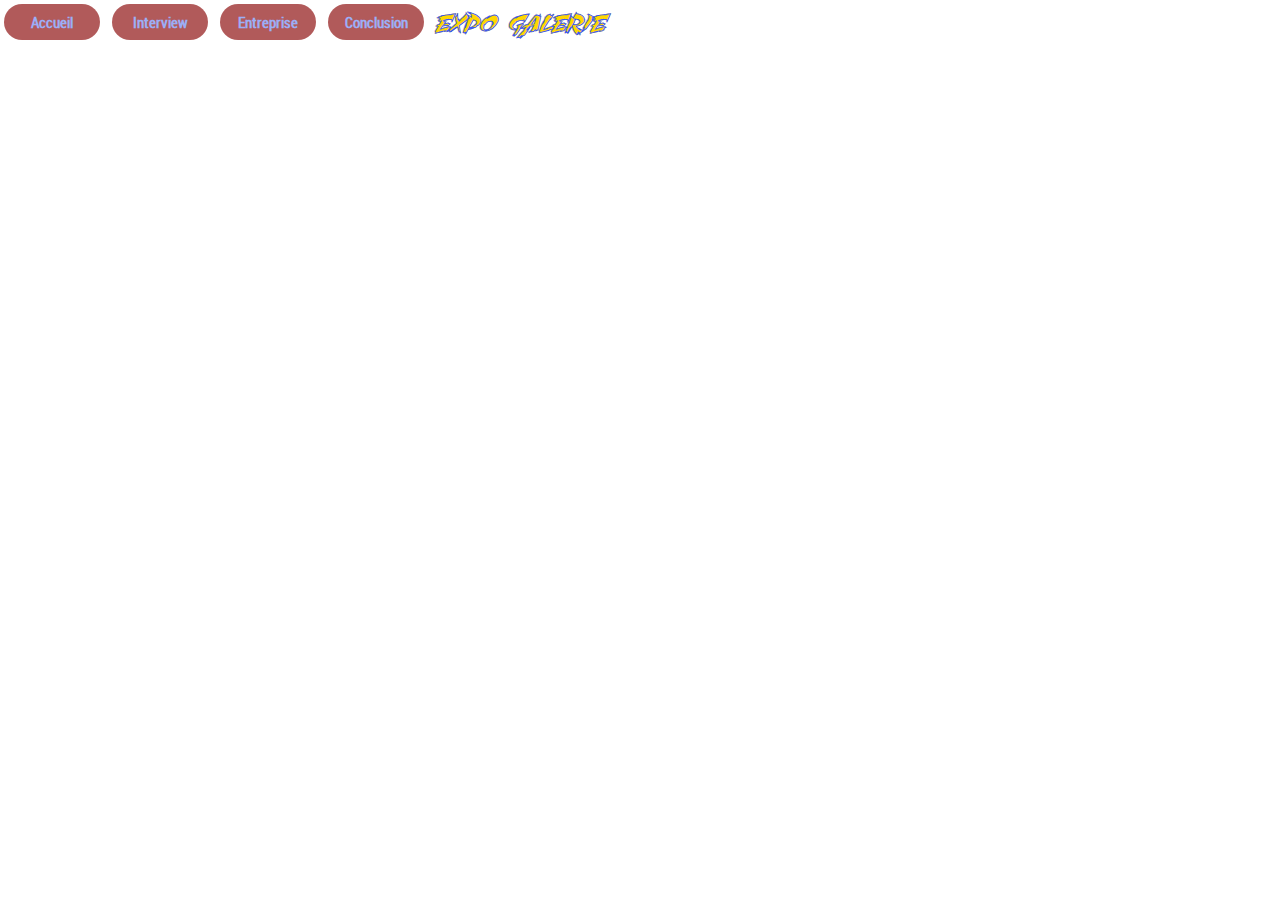
<file: index.html>
<!DOCTYPE html>
<html lang="fr">
  <head>
    <meta charset="UTF-8" />
    <meta name="viewport" content="width=device-width, initial-scale=1.0" />
    <title>Accueil</title>
    <link rel="stylesheet" href="CSS/cssindex.css" />
  </head>
  <body>
    <div class="home">
      <a class="button" href="../Siteprefo/index.html"
        ><strong>Accueil</strong></a
      >
      <a class="button" href="../Siteprefo/HTML/interview.html"
        ><strong>Interview</strong></a
      >
      <a class="button" href="../Siteprefo/HTML/entreprise.html"
        ><strong>Entreprise</strong></a
      >
      <a class="button" href="../Siteprefo/HTML/Conclusion.html"
        ><strong>Conclusion</strong></a
      >
      <a class="button2" href="../Siteprefo/HTML/expo.html"
        ><strong>EXPO</strong></a
      >
      <a class="button3" href="../Siteprefo/HTML/Galerie.html"
        ><strong>GALERIE</strong></a
      >
    </div>

    <footer class="footer">© 2024 Capsule Corp. Tous droits réservés.</footer>
  </body>
</html>
</file>
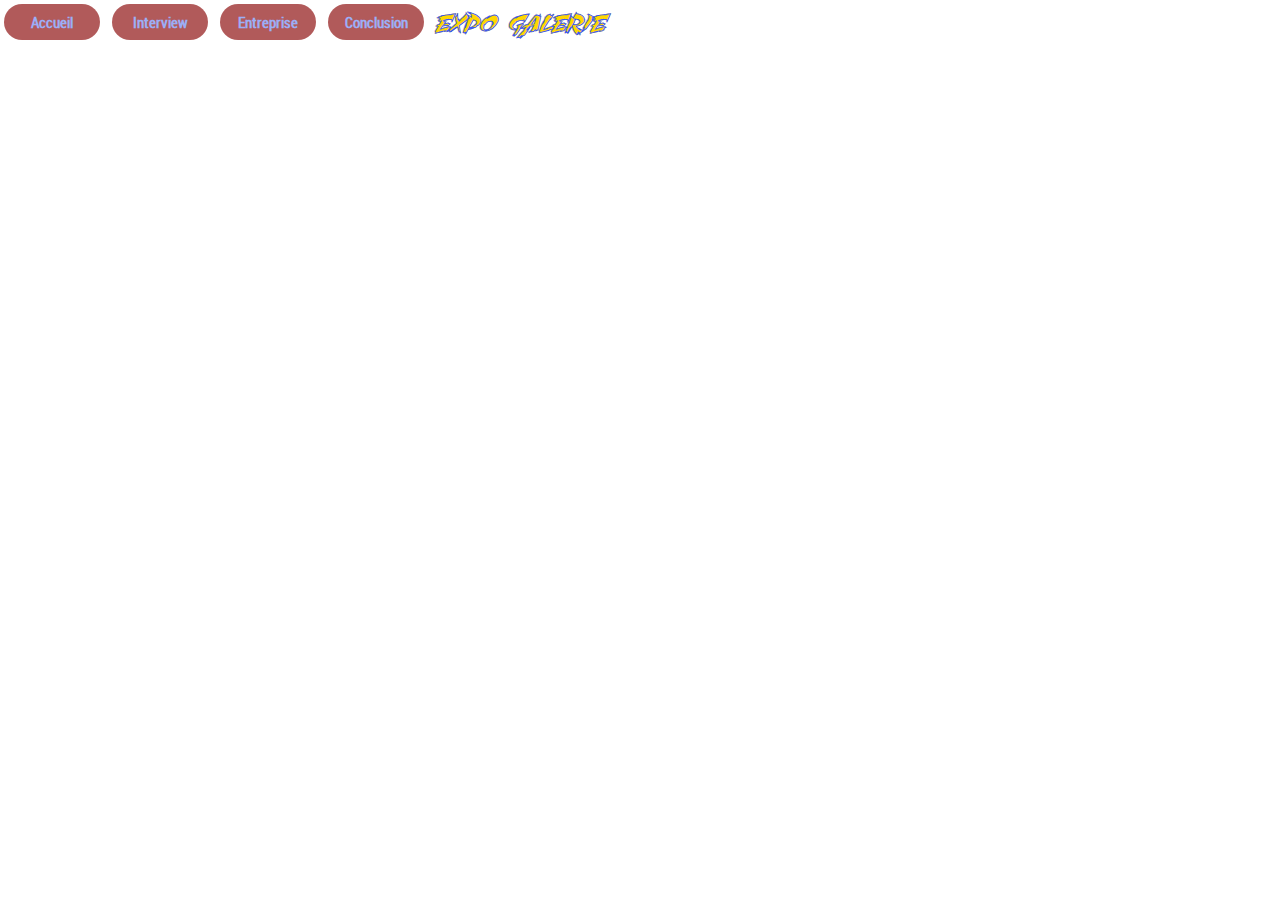
<file: HTML/index.html>
<!DOCTYPE html>
<html lang="fr">
  <head>
    <meta charset="UTF-8" />
    <meta name="viewport" content="width=device-width, initial-scale=1.0" />
    <title>Acceuil</title>
    <link rel="stylesheet" href="../CSS/cssindex.css" />
  </head>
  <body>
    <div class="home">
      <a class="button" href="index.html"><strong>Accueil</strong></a>
      <a class="button" href="interview.html"><strong>Interview</strong></a>
      <a class="button" href="entreprise.html"><strong>Entreprise</strong></a>
      <a class="button" href="Conclusion.html"><strong>Conclusion</strong></a>
      <a class="button2" href="siteprefo.html"><strong>EXPO</strong></a>
      <a class="button3" href="Galerie.html"><strong>GALERIE</strong></a>
    </div>
  </body>
</html>
</file>
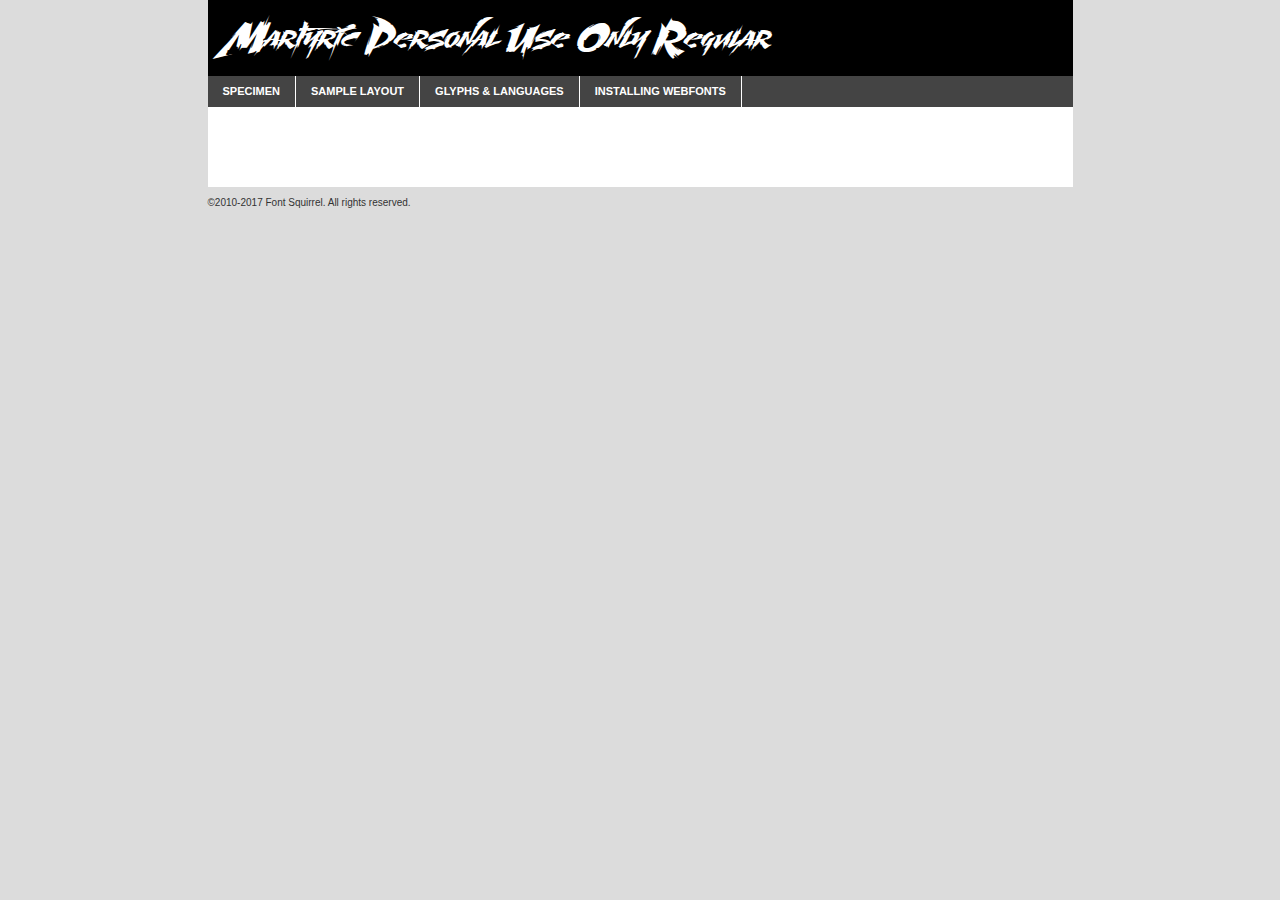
<file: font/martyric-demo.html>
<!DOCTYPE html PUBLIC "-//W3C//DTD XHTML 1.0 Transitional//EN"
        "http://www.w3.org/TR/xhtml1/DTD/xhtml1-transitional.dtd">

<html xmlns="http://www.w3.org/1999/xhtml" xml:lang="en" lang="en">
<head>
    <meta http-equiv="Content-Type" content="text/html; charset=utf-8"/>
    <script src="http://ajax.googleapis.com/ajax/libs/jquery/1.7.2/jquery.min.js" type="text/javascript" charset="utf-8"></script>
    <script type="text/javascript">
		(function($) {
			$.fn.easyTabs = function(option) {
				var param = jQuery.extend({ fadeSpeed: 'fast', defaultContent: 1, activeClass: 'active' }, option);
				$(this).each(function() {
					var thisId = '#' + this.id;
					if ( param.defaultContent == '' )
					{
						param.defaultContent = 1;
					}
					if ( typeof param.defaultContent == 'number' )
					{
						var defaultTab = $(thisId + ' .tabs li:eq(' + (param.defaultContent - 1) + ') a').attr('href').substr(1);
					}
					else
					{
						var defaultTab = param.defaultContent;
					}
					$(thisId + ' .tabs li a').each(function() {
						var tabToHide = $(this).attr('href').substr(1);
						$('#' + tabToHide).addClass('easytabs-tab-content');
					});
					hideAll();
					changeContent(defaultTab);

					function hideAll() {$(thisId + ' .easytabs-tab-content').hide();}

					function changeContent(tabId)
					{
						hideAll();
						$(thisId + ' .tabs li').removeClass(param.activeClass);
						$(thisId + ' .tabs li a[href=#' + tabId + ']').closest('li').addClass(param.activeClass);
						if ( param.fadeSpeed != 'none' )
						{
							$(thisId + ' #' + tabId).fadeIn(param.fadeSpeed);
						}
						else
						{
							$(thisId + ' #' + tabId).show();
						}
					}

					$(thisId + ' .tabs li').click(function() {
						var tabId = $(this).find('a').attr('href').substr(1);
						changeContent(tabId);
						return false;
					});
				});
			}
		})(jQuery);
    </script>
    <link rel="stylesheet" href="specimen_files/specimen_stylesheet.css" type="text/css" charset="utf-8"/>
    <link rel="stylesheet" href="stylesheet.css" type="text/css" charset="utf-8"/>

    <style type="text/css">
        		body {
			font-family: 'martyric_personal_use_onlyRg';
        		}

            </style>

    <title>Martyric Personal Use Only Regular Specimen</title>


    <script type="text/javascript" charset="utf-8">
		$(document).ready(function() {
			$('#container').easyTabs({ defaultContent: 1 });
		});
    </script>
</head>

<body>
<div id="container">
    <div id="header">
		Martyric Personal Use Only Regular    </div>
    <ul class="tabs">
        <li><a href="#specimen">Specimen</a></li>
        <li><a href="#layout">Sample Layout</a></li>
		        <li><a href="#glyphs">Glyphs &amp; Languages</a></li>
        <li><a href="#installing">Installing Webfonts</a></li>

    </ul>

    <div id="main_content">


        <div id="specimen">

            <div class="section">
                <div class="grid12 firstcol">
                    <div class="huge">AaBb</div>
                </div>
            </div>

            <div class="section">
                <div class="glyph_range">A&#x200B;B&#x200b;C&#x200b;D&#x200b;E&#x200b;F&#x200b;G&#x200b;H&#x200b;I&#x200b;J&#x200b;K&#x200b;L&#x200b;M&#x200b;N&#x200b;O&#x200b;P&#x200b;Q&#x200b;R&#x200b;S&#x200b;T&#x200b;U&#x200b;V&#x200b;W&#x200b;X&#x200b;Y&#x200b;Z&#x200b;a&#x200b;b&#x200b;c&#x200b;d&#x200b;e&#x200b;f&#x200b;g&#x200b;h&#x200b;i&#x200b;j&#x200b;k&#x200b;l&#x200b;m&#x200b;n&#x200b;o&#x200b;p&#x200b;q&#x200b;r&#x200b;s&#x200b;t&#x200b;u&#x200b;v&#x200b;w&#x200b;x&#x200b;y&#x200b;z&#x200b;1&#x200b;2&#x200b;3&#x200b;4&#x200b;5&#x200b;6&#x200b;7&#x200b;8&#x200b;9&#x200b;0&#x200b;&amp;&#x200b;.&#x200b;,&#x200b;?&#x200b;!&#x200b;&#64;&#x200b;(&#x200b;)&#x200b;#&#x200b;$&#x200b;%&#x200b;*&#x200b;+&#x200b;-&#x200b;=&#x200b;:&#x200b;;</div>
            </div>
            <div class="section">
                <div class="grid12 firstcol">
                    <table class="sample_table">
                        <tr>
                            <td>10</td>
                            <td class="size10">abcdefghijklmnopqrstuvwxyzABCDEFGHIJKLMNOPQRSTUVWXYZ0123456789abcdefghijklmnopqrstuvwxyzABCDEFGHIJKLMNOPQRSTUVWXYZ0123456789abcdefghijklmnopqrstuvwxyzABCDEFGHIJKLMNOPQRSTUVWXYZ</td>
                        </tr>
                        <tr>
                            <td>11</td>
                            <td class="size11">abcdefghijklmnopqrstuvwxyzABCDEFGHIJKLMNOPQRSTUVWXYZ0123456789abcdefghijklmnopqrstuvwxyzABCDEFGHIJKLMNOPQRSTUVWXYZ0123456789abcdefghijklmnopqrstuvwxyzABCDEFGHIJKLMNOPQRSTUVWXYZ</td>
                        </tr>
                        <tr>
                            <td>12</td>
                            <td class="size12">abcdefghijklmnopqrstuvwxyzABCDEFGHIJKLMNOPQRSTUVWXYZ0123456789abcdefghijklmnopqrstuvwxyzABCDEFGHIJKLMNOPQRSTUVWXYZ0123456789abcdefghijklmnopqrstuvwxyzABCDEFGHIJKLMNOPQRSTUVWXYZ</td>
                        </tr>
                        <tr>
                            <td>13</td>
                            <td class="size13">abcdefghijklmnopqrstuvwxyzABCDEFGHIJKLMNOPQRSTUVWXYZ0123456789abcdefghijklmnopqrstuvwxyzABCDEFGHIJKLMNOPQRSTUVWXYZ0123456789abcdefghijklmnopqrstuvwxyzABCDEFGHIJKLMNOPQRSTUVWXYZ</td>
                        </tr>
                        <tr>
                            <td>14</td>
                            <td class="size14">abcdefghijklmnopqrstuvwxyzABCDEFGHIJKLMNOPQRSTUVWXYZ0123456789abcdefghijklmnopqrstuvwxyzABCDEFGHIJKLMNOPQRSTUVWXYZ0123456789abcdefghijklmnopqrstuvwxyzABCDEFGHIJKLMNOPQRSTUVWXYZ</td>
                        </tr>
                        <tr>
                            <td>16</td>
                            <td class="size16">abcdefghijklmnopqrstuvwxyzABCDEFGHIJKLMNOPQRSTUVWXYZ0123456789abcdefghijklmnopqrstuvwxyzABCDEFGHIJKLMNOPQRSTUVWXYZ</td>
                        </tr>
                        <tr>
                            <td>18</td>
                            <td class="size18">abcdefghijklmnopqrstuvwxyzABCDEFGHIJKLMNOPQRSTUVWXYZ0123456789abcdefghijklmnopqrstuvwxyzABCDEFGHIJKLMNOPQRSTUVWXYZ</td>
                        </tr>
                        <tr>
                            <td>20</td>
                            <td class="size20">abcdefghijklmnopqrstuvwxyzABCDEFGHIJKLMNOPQRSTUVWXYZ0123456789abcdefghijklmnopqrstuvwxyzABCDEFGHIJKLMNOPQRSTUVWXYZ</td>
                        </tr>
                        <tr>
                            <td>24</td>
                            <td class="size24">abcdefghijklmnopqrstuvwxyzABCDEFGHIJKLMNOPQRSTUVWXYZ0123456789abcdefghijklmnopqrstuvwxyzABCDEFGHIJKLMNOPQRSTUVWXYZ</td>
                        </tr>
                        <tr>
                            <td>30</td>
                            <td class="size30">abcdefghijklmnopqrstuvwxyzABCDEFGHIJKLMNOPQRSTUVWXYZ0123456789abcdefghijklmnopqrstuvwxyzABCDEFGHIJKLMNOPQRSTUVWXYZ</td>
                        </tr>
                        <tr>
                            <td>36</td>
                            <td class="size36">abcdefghijklmnopqrstuvwxyzABCDEFGHIJKLMNOPQRSTUVWXYZ0123456789abcdefghijklmnopqrstuvwxyzABCDEFGHIJKLMNOPQRSTUVWXYZ</td>
                        </tr>
                        <tr>
                            <td>48</td>
                            <td class="size48">abcdefghijklmnopqrstuvwxyzABCDEFGHIJKLMNOPQRSTUVWXYZ0123456789abcdefghijklmnopqrstuvwxyzABCDEFGHIJKLMNOPQRSTUVWXYZ</td>
                        </tr>
                        <tr>
                            <td>60</td>
                            <td class="size60">abcdefghijklmnopqrstuvwxyzABCDEFGHIJKLMNOPQRSTUVWXYZ0123456789abcdefghijklmnopqrstuvwxyzABCDEFGHIJKLMNOPQRSTUVWXYZ</td>
                        </tr>
                        <tr>
                            <td>72</td>
                            <td class="size72">abcdefghijklmnopqrstuvwxyzABCDEFGHIJKLMNOPQRSTUVWXYZ0123456789abcdefghijklmnopqrstuvwxyzABCDEFGHIJKLMNOPQRSTUVWXYZ</td>
                        </tr>
                        <tr>
                            <td>90</td>
                            <td class="size90">abcdefghijklmnopqrstuvwxyzABCDEFGHIJKLMNOPQRSTUVWXYZ0123456789abcdefghijklmnopqrstuvwxyzABCDEFGHIJKLMNOPQRSTUVWXYZ</td>
                        </tr>
                    </table>

                </div>

            </div>


            <div class="section" id="bodycomparison">


                <div id="xheight">
                    <div class="fontbody">&#x25FC;&#x25FC;&#x25FC;&#x25FC;&#x25FC;&#x25FC;&#x25FC;&#x25FC;&#x25FC;&#x25FC;&#x25FC;&#x25FC;&#x25FC;&#x25FC;&#x25FC;&#x25FC;&#x25FC;&#x25FC;&#x25FC;&#x25FC;&#x25FC;&#x25FC;&#x25FC;&#x25FC;&#x25FC;&#x25FC;&#x25FC;&#x25FC;&#x25FC;&#x25FC;&#x25FC;&#x25FC;&#x25FC;&#x25FC;&#x25FC;&#x25FC;&#x25FC;&#x25FC;&#x25FC;&#x25FC;&#x25FC;&#x25FC;&#x25FC;&#x25FC;&#x25FC;&#x25FC;&#x25FC;&#x25FC;&#x25FC;&#x25FC;&#x25FC;&#x25FC;&#x25FC;&#x25FC;&#x25FC;&#x25FC;&#x25FC;&#x25FC;&#x25FC;&#x25FC;&#x25FC;&#x25FC;&#x25FC;&#x25FC;&#x25FC;&#x25FC;&#x25FC;&#x25FC;&#x25FC;&#x25FC;&#x25FC;&#x25FC;&#x25FC;&#x25FC;&#x25FC;&#x25FC;&#x25FC;&#x25FC;&#x25FC;&#x25FC;&#x25FC;&#x25FC;&#x25FC;&#x25FC;&#x25FC;&#x25FC;&#x25FC;&#x25FC;&#x25FC;&#x25FC;&#x25FC;&#x25FC;&#x25FC;&#x25FC;&#x25FC;&#x25FC;&#x25FC;&#x25FC;&#x25FC;body</div>
                    <div class="arialbody">body</div>
                    <div class="verdanabody">body</div>
                    <div class="georgiabody">body</div>
                </div>
                <div class="fontbody" style="z-index:1">
                    body<span>Martyric Personal Use Only Regular</span>
                </div>
                <div class="arialbody" style="z-index:1">
                    body<span>Arial</span>
                </div>
                <div class="verdanabody" style="z-index:1">
                    body<span>Verdana</span>
                </div>
                <div class="georgiabody" style="z-index:1">
                    body<span>Georgia</span>
                </div>


            </div>


            <div class="section psample psample_row1" id="">

                <div class="grid2 firstcol">
                    <p class="size10"><span>10.</span>Aenean lacinia bibendum nulla sed consectetur. Fusce dapibus, tellus ac cursus commodo, tortor mauris condimentum nibh, ut fermentum massa justo sit amet risus. Nullam id dolor id nibh ultricies vehicula ut id elit. Cum sociis natoque penatibus et magnis dis parturient montes, nascetur ridiculus mus. Nulla vitae elit libero, a pharetra augue.</p>

                </div>
                <div class="grid3">
                    <p class="size11"><span>11.</span>Aenean lacinia bibendum nulla sed consectetur. Fusce dapibus, tellus ac cursus commodo, tortor mauris condimentum nibh, ut fermentum massa justo sit amet risus. Nullam id dolor id nibh ultricies vehicula ut id elit. Cum sociis natoque penatibus et magnis dis parturient montes, nascetur ridiculus mus. Nulla vitae elit libero, a pharetra augue.</p>

                </div>
                <div class="grid3">
                    <p class="size12"><span>12.</span>Aenean lacinia bibendum nulla sed consectetur. Fusce dapibus, tellus ac cursus commodo, tortor mauris condimentum nibh, ut fermentum massa justo sit amet risus. Nullam id dolor id nibh ultricies vehicula ut id elit. Cum sociis natoque penatibus et magnis dis parturient montes, nascetur ridiculus mus. Nulla vitae elit libero, a pharetra augue.</p>

                </div>
                <div class="grid4">
                    <p class="size13"><span>13.</span>Aenean lacinia bibendum nulla sed consectetur. Fusce dapibus, tellus ac cursus commodo, tortor mauris condimentum nibh, ut fermentum massa justo sit amet risus. Nullam id dolor id nibh ultricies vehicula ut id elit. Cum sociis natoque penatibus et magnis dis parturient montes, nascetur ridiculus mus. Nulla vitae elit libero, a pharetra augue.</p>

                </div>
                <div class="white_blend"></div>

            </div>
            <div class="section psample psample_row2" id="">
                <div class="grid3 firstcol">
                    <p class="size14"><span>14.</span>Aenean lacinia bibendum nulla sed consectetur. Fusce dapibus, tellus ac cursus commodo, tortor mauris condimentum nibh, ut fermentum massa justo sit amet risus. Nullam id dolor id nibh ultricies vehicula ut id elit. Cum sociis natoque penatibus et magnis dis parturient montes, nascetur ridiculus mus. Nulla vitae elit libero, a pharetra augue.</p>

                </div>
                <div class="grid4">
                    <p class="size16"><span>16.</span>Aenean lacinia bibendum nulla sed consectetur. Fusce dapibus, tellus ac cursus commodo, tortor mauris condimentum nibh, ut fermentum massa justo sit amet risus. Nullam id dolor id nibh ultricies vehicula ut id elit. Cum sociis natoque penatibus et magnis dis parturient montes, nascetur ridiculus mus. Nulla vitae elit libero, a pharetra augue.</p>

                </div>
                <div class="grid5">
                    <p class="size18"><span>18.</span>Aenean lacinia bibendum nulla sed consectetur. Fusce dapibus, tellus ac cursus commodo, tortor mauris condimentum nibh, ut fermentum massa justo sit amet risus. Nullam id dolor id nibh ultricies vehicula ut id elit. Cum sociis natoque penatibus et magnis dis parturient montes, nascetur ridiculus mus. Nulla vitae elit libero, a pharetra augue.</p>

                </div>

                <div class="white_blend"></div>

            </div>

            <div class="section psample psample_row3" id="">
                <div class="grid5 firstcol">
                    <p class="size20"><span>20.</span>Aenean lacinia bibendum nulla sed consectetur. Fusce dapibus, tellus ac cursus commodo, tortor mauris condimentum nibh, ut fermentum massa justo sit amet risus. Nullam id dolor id nibh ultricies vehicula ut id elit. Cum sociis natoque penatibus et magnis dis parturient montes, nascetur ridiculus mus. Nulla vitae elit libero, a pharetra augue.</p>
                </div>
                <div class="grid7">
                    <p class="size24"><span>24.</span>Aenean lacinia bibendum nulla sed consectetur. Fusce dapibus, tellus ac cursus commodo, tortor mauris condimentum nibh, ut fermentum massa justo sit amet risus. Nullam id dolor id nibh ultricies vehicula ut id elit. Cum sociis natoque penatibus et magnis dis parturient montes, nascetur ridiculus mus. Nulla vitae elit libero, a pharetra augue.</p>
                </div>

                <div class="white_blend"></div>

            </div>

            <div class="section psample psample_row4" id="">
                <div class="grid12 firstcol">
                    <p class="size30"><span>30.</span>Aenean lacinia bibendum nulla sed consectetur. Fusce dapibus, tellus ac cursus commodo, tortor mauris condimentum nibh, ut fermentum massa justo sit amet risus. Nullam id dolor id nibh ultricies vehicula ut id elit. Cum sociis natoque penatibus et magnis dis parturient montes, nascetur ridiculus mus. Nulla vitae elit libero, a pharetra augue.</p>
                </div>
                <div class="white_blend"></div>

            </div>


            <div class="section psample psample_row1 fullreverse">
                <div class="grid2 firstcol">
                    <p class="size10"><span>10.</span>Aenean lacinia bibendum nulla sed consectetur. Fusce dapibus, tellus ac cursus commodo, tortor mauris condimentum nibh, ut fermentum massa justo sit amet risus. Nullam id dolor id nibh ultricies vehicula ut id elit. Cum sociis natoque penatibus et magnis dis parturient montes, nascetur ridiculus mus. Nulla vitae elit libero, a pharetra augue.</p>

                </div>
                <div class="grid3">
                    <p class="size11"><span>11.</span>Aenean lacinia bibendum nulla sed consectetur. Fusce dapibus, tellus ac cursus commodo, tortor mauris condimentum nibh, ut fermentum massa justo sit amet risus. Nullam id dolor id nibh ultricies vehicula ut id elit. Cum sociis natoque penatibus et magnis dis parturient montes, nascetur ridiculus mus. Nulla vitae elit libero, a pharetra augue.</p>

                </div>
                <div class="grid3">
                    <p class="size12"><span>12.</span>Aenean lacinia bibendum nulla sed consectetur. Fusce dapibus, tellus ac cursus commodo, tortor mauris condimentum nibh, ut fermentum massa justo sit amet risus. Nullam id dolor id nibh ultricies vehicula ut id elit. Cum sociis natoque penatibus et magnis dis parturient montes, nascetur ridiculus mus. Nulla vitae elit libero, a pharetra augue.</p>

                </div>
                <div class="grid4">
                    <p class="size13"><span>13.</span>Aenean lacinia bibendum nulla sed consectetur. Fusce dapibus, tellus ac cursus commodo, tortor mauris condimentum nibh, ut fermentum massa justo sit amet risus. Nullam id dolor id nibh ultricies vehicula ut id elit. Cum sociis natoque penatibus et magnis dis parturient montes, nascetur ridiculus mus. Nulla vitae elit libero, a pharetra augue.</p>

                </div>
                <div class="black_blend"></div>

            </div>

            <div class="section psample psample_row2 fullreverse">
                <div class="grid3 firstcol">
                    <p class="size14"><span>14.</span>Aenean lacinia bibendum nulla sed consectetur. Fusce dapibus, tellus ac cursus commodo, tortor mauris condimentum nibh, ut fermentum massa justo sit amet risus. Nullam id dolor id nibh ultricies vehicula ut id elit. Cum sociis natoque penatibus et magnis dis parturient montes, nascetur ridiculus mus. Nulla vitae elit libero, a pharetra augue.</p>

                </div>
                <div class="grid4">
                    <p class="size16"><span>16.</span>Aenean lacinia bibendum nulla sed consectetur. Fusce dapibus, tellus ac cursus commodo, tortor mauris condimentum nibh, ut fermentum massa justo sit amet risus. Nullam id dolor id nibh ultricies vehicula ut id elit. Cum sociis natoque penatibus et magnis dis parturient montes, nascetur ridiculus mus. Nulla vitae elit libero, a pharetra augue.</p>

                </div>
                <div class="grid5">
                    <p class="size18"><span>18.</span>Aenean lacinia bibendum nulla sed consectetur. Fusce dapibus, tellus ac cursus commodo, tortor mauris condimentum nibh, ut fermentum massa justo sit amet risus. Nullam id dolor id nibh ultricies vehicula ut id elit. Cum sociis natoque penatibus et magnis dis parturient montes, nascetur ridiculus mus. Nulla vitae elit libero, a pharetra augue.</p>

                </div>
                <div class="black_blend"></div>

            </div>

            <div class="section psample fullreverse psample_row3" id="">
                <div class="grid5 firstcol">
                    <p class="size20"><span>20.</span>Aenean lacinia bibendum nulla sed consectetur. Fusce dapibus, tellus ac cursus commodo, tortor mauris condimentum nibh, ut fermentum massa justo sit amet risus. Nullam id dolor id nibh ultricies vehicula ut id elit. Cum sociis natoque penatibus et magnis dis parturient montes, nascetur ridiculus mus. Nulla vitae elit libero, a pharetra augue.</p>
                </div>
                <div class="grid7">
                    <p class="size24"><span>24.</span>Aenean lacinia bibendum nulla sed consectetur. Fusce dapibus, tellus ac cursus commodo, tortor mauris condimentum nibh, ut fermentum massa justo sit amet risus. Nullam id dolor id nibh ultricies vehicula ut id elit. Cum sociis natoque penatibus et magnis dis parturient montes, nascetur ridiculus mus. Nulla vitae elit libero, a pharetra augue.</p>
                </div>

                <div class="black_blend"></div>

            </div>

            <div class="section psample fullreverse psample_row4" id="" style="border-bottom: 20px #000 solid;">
                <div class="grid12 firstcol">
                    <p class="size30"><span>30.</span>Aenean lacinia bibendum nulla sed consectetur. Fusce dapibus, tellus ac cursus commodo, tortor mauris condimentum nibh, ut fermentum massa justo sit amet risus. Nullam id dolor id nibh ultricies vehicula ut id elit. Cum sociis natoque penatibus et magnis dis parturient montes, nascetur ridiculus mus. Nulla vitae elit libero, a pharetra augue.</p>
                </div>
                <div class="black_blend"></div>

            </div>


        </div>

        <div id="layout">

            <div class="section">

                <div class="grid12 firstcol">
                    <h1>Lorem Ipsum Dolor</h1>
                    <h2>Etiam porta sem malesuada magna mollis euismod</h2>

                    <p class="byline">By <a href="#link">Aenean Lacinia</a></p>
                </div>
            </div>
            <div class="section">
                <div class="grid8 firstcol">
                    <p class="large">Donec sed odio dui. Morbi leo risus, porta ac consectetur ac, vestibulum at eros. Fusce dapibus, tellus ac cursus commodo, tortor mauris condimentum nibh, ut fermentum massa justo sit amet risus. </p>


                    <h3>Pellentesque ornare sem</h3>

                    <p>Maecenas sed diam eget risus varius blandit sit amet non magna. Maecenas faucibus mollis interdum. Donec ullamcorper nulla non metus auctor fringilla. Nullam id dolor id nibh ultricies vehicula ut id elit. Nullam id dolor id nibh ultricies vehicula ut id elit. </p>

                    <p>Aenean eu leo quam. Pellentesque ornare sem lacinia quam venenatis vestibulum. Lorem ipsum dolor sit amet, consectetur adipiscing elit. Cum sociis natoque penatibus et magnis dis parturient montes, nascetur ridiculus mus. </p>

                    <p>Nulla vitae elit libero, a pharetra augue. Praesent commodo cursus magna, vel scelerisque nisl consectetur et. Aenean lacinia bibendum nulla sed consectetur. </p>

                    <p>Nullam quis risus eget urna mollis ornare vel eu leo. Nullam quis risus eget urna mollis ornare vel eu leo. Maecenas sed diam eget risus varius blandit sit amet non magna. Donec ullamcorper nulla non metus auctor fringilla. </p>

                    <h3>Cras mattis consectetur</h3>

                    <p>Aenean eu leo quam. Pellentesque ornare sem lacinia quam venenatis vestibulum. Aenean lacinia bibendum nulla sed consectetur. Integer posuere erat a ante venenatis dapibus posuere velit aliquet. Cras mattis consectetur purus sit amet fermentum. </p>

                    <p>Nullam id dolor id nibh ultricies vehicula ut id elit. Nullam quis risus eget urna mollis ornare vel eu leo. Cras mattis consectetur purus sit amet fermentum.</p>
                </div>

                <div class="grid4 sidebar">

                    <div class="box reverse">
                        <p class="last">Nullam quis risus eget urna mollis ornare vel eu leo. Donec ullamcorper nulla non metus auctor fringilla. Cras mattis consectetur purus sit amet fermentum. Sed posuere consectetur est at lobortis. Lorem ipsum dolor sit amet, consectetur adipiscing elit. </p>
                    </div>

                    <p class="caption">Maecenas sed diam eget risus varius.</p>

                    <p>Vestibulum id ligula porta felis euismod semper. Integer posuere erat a ante venenatis dapibus posuere velit aliquet. Vestibulum id ligula porta felis euismod semper. Sed posuere consectetur est at lobortis. Maecenas sed diam eget risus varius blandit sit amet non magna. Fusce dapibus, tellus ac cursus commodo, tortor mauris condimentum nibh, ut fermentum massa justo sit amet risus. </p>


                    <p>Duis mollis, est non commodo luctus, nisi erat porttitor ligula, eget lacinia odio sem nec elit. Aenean lacinia bibendum nulla sed consectetur. Vivamus sagittis lacus vel augue laoreet rutrum faucibus dolor auctor. Aenean lacinia bibendum nulla sed consectetur. Nullam quis risus eget urna mollis ornare vel eu leo. </p>

                    <p>Praesent commodo cursus magna, vel scelerisque nisl consectetur et. Donec ullamcorper nulla non metus auctor fringilla. Maecenas faucibus mollis interdum. Fusce dapibus, tellus ac cursus commodo, tortor mauris condimentum nibh, ut fermentum massa justo sit amet risus. </p>

                </div>
            </div>

        </div>


		

        <div id="glyphs">
            <div class="section">
                <div class="grid12 firstcol">

                    <h1>Language Support</h1>
                    <p>The subset of Martyric Personal Use Only Regular in this kit supports the following languages:<br/>

						Albanian, Basque, Breton, Chamorro, Danish, Dutch, English, Faroese, Finnish, French, Frisian, Galician, German, Icelandic, Italian, Malagasy, Norwegian, Portuguese, Spanish, Alsatian, Aragonese, Arapaho, Arrernte, Asturian, Aymara, Bislama, Cebuano, Corsican, Fijian, French_creole, Genoese, Gilbertese, Greenlandic, Haitian_creole, Hiligaynon, Hmong, Hopi, Ibanag, Iloko_ilokano, Indonesian, Interglossa_glosa, Interlingua, Irish_gaelic, Jerriais, Lojban, Lombard, Luxembourgeois, Manx, Mohawk, Norfolk_pitcairnese, Occitan, Oromo, Pangasinan, Papiamento, Piedmontese, Potawatomi, Rhaeto-romance, Romansh, Rotokas, Sami_lule, Samoan, Sardinian, Scots_gaelic, Seychelles_creole, Shona, Sicilian, Somali, Southern_ndebele, Swahili, Swati_swazi, Tagalog_filipino_pilipino, Tetum, Tok_pisin, Uyghur_latinized, Volapuk, Walloon, Warlpiri, Xhosa, Yapese, Zulu, Latinbasic, Ubasic, Demo                    </p>
                    <h1>Glyph Chart</h1>
                    <p>The subset of Martyric Personal Use Only Regular in this kit includes all the glyphs listed below. Unicode entities are included above each glyph to help you insert individual characters into your layout.</p>
                    <div id="glyph_chart">

																																	                                <div><p>&amp;#13;</p>&#13;</div>
																				                                <div><p>&amp;#32;</p>&#32;</div>
																				                                <div><p>&amp;#33;</p>&#33;</div>
																				                                <div><p>&amp;#34;</p>&#34;</div>
																				                                <div><p>&amp;#35;</p>&#35;</div>
																				                                <div><p>&amp;#36;</p>&#36;</div>
																				                                <div><p>&amp;#37;</p>&#37;</div>
																				                                <div><p>&amp;#38;</p>&#38;</div>
																				                                <div><p>&amp;#39;</p>&#39;</div>
																				                                <div><p>&amp;#40;</p>&#40;</div>
																				                                <div><p>&amp;#41;</p>&#41;</div>
																				                                <div><p>&amp;#42;</p>&#42;</div>
																				                                <div><p>&amp;#43;</p>&#43;</div>
																				                                <div><p>&amp;#44;</p>&#44;</div>
																				                                <div><p>&amp;#45;</p>&#45;</div>
																				                                <div><p>&amp;#46;</p>&#46;</div>
																				                                <div><p>&amp;#47;</p>&#47;</div>
																				                                <div><p>&amp;#48;</p>&#48;</div>
																				                                <div><p>&amp;#49;</p>&#49;</div>
																				                                <div><p>&amp;#50;</p>&#50;</div>
																				                                <div><p>&amp;#51;</p>&#51;</div>
																				                                <div><p>&amp;#52;</p>&#52;</div>
																				                                <div><p>&amp;#53;</p>&#53;</div>
																				                                <div><p>&amp;#54;</p>&#54;</div>
																				                                <div><p>&amp;#55;</p>&#55;</div>
																				                                <div><p>&amp;#56;</p>&#56;</div>
																				                                <div><p>&amp;#57;</p>&#57;</div>
																				                                <div><p>&amp;#58;</p>&#58;</div>
																				                                <div><p>&amp;#59;</p>&#59;</div>
																				                                <div><p>&amp;#60;</p>&#60;</div>
																				                                <div><p>&amp;#61;</p>&#61;</div>
																				                                <div><p>&amp;#62;</p>&#62;</div>
																				                                <div><p>&amp;#63;</p>&#63;</div>
																				                                <div><p>&amp;#64;</p>&#64;</div>
																				                                <div><p>&amp;#65;</p>&#65;</div>
																				                                <div><p>&amp;#66;</p>&#66;</div>
																				                                <div><p>&amp;#67;</p>&#67;</div>
																				                                <div><p>&amp;#68;</p>&#68;</div>
																				                                <div><p>&amp;#69;</p>&#69;</div>
																				                                <div><p>&amp;#70;</p>&#70;</div>
																				                                <div><p>&amp;#71;</p>&#71;</div>
																				                                <div><p>&amp;#72;</p>&#72;</div>
																				                                <div><p>&amp;#73;</p>&#73;</div>
																				                                <div><p>&amp;#74;</p>&#74;</div>
																				                                <div><p>&amp;#75;</p>&#75;</div>
																				                                <div><p>&amp;#76;</p>&#76;</div>
																				                                <div><p>&amp;#77;</p>&#77;</div>
																				                                <div><p>&amp;#78;</p>&#78;</div>
																				                                <div><p>&amp;#79;</p>&#79;</div>
																				                                <div><p>&amp;#80;</p>&#80;</div>
																				                                <div><p>&amp;#81;</p>&#81;</div>
																				                                <div><p>&amp;#82;</p>&#82;</div>
																				                                <div><p>&amp;#83;</p>&#83;</div>
																				                                <div><p>&amp;#84;</p>&#84;</div>
																				                                <div><p>&amp;#85;</p>&#85;</div>
																				                                <div><p>&amp;#86;</p>&#86;</div>
																				                                <div><p>&amp;#87;</p>&#87;</div>
																				                                <div><p>&amp;#88;</p>&#88;</div>
																				                                <div><p>&amp;#89;</p>&#89;</div>
																				                                <div><p>&amp;#90;</p>&#90;</div>
																				                                <div><p>&amp;#91;</p>&#91;</div>
																				                                <div><p>&amp;#92;</p>&#92;</div>
																				                                <div><p>&amp;#93;</p>&#93;</div>
																				                                <div><p>&amp;#94;</p>&#94;</div>
																				                                <div><p>&amp;#95;</p>&#95;</div>
																				                                <div><p>&amp;#96;</p>&#96;</div>
																				                                <div><p>&amp;#97;</p>&#97;</div>
																				                                <div><p>&amp;#98;</p>&#98;</div>
																				                                <div><p>&amp;#99;</p>&#99;</div>
																				                                <div><p>&amp;#100;</p>&#100;</div>
																				                                <div><p>&amp;#101;</p>&#101;</div>
																				                                <div><p>&amp;#102;</p>&#102;</div>
																				                                <div><p>&amp;#103;</p>&#103;</div>
																				                                <div><p>&amp;#104;</p>&#104;</div>
																				                                <div><p>&amp;#105;</p>&#105;</div>
																				                                <div><p>&amp;#106;</p>&#106;</div>
																				                                <div><p>&amp;#107;</p>&#107;</div>
																				                                <div><p>&amp;#108;</p>&#108;</div>
																				                                <div><p>&amp;#109;</p>&#109;</div>
																				                                <div><p>&amp;#110;</p>&#110;</div>
																				                                <div><p>&amp;#111;</p>&#111;</div>
																				                                <div><p>&amp;#112;</p>&#112;</div>
																				                                <div><p>&amp;#113;</p>&#113;</div>
																				                                <div><p>&amp;#114;</p>&#114;</div>
																				                                <div><p>&amp;#115;</p>&#115;</div>
																				                                <div><p>&amp;#116;</p>&#116;</div>
																				                                <div><p>&amp;#117;</p>&#117;</div>
																				                                <div><p>&amp;#118;</p>&#118;</div>
																				                                <div><p>&amp;#119;</p>&#119;</div>
																				                                <div><p>&amp;#120;</p>&#120;</div>
																				                                <div><p>&amp;#121;</p>&#121;</div>
																				                                <div><p>&amp;#122;</p>&#122;</div>
																				                                <div><p>&amp;#123;</p>&#123;</div>
																				                                <div><p>&amp;#124;</p>&#124;</div>
																				                                <div><p>&amp;#125;</p>&#125;</div>
																				                                <div><p>&amp;#126;</p>&#126;</div>
																				                                <div><p>&amp;#160;</p>&#160;</div>
																				                                <div><p>&amp;#161;</p>&#161;</div>
																				                                <div><p>&amp;#162;</p>&#162;</div>
																				                                <div><p>&amp;#163;</p>&#163;</div>
																				                                <div><p>&amp;#164;</p>&#164;</div>
																				                                <div><p>&amp;#165;</p>&#165;</div>
																				                                <div><p>&amp;#166;</p>&#166;</div>
																				                                <div><p>&amp;#167;</p>&#167;</div>
																				                                <div><p>&amp;#168;</p>&#168;</div>
																				                                <div><p>&amp;#169;</p>&#169;</div>
																				                                <div><p>&amp;#170;</p>&#170;</div>
																				                                <div><p>&amp;#171;</p>&#171;</div>
																				                                <div><p>&amp;#172;</p>&#172;</div>
																				                                <div><p>&amp;#173;</p>&#173;</div>
																				                                <div><p>&amp;#174;</p>&#174;</div>
																				                                <div><p>&amp;#175;</p>&#175;</div>
																				                                <div><p>&amp;#176;</p>&#176;</div>
																				                                <div><p>&amp;#177;</p>&#177;</div>
																				                                <div><p>&amp;#178;</p>&#178;</div>
																				                                <div><p>&amp;#179;</p>&#179;</div>
																				                                <div><p>&amp;#180;</p>&#180;</div>
																				                                <div><p>&amp;#181;</p>&#181;</div>
																				                                <div><p>&amp;#182;</p>&#182;</div>
																				                                <div><p>&amp;#183;</p>&#183;</div>
																				                                <div><p>&amp;#184;</p>&#184;</div>
																				                                <div><p>&amp;#185;</p>&#185;</div>
																				                                <div><p>&amp;#186;</p>&#186;</div>
																				                                <div><p>&amp;#187;</p>&#187;</div>
																				                                <div><p>&amp;#188;</p>&#188;</div>
																				                                <div><p>&amp;#189;</p>&#189;</div>
																				                                <div><p>&amp;#190;</p>&#190;</div>
																				                                <div><p>&amp;#191;</p>&#191;</div>
																				                                <div><p>&amp;#192;</p>&#192;</div>
																				                                <div><p>&amp;#193;</p>&#193;</div>
																				                                <div><p>&amp;#194;</p>&#194;</div>
																				                                <div><p>&amp;#195;</p>&#195;</div>
																				                                <div><p>&amp;#196;</p>&#196;</div>
																				                                <div><p>&amp;#197;</p>&#197;</div>
																				                                <div><p>&amp;#198;</p>&#198;</div>
																				                                <div><p>&amp;#199;</p>&#199;</div>
																				                                <div><p>&amp;#200;</p>&#200;</div>
																				                                <div><p>&amp;#201;</p>&#201;</div>
																				                                <div><p>&amp;#202;</p>&#202;</div>
																				                                <div><p>&amp;#203;</p>&#203;</div>
																				                                <div><p>&amp;#204;</p>&#204;</div>
																				                                <div><p>&amp;#205;</p>&#205;</div>
																				                                <div><p>&amp;#206;</p>&#206;</div>
																				                                <div><p>&amp;#207;</p>&#207;</div>
																				                                <div><p>&amp;#208;</p>&#208;</div>
																				                                <div><p>&amp;#209;</p>&#209;</div>
																				                                <div><p>&amp;#210;</p>&#210;</div>
																				                                <div><p>&amp;#211;</p>&#211;</div>
																				                                <div><p>&amp;#212;</p>&#212;</div>
																				                                <div><p>&amp;#213;</p>&#213;</div>
																				                                <div><p>&amp;#214;</p>&#214;</div>
																				                                <div><p>&amp;#215;</p>&#215;</div>
																				                                <div><p>&amp;#216;</p>&#216;</div>
																				                                <div><p>&amp;#217;</p>&#217;</div>
																				                                <div><p>&amp;#218;</p>&#218;</div>
																				                                <div><p>&amp;#219;</p>&#219;</div>
																				                                <div><p>&amp;#220;</p>&#220;</div>
																				                                <div><p>&amp;#221;</p>&#221;</div>
																				                                <div><p>&amp;#222;</p>&#222;</div>
																				                                <div><p>&amp;#223;</p>&#223;</div>
																				                                <div><p>&amp;#224;</p>&#224;</div>
																				                                <div><p>&amp;#225;</p>&#225;</div>
																				                                <div><p>&amp;#226;</p>&#226;</div>
																				                                <div><p>&amp;#227;</p>&#227;</div>
																				                                <div><p>&amp;#228;</p>&#228;</div>
																				                                <div><p>&amp;#229;</p>&#229;</div>
																				                                <div><p>&amp;#230;</p>&#230;</div>
																				                                <div><p>&amp;#231;</p>&#231;</div>
																				                                <div><p>&amp;#232;</p>&#232;</div>
																				                                <div><p>&amp;#233;</p>&#233;</div>
																				                                <div><p>&amp;#234;</p>&#234;</div>
																				                                <div><p>&amp;#235;</p>&#235;</div>
																				                                <div><p>&amp;#236;</p>&#236;</div>
																				                                <div><p>&amp;#237;</p>&#237;</div>
																				                                <div><p>&amp;#238;</p>&#238;</div>
																				                                <div><p>&amp;#239;</p>&#239;</div>
																				                                <div><p>&amp;#240;</p>&#240;</div>
																				                                <div><p>&amp;#241;</p>&#241;</div>
																				                                <div><p>&amp;#242;</p>&#242;</div>
																				                                <div><p>&amp;#243;</p>&#243;</div>
																				                                <div><p>&amp;#244;</p>&#244;</div>
																				                                <div><p>&amp;#245;</p>&#245;</div>
																				                                <div><p>&amp;#246;</p>&#246;</div>
																				                                <div><p>&amp;#247;</p>&#247;</div>
																				                                <div><p>&amp;#248;</p>&#248;</div>
																				                                <div><p>&amp;#249;</p>&#249;</div>
																				                                <div><p>&amp;#250;</p>&#250;</div>
																				                                <div><p>&amp;#251;</p>&#251;</div>
																				                                <div><p>&amp;#252;</p>&#252;</div>
																				                                <div><p>&amp;#253;</p>&#253;</div>
																				                                <div><p>&amp;#254;</p>&#254;</div>
																				                                <div><p>&amp;#255;</p>&#255;</div>
																				                                <div><p>&amp;#338;</p>&#338;</div>
																				                                <div><p>&amp;#339;</p>&#339;</div>
																				                                <div><p>&amp;#376;</p>&#376;</div>
																				                                <div><p>&amp;#710;</p>&#710;</div>
																				                                <div><p>&amp;#732;</p>&#732;</div>
																				                                <div><p>&amp;#8192;</p>&#8192;</div>
																				                                <div><p>&amp;#8193;</p>&#8193;</div>
																				                                <div><p>&amp;#8194;</p>&#8194;</div>
																				                                <div><p>&amp;#8195;</p>&#8195;</div>
																				                                <div><p>&amp;#8196;</p>&#8196;</div>
																				                                <div><p>&amp;#8197;</p>&#8197;</div>
																				                                <div><p>&amp;#8198;</p>&#8198;</div>
																				                                <div><p>&amp;#8199;</p>&#8199;</div>
																				                                <div><p>&amp;#8200;</p>&#8200;</div>
																				                                <div><p>&amp;#8201;</p>&#8201;</div>
																				                                <div><p>&amp;#8202;</p>&#8202;</div>
																				                                <div><p>&amp;#8208;</p>&#8208;</div>
																				                                <div><p>&amp;#8209;</p>&#8209;</div>
																				                                <div><p>&amp;#8210;</p>&#8210;</div>
																				                                <div><p>&amp;#8211;</p>&#8211;</div>
																				                                <div><p>&amp;#8212;</p>&#8212;</div>
																				                                <div><p>&amp;#8216;</p>&#8216;</div>
																				                                <div><p>&amp;#8217;</p>&#8217;</div>
																				                                <div><p>&amp;#8218;</p>&#8218;</div>
																				                                <div><p>&amp;#8220;</p>&#8220;</div>
																				                                <div><p>&amp;#8221;</p>&#8221;</div>
																				                                <div><p>&amp;#8222;</p>&#8222;</div>
																				                                <div><p>&amp;#8226;</p>&#8226;</div>
																				                                <div><p>&amp;#8230;</p>&#8230;</div>
																				                                <div><p>&amp;#8239;</p>&#8239;</div>
																				                                <div><p>&amp;#8249;</p>&#8249;</div>
																				                                <div><p>&amp;#8250;</p>&#8250;</div>
																				                                <div><p>&amp;#8287;</p>&#8287;</div>
																				                                <div><p>&amp;#8364;</p>&#8364;</div>
																				                                <div><p>&amp;#8482;</p>&#8482;</div>
																				                                <div><p>&amp;#9724;</p>&#9724;</div>
																																													                    </div>
                </div>


            </div>
        </div>


        <div id="specs">

        </div>

        <div id="installing">
            <div class="section">
                <div class="grid7 firstcol">
                    <h1>Installing Webfonts</h1>

                    <p>Webfonts are supported by all major browser platforms but not all in the same way. There are currently four different font formats that must be included in order to target all browsers. This includes TTF, WOFF, EOT and SVG.</p>

                    <h2>1. Upload your webfonts</h2>
                    <p>You must upload your webfont kit to your website. They should be in or near the same directory as your CSS files.</p>

                    <h2>2. Include the webfont stylesheet</h2>
                    <p>A special CSS @font-face declaration helps the various browsers select the appropriate font it needs without causing you a bunch of headaches. Learn more about this syntax by reading the <a href="https://www.fontspring.com/blog/further-hardening-of-the-bulletproof-syntax">Fontspring blog post</a> about it. The code for it is as follows:</p>


                    <code>
                        @font-face{
                        font-family: 'MyWebFont';
                        src: url('WebFont.eot');
                        src: url('WebFont.eot?#iefix') format('embedded-opentype'),
                        url('WebFont.woff') format('woff'),
                        url('WebFont.ttf') format('truetype'),
                        url('WebFont.svg#webfont') format('svg');
                        }
                    </code>

                    <p>We've already gone ahead and generated the code for you. All you have to do is link to the stylesheet in your HTML, like this:</p>
                    <code>&lt;link rel=&quot;stylesheet&quot; href=&quot;stylesheet.css&quot; type=&quot;text/css&quot; charset=&quot;utf-8&quot; /&gt;</code>

                    <h2>3. Modify your own stylesheet</h2>
                    <p>To take advantage of your new fonts, you must tell your stylesheet to use them. Look at the original @font-face declaration above and find the property called "font-family." The name linked there will be what you use to reference the font. Prepend that webfont name to the font stack in the "font-family" property, inside the selector you want to change. For example:</p>
                    <code>p { font-family: 'WebFont', Arial, sans-serif; }</code>

                    <h2>4. Test</h2>
                    <p>Getting webfonts to work cross-browser <em>can</em> be tricky. Use the information in the sidebar to help you if you find that fonts aren't loading in a particular browser.</p>
                </div>

                <div class="grid5 sidebar">
                    <div class="box">
                        <h2>Troubleshooting<br/>Font-Face Problems</h2>
                        <p>Having trouble getting your webfonts to load in your new website? Here are some tips to sort out what might be the problem.</p>

                        <h3>Fonts not showing in any browser</h3>

                        <p>This sounds like you need to work on the plumbing. You either did not upload the fonts to the correct directory, or you did not link the fonts properly in the CSS. If you've confirmed that all this is correct and you still have a problem, take a look at your .htaccess file and see if requests are getting intercepted.</p>

                        <h3>Fonts not loading in iPhone or iPad</h3>

                        <p>The most common problem here is that you are serving the fonts from an IIS server. IIS refuses to serve files that have unknown MIME types. If that is the case, you must set the MIME type for SVG to "image/svg+xml" in the server settings. Follow these instructions from Microsoft if you need help.</p>

                        <h3>Fonts not loading in Firefox</h3>

                        <p>The primary reason for this failure? You are still using a version Firefox older than 3.5. So upgrade already! If that isn't it, then you are very likely serving fonts from a different domain. Firefox requires that all font assets be served from the same domain. Lastly it is possible that you need to add WOFF to your list of MIME types (if you are serving via IIS.)</p>

                        <h3>Fonts not loading in IE</h3>

                        <p>Are you looking at Internet Explorer on an actual Windows machine or are you cheating by using a service like Adobe BrowserLab? Many of these screenshot services do not render @font-face for IE. Best to test it on a real machine.</p>

                        <h3>Fonts not loading in IE9</h3>

                        <p>IE9, like Firefox, requires that fonts be served from the same domain as the website. Make sure that is the case.</p>
                    </div>
                </div>
            </div>

        </div>

    </div>
    <div id="footer">
        <p>&copy;2010-2017 Font Squirrel. All rights reserved.</p>
    </div>
</div>
</body>
</html>
</file>
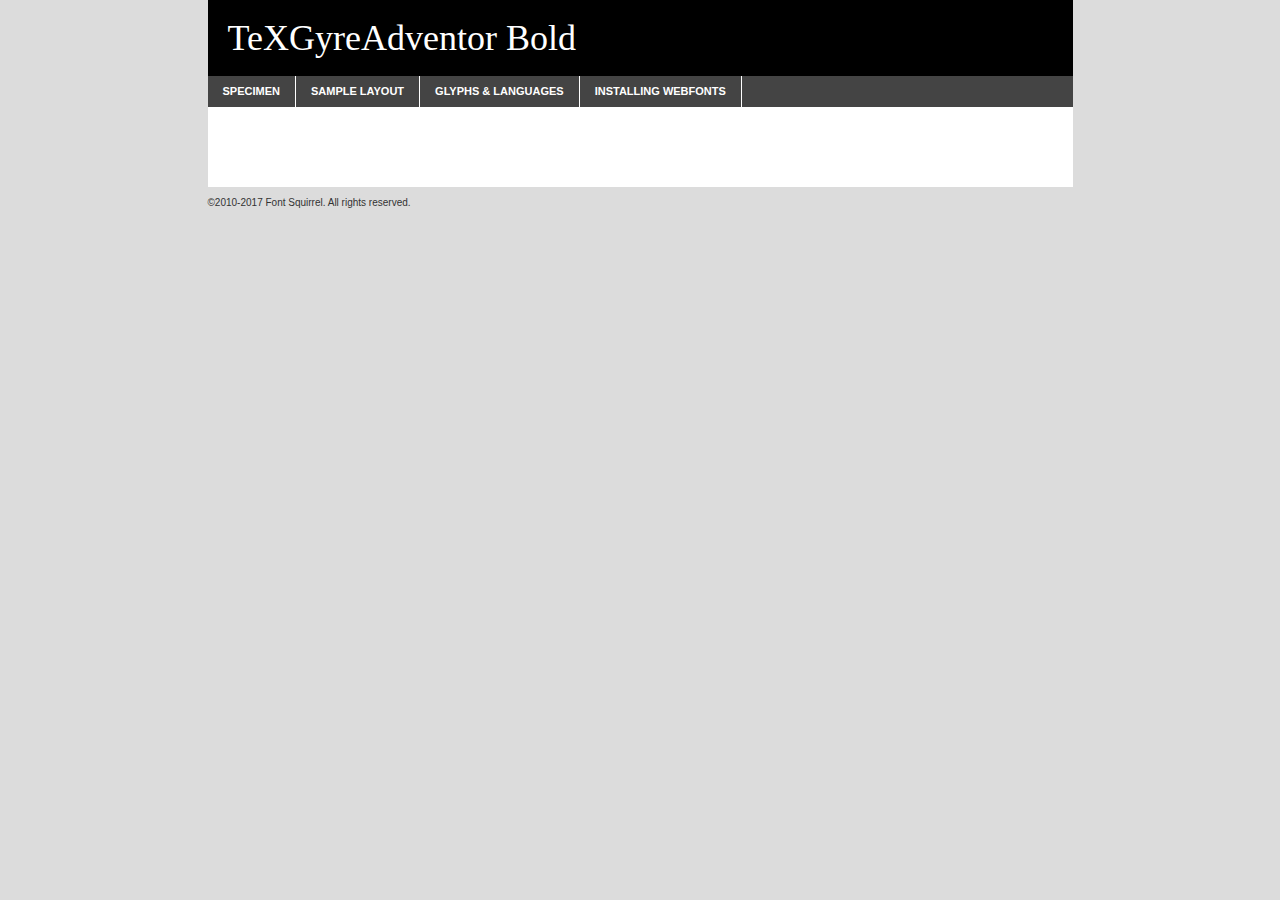
<file: font/texgyreadventor-bold-demo.html>
<!DOCTYPE html PUBLIC "-//W3C//DTD XHTML 1.0 Transitional//EN"
        "http://www.w3.org/TR/xhtml1/DTD/xhtml1-transitional.dtd">

<html xmlns="http://www.w3.org/1999/xhtml" xml:lang="en" lang="en">
<head>
    <meta http-equiv="Content-Type" content="text/html; charset=utf-8"/>
    <script src="http://ajax.googleapis.com/ajax/libs/jquery/1.7.2/jquery.min.js" type="text/javascript" charset="utf-8"></script>
    <script type="text/javascript">
		(function($) {
			$.fn.easyTabs = function(option) {
				var param = jQuery.extend({ fadeSpeed: 'fast', defaultContent: 1, activeClass: 'active' }, option);
				$(this).each(function() {
					var thisId = '#' + this.id;
					if ( param.defaultContent == '' )
					{
						param.defaultContent = 1;
					}
					if ( typeof param.defaultContent == 'number' )
					{
						var defaultTab = $(thisId + ' .tabs li:eq(' + (param.defaultContent - 1) + ') a').attr('href').substr(1);
					}
					else
					{
						var defaultTab = param.defaultContent;
					}
					$(thisId + ' .tabs li a').each(function() {
						var tabToHide = $(this).attr('href').substr(1);
						$('#' + tabToHide).addClass('easytabs-tab-content');
					});
					hideAll();
					changeContent(defaultTab);

					function hideAll() {$(thisId + ' .easytabs-tab-content').hide();}

					function changeContent(tabId)
					{
						hideAll();
						$(thisId + ' .tabs li').removeClass(param.activeClass);
						$(thisId + ' .tabs li a[href=#' + tabId + ']').closest('li').addClass(param.activeClass);
						if ( param.fadeSpeed != 'none' )
						{
							$(thisId + ' #' + tabId).fadeIn(param.fadeSpeed);
						}
						else
						{
							$(thisId + ' #' + tabId).show();
						}
					}

					$(thisId + ' .tabs li').click(function() {
						var tabId = $(this).find('a').attr('href').substr(1);
						changeContent(tabId);
						return false;
					});
				});
			}
		})(jQuery);
    </script>
    <link rel="stylesheet" href="specimen_files/specimen_stylesheet.css" type="text/css" charset="utf-8"/>
    <link rel="stylesheet" href="stylesheet.css" type="text/css" charset="utf-8"/>

    <style type="text/css">
        		body {
			font-family: 'tex_gyre_adventorbold';
        		}

            </style>

    <title>TeXGyreAdventor Bold Specimen</title>


    <script type="text/javascript" charset="utf-8">
		$(document).ready(function() {
			$('#container').easyTabs({ defaultContent: 1 });
		});
    </script>
</head>

<body>
<div id="container">
    <div id="header">
		TeXGyreAdventor Bold    </div>
    <ul class="tabs">
        <li><a href="#specimen">Specimen</a></li>
        <li><a href="#layout">Sample Layout</a></li>
		        <li><a href="#glyphs">Glyphs &amp; Languages</a></li>
        <li><a href="#installing">Installing Webfonts</a></li>

    </ul>

    <div id="main_content">


        <div id="specimen">

            <div class="section">
                <div class="grid12 firstcol">
                    <div class="huge">AaBb</div>
                </div>
            </div>

            <div class="section">
                <div class="glyph_range">A&#x200B;B&#x200b;C&#x200b;D&#x200b;E&#x200b;F&#x200b;G&#x200b;H&#x200b;I&#x200b;J&#x200b;K&#x200b;L&#x200b;M&#x200b;N&#x200b;O&#x200b;P&#x200b;Q&#x200b;R&#x200b;S&#x200b;T&#x200b;U&#x200b;V&#x200b;W&#x200b;X&#x200b;Y&#x200b;Z&#x200b;a&#x200b;b&#x200b;c&#x200b;d&#x200b;e&#x200b;f&#x200b;g&#x200b;h&#x200b;i&#x200b;j&#x200b;k&#x200b;l&#x200b;m&#x200b;n&#x200b;o&#x200b;p&#x200b;q&#x200b;r&#x200b;s&#x200b;t&#x200b;u&#x200b;v&#x200b;w&#x200b;x&#x200b;y&#x200b;z&#x200b;1&#x200b;2&#x200b;3&#x200b;4&#x200b;5&#x200b;6&#x200b;7&#x200b;8&#x200b;9&#x200b;0&#x200b;&amp;&#x200b;.&#x200b;,&#x200b;?&#x200b;!&#x200b;&#64;&#x200b;(&#x200b;)&#x200b;#&#x200b;$&#x200b;%&#x200b;*&#x200b;+&#x200b;-&#x200b;=&#x200b;:&#x200b;;</div>
            </div>
            <div class="section">
                <div class="grid12 firstcol">
                    <table class="sample_table">
                        <tr>
                            <td>10</td>
                            <td class="size10">abcdefghijklmnopqrstuvwxyzABCDEFGHIJKLMNOPQRSTUVWXYZ0123456789abcdefghijklmnopqrstuvwxyzABCDEFGHIJKLMNOPQRSTUVWXYZ0123456789abcdefghijklmnopqrstuvwxyzABCDEFGHIJKLMNOPQRSTUVWXYZ</td>
                        </tr>
                        <tr>
                            <td>11</td>
                            <td class="size11">abcdefghijklmnopqrstuvwxyzABCDEFGHIJKLMNOPQRSTUVWXYZ0123456789abcdefghijklmnopqrstuvwxyzABCDEFGHIJKLMNOPQRSTUVWXYZ0123456789abcdefghijklmnopqrstuvwxyzABCDEFGHIJKLMNOPQRSTUVWXYZ</td>
                        </tr>
                        <tr>
                            <td>12</td>
                            <td class="size12">abcdefghijklmnopqrstuvwxyzABCDEFGHIJKLMNOPQRSTUVWXYZ0123456789abcdefghijklmnopqrstuvwxyzABCDEFGHIJKLMNOPQRSTUVWXYZ0123456789abcdefghijklmnopqrstuvwxyzABCDEFGHIJKLMNOPQRSTUVWXYZ</td>
                        </tr>
                        <tr>
                            <td>13</td>
                            <td class="size13">abcdefghijklmnopqrstuvwxyzABCDEFGHIJKLMNOPQRSTUVWXYZ0123456789abcdefghijklmnopqrstuvwxyzABCDEFGHIJKLMNOPQRSTUVWXYZ0123456789abcdefghijklmnopqrstuvwxyzABCDEFGHIJKLMNOPQRSTUVWXYZ</td>
                        </tr>
                        <tr>
                            <td>14</td>
                            <td class="size14">abcdefghijklmnopqrstuvwxyzABCDEFGHIJKLMNOPQRSTUVWXYZ0123456789abcdefghijklmnopqrstuvwxyzABCDEFGHIJKLMNOPQRSTUVWXYZ0123456789abcdefghijklmnopqrstuvwxyzABCDEFGHIJKLMNOPQRSTUVWXYZ</td>
                        </tr>
                        <tr>
                            <td>16</td>
                            <td class="size16">abcdefghijklmnopqrstuvwxyzABCDEFGHIJKLMNOPQRSTUVWXYZ0123456789abcdefghijklmnopqrstuvwxyzABCDEFGHIJKLMNOPQRSTUVWXYZ</td>
                        </tr>
                        <tr>
                            <td>18</td>
                            <td class="size18">abcdefghijklmnopqrstuvwxyzABCDEFGHIJKLMNOPQRSTUVWXYZ0123456789abcdefghijklmnopqrstuvwxyzABCDEFGHIJKLMNOPQRSTUVWXYZ</td>
                        </tr>
                        <tr>
                            <td>20</td>
                            <td class="size20">abcdefghijklmnopqrstuvwxyzABCDEFGHIJKLMNOPQRSTUVWXYZ0123456789abcdefghijklmnopqrstuvwxyzABCDEFGHIJKLMNOPQRSTUVWXYZ</td>
                        </tr>
                        <tr>
                            <td>24</td>
                            <td class="size24">abcdefghijklmnopqrstuvwxyzABCDEFGHIJKLMNOPQRSTUVWXYZ0123456789abcdefghijklmnopqrstuvwxyzABCDEFGHIJKLMNOPQRSTUVWXYZ</td>
                        </tr>
                        <tr>
                            <td>30</td>
                            <td class="size30">abcdefghijklmnopqrstuvwxyzABCDEFGHIJKLMNOPQRSTUVWXYZ0123456789abcdefghijklmnopqrstuvwxyzABCDEFGHIJKLMNOPQRSTUVWXYZ</td>
                        </tr>
                        <tr>
                            <td>36</td>
                            <td class="size36">abcdefghijklmnopqrstuvwxyzABCDEFGHIJKLMNOPQRSTUVWXYZ0123456789abcdefghijklmnopqrstuvwxyzABCDEFGHIJKLMNOPQRSTUVWXYZ</td>
                        </tr>
                        <tr>
                            <td>48</td>
                            <td class="size48">abcdefghijklmnopqrstuvwxyzABCDEFGHIJKLMNOPQRSTUVWXYZ0123456789abcdefghijklmnopqrstuvwxyzABCDEFGHIJKLMNOPQRSTUVWXYZ</td>
                        </tr>
                        <tr>
                            <td>60</td>
                            <td class="size60">abcdefghijklmnopqrstuvwxyzABCDEFGHIJKLMNOPQRSTUVWXYZ0123456789abcdefghijklmnopqrstuvwxyzABCDEFGHIJKLMNOPQRSTUVWXYZ</td>
                        </tr>
                        <tr>
                            <td>72</td>
                            <td class="size72">abcdefghijklmnopqrstuvwxyzABCDEFGHIJKLMNOPQRSTUVWXYZ0123456789abcdefghijklmnopqrstuvwxyzABCDEFGHIJKLMNOPQRSTUVWXYZ</td>
                        </tr>
                        <tr>
                            <td>90</td>
                            <td class="size90">abcdefghijklmnopqrstuvwxyzABCDEFGHIJKLMNOPQRSTUVWXYZ0123456789abcdefghijklmnopqrstuvwxyzABCDEFGHIJKLMNOPQRSTUVWXYZ</td>
                        </tr>
                    </table>

                </div>

            </div>


            <div class="section" id="bodycomparison">


                <div id="xheight">
                    <div class="fontbody">&#x25FC;&#x25FC;&#x25FC;&#x25FC;&#x25FC;&#x25FC;&#x25FC;&#x25FC;&#x25FC;&#x25FC;&#x25FC;&#x25FC;&#x25FC;&#x25FC;&#x25FC;&#x25FC;&#x25FC;&#x25FC;&#x25FC;&#x25FC;&#x25FC;&#x25FC;&#x25FC;&#x25FC;&#x25FC;&#x25FC;&#x25FC;&#x25FC;&#x25FC;&#x25FC;&#x25FC;&#x25FC;&#x25FC;&#x25FC;&#x25FC;&#x25FC;&#x25FC;&#x25FC;&#x25FC;&#x25FC;&#x25FC;&#x25FC;&#x25FC;&#x25FC;&#x25FC;&#x25FC;&#x25FC;&#x25FC;&#x25FC;&#x25FC;&#x25FC;&#x25FC;&#x25FC;&#x25FC;&#x25FC;&#x25FC;&#x25FC;&#x25FC;&#x25FC;&#x25FC;&#x25FC;&#x25FC;&#x25FC;&#x25FC;&#x25FC;&#x25FC;&#x25FC;&#x25FC;&#x25FC;&#x25FC;&#x25FC;&#x25FC;&#x25FC;&#x25FC;&#x25FC;&#x25FC;&#x25FC;&#x25FC;&#x25FC;&#x25FC;&#x25FC;&#x25FC;&#x25FC;&#x25FC;&#x25FC;&#x25FC;&#x25FC;&#x25FC;&#x25FC;&#x25FC;&#x25FC;&#x25FC;&#x25FC;&#x25FC;&#x25FC;&#x25FC;&#x25FC;&#x25FC;&#x25FC;body</div>
                    <div class="arialbody">body</div>
                    <div class="verdanabody">body</div>
                    <div class="georgiabody">body</div>
                </div>
                <div class="fontbody" style="z-index:1">
                    body<span>TeXGyreAdventor Bold</span>
                </div>
                <div class="arialbody" style="z-index:1">
                    body<span>Arial</span>
                </div>
                <div class="verdanabody" style="z-index:1">
                    body<span>Verdana</span>
                </div>
                <div class="georgiabody" style="z-index:1">
                    body<span>Georgia</span>
                </div>


            </div>


            <div class="section psample psample_row1" id="">

                <div class="grid2 firstcol">
                    <p class="size10"><span>10.</span>Aenean lacinia bibendum nulla sed consectetur. Fusce dapibus, tellus ac cursus commodo, tortor mauris condimentum nibh, ut fermentum massa justo sit amet risus. Nullam id dolor id nibh ultricies vehicula ut id elit. Cum sociis natoque penatibus et magnis dis parturient montes, nascetur ridiculus mus. Nulla vitae elit libero, a pharetra augue.</p>

                </div>
                <div class="grid3">
                    <p class="size11"><span>11.</span>Aenean lacinia bibendum nulla sed consectetur. Fusce dapibus, tellus ac cursus commodo, tortor mauris condimentum nibh, ut fermentum massa justo sit amet risus. Nullam id dolor id nibh ultricies vehicula ut id elit. Cum sociis natoque penatibus et magnis dis parturient montes, nascetur ridiculus mus. Nulla vitae elit libero, a pharetra augue.</p>

                </div>
                <div class="grid3">
                    <p class="size12"><span>12.</span>Aenean lacinia bibendum nulla sed consectetur. Fusce dapibus, tellus ac cursus commodo, tortor mauris condimentum nibh, ut fermentum massa justo sit amet risus. Nullam id dolor id nibh ultricies vehicula ut id elit. Cum sociis natoque penatibus et magnis dis parturient montes, nascetur ridiculus mus. Nulla vitae elit libero, a pharetra augue.</p>

                </div>
                <div class="grid4">
                    <p class="size13"><span>13.</span>Aenean lacinia bibendum nulla sed consectetur. Fusce dapibus, tellus ac cursus commodo, tortor mauris condimentum nibh, ut fermentum massa justo sit amet risus. Nullam id dolor id nibh ultricies vehicula ut id elit. Cum sociis natoque penatibus et magnis dis parturient montes, nascetur ridiculus mus. Nulla vitae elit libero, a pharetra augue.</p>

                </div>
                <div class="white_blend"></div>

            </div>
            <div class="section psample psample_row2" id="">
                <div class="grid3 firstcol">
                    <p class="size14"><span>14.</span>Aenean lacinia bibendum nulla sed consectetur. Fusce dapibus, tellus ac cursus commodo, tortor mauris condimentum nibh, ut fermentum massa justo sit amet risus. Nullam id dolor id nibh ultricies vehicula ut id elit. Cum sociis natoque penatibus et magnis dis parturient montes, nascetur ridiculus mus. Nulla vitae elit libero, a pharetra augue.</p>

                </div>
                <div class="grid4">
                    <p class="size16"><span>16.</span>Aenean lacinia bibendum nulla sed consectetur. Fusce dapibus, tellus ac cursus commodo, tortor mauris condimentum nibh, ut fermentum massa justo sit amet risus. Nullam id dolor id nibh ultricies vehicula ut id elit. Cum sociis natoque penatibus et magnis dis parturient montes, nascetur ridiculus mus. Nulla vitae elit libero, a pharetra augue.</p>

                </div>
                <div class="grid5">
                    <p class="size18"><span>18.</span>Aenean lacinia bibendum nulla sed consectetur. Fusce dapibus, tellus ac cursus commodo, tortor mauris condimentum nibh, ut fermentum massa justo sit amet risus. Nullam id dolor id nibh ultricies vehicula ut id elit. Cum sociis natoque penatibus et magnis dis parturient montes, nascetur ridiculus mus. Nulla vitae elit libero, a pharetra augue.</p>

                </div>

                <div class="white_blend"></div>

            </div>

            <div class="section psample psample_row3" id="">
                <div class="grid5 firstcol">
                    <p class="size20"><span>20.</span>Aenean lacinia bibendum nulla sed consectetur. Fusce dapibus, tellus ac cursus commodo, tortor mauris condimentum nibh, ut fermentum massa justo sit amet risus. Nullam id dolor id nibh ultricies vehicula ut id elit. Cum sociis natoque penatibus et magnis dis parturient montes, nascetur ridiculus mus. Nulla vitae elit libero, a pharetra augue.</p>
                </div>
                <div class="grid7">
                    <p class="size24"><span>24.</span>Aenean lacinia bibendum nulla sed consectetur. Fusce dapibus, tellus ac cursus commodo, tortor mauris condimentum nibh, ut fermentum massa justo sit amet risus. Nullam id dolor id nibh ultricies vehicula ut id elit. Cum sociis natoque penatibus et magnis dis parturient montes, nascetur ridiculus mus. Nulla vitae elit libero, a pharetra augue.</p>
                </div>

                <div class="white_blend"></div>

            </div>

            <div class="section psample psample_row4" id="">
                <div class="grid12 firstcol">
                    <p class="size30"><span>30.</span>Aenean lacinia bibendum nulla sed consectetur. Fusce dapibus, tellus ac cursus commodo, tortor mauris condimentum nibh, ut fermentum massa justo sit amet risus. Nullam id dolor id nibh ultricies vehicula ut id elit. Cum sociis natoque penatibus et magnis dis parturient montes, nascetur ridiculus mus. Nulla vitae elit libero, a pharetra augue.</p>
                </div>
                <div class="white_blend"></div>

            </div>


            <div class="section psample psample_row1 fullreverse">
                <div class="grid2 firstcol">
                    <p class="size10"><span>10.</span>Aenean lacinia bibendum nulla sed consectetur. Fusce dapibus, tellus ac cursus commodo, tortor mauris condimentum nibh, ut fermentum massa justo sit amet risus. Nullam id dolor id nibh ultricies vehicula ut id elit. Cum sociis natoque penatibus et magnis dis parturient montes, nascetur ridiculus mus. Nulla vitae elit libero, a pharetra augue.</p>

                </div>
                <div class="grid3">
                    <p class="size11"><span>11.</span>Aenean lacinia bibendum nulla sed consectetur. Fusce dapibus, tellus ac cursus commodo, tortor mauris condimentum nibh, ut fermentum massa justo sit amet risus. Nullam id dolor id nibh ultricies vehicula ut id elit. Cum sociis natoque penatibus et magnis dis parturient montes, nascetur ridiculus mus. Nulla vitae elit libero, a pharetra augue.</p>

                </div>
                <div class="grid3">
                    <p class="size12"><span>12.</span>Aenean lacinia bibendum nulla sed consectetur. Fusce dapibus, tellus ac cursus commodo, tortor mauris condimentum nibh, ut fermentum massa justo sit amet risus. Nullam id dolor id nibh ultricies vehicula ut id elit. Cum sociis natoque penatibus et magnis dis parturient montes, nascetur ridiculus mus. Nulla vitae elit libero, a pharetra augue.</p>

                </div>
                <div class="grid4">
                    <p class="size13"><span>13.</span>Aenean lacinia bibendum nulla sed consectetur. Fusce dapibus, tellus ac cursus commodo, tortor mauris condimentum nibh, ut fermentum massa justo sit amet risus. Nullam id dolor id nibh ultricies vehicula ut id elit. Cum sociis natoque penatibus et magnis dis parturient montes, nascetur ridiculus mus. Nulla vitae elit libero, a pharetra augue.</p>

                </div>
                <div class="black_blend"></div>

            </div>

            <div class="section psample psample_row2 fullreverse">
                <div class="grid3 firstcol">
                    <p class="size14"><span>14.</span>Aenean lacinia bibendum nulla sed consectetur. Fusce dapibus, tellus ac cursus commodo, tortor mauris condimentum nibh, ut fermentum massa justo sit amet risus. Nullam id dolor id nibh ultricies vehicula ut id elit. Cum sociis natoque penatibus et magnis dis parturient montes, nascetur ridiculus mus. Nulla vitae elit libero, a pharetra augue.</p>

                </div>
                <div class="grid4">
                    <p class="size16"><span>16.</span>Aenean lacinia bibendum nulla sed consectetur. Fusce dapibus, tellus ac cursus commodo, tortor mauris condimentum nibh, ut fermentum massa justo sit amet risus. Nullam id dolor id nibh ultricies vehicula ut id elit. Cum sociis natoque penatibus et magnis dis parturient montes, nascetur ridiculus mus. Nulla vitae elit libero, a pharetra augue.</p>

                </div>
                <div class="grid5">
                    <p class="size18"><span>18.</span>Aenean lacinia bibendum nulla sed consectetur. Fusce dapibus, tellus ac cursus commodo, tortor mauris condimentum nibh, ut fermentum massa justo sit amet risus. Nullam id dolor id nibh ultricies vehicula ut id elit. Cum sociis natoque penatibus et magnis dis parturient montes, nascetur ridiculus mus. Nulla vitae elit libero, a pharetra augue.</p>

                </div>
                <div class="black_blend"></div>

            </div>

            <div class="section psample fullreverse psample_row3" id="">
                <div class="grid5 firstcol">
                    <p class="size20"><span>20.</span>Aenean lacinia bibendum nulla sed consectetur. Fusce dapibus, tellus ac cursus commodo, tortor mauris condimentum nibh, ut fermentum massa justo sit amet risus. Nullam id dolor id nibh ultricies vehicula ut id elit. Cum sociis natoque penatibus et magnis dis parturient montes, nascetur ridiculus mus. Nulla vitae elit libero, a pharetra augue.</p>
                </div>
                <div class="grid7">
                    <p class="size24"><span>24.</span>Aenean lacinia bibendum nulla sed consectetur. Fusce dapibus, tellus ac cursus commodo, tortor mauris condimentum nibh, ut fermentum massa justo sit amet risus. Nullam id dolor id nibh ultricies vehicula ut id elit. Cum sociis natoque penatibus et magnis dis parturient montes, nascetur ridiculus mus. Nulla vitae elit libero, a pharetra augue.</p>
                </div>

                <div class="black_blend"></div>

            </div>

            <div class="section psample fullreverse psample_row4" id="" style="border-bottom: 20px #000 solid;">
                <div class="grid12 firstcol">
                    <p class="size30"><span>30.</span>Aenean lacinia bibendum nulla sed consectetur. Fusce dapibus, tellus ac cursus commodo, tortor mauris condimentum nibh, ut fermentum massa justo sit amet risus. Nullam id dolor id nibh ultricies vehicula ut id elit. Cum sociis natoque penatibus et magnis dis parturient montes, nascetur ridiculus mus. Nulla vitae elit libero, a pharetra augue.</p>
                </div>
                <div class="black_blend"></div>

            </div>


        </div>

        <div id="layout">

            <div class="section">

                <div class="grid12 firstcol">
                    <h1>Lorem Ipsum Dolor</h1>
                    <h2>Etiam porta sem malesuada magna mollis euismod</h2>

                    <p class="byline">By <a href="#link">Aenean Lacinia</a></p>
                </div>
            </div>
            <div class="section">
                <div class="grid8 firstcol">
                    <p class="large">Donec sed odio dui. Morbi leo risus, porta ac consectetur ac, vestibulum at eros. Fusce dapibus, tellus ac cursus commodo, tortor mauris condimentum nibh, ut fermentum massa justo sit amet risus. </p>


                    <h3>Pellentesque ornare sem</h3>

                    <p>Maecenas sed diam eget risus varius blandit sit amet non magna. Maecenas faucibus mollis interdum. Donec ullamcorper nulla non metus auctor fringilla. Nullam id dolor id nibh ultricies vehicula ut id elit. Nullam id dolor id nibh ultricies vehicula ut id elit. </p>

                    <p>Aenean eu leo quam. Pellentesque ornare sem lacinia quam venenatis vestibulum. Lorem ipsum dolor sit amet, consectetur adipiscing elit. Cum sociis natoque penatibus et magnis dis parturient montes, nascetur ridiculus mus. </p>

                    <p>Nulla vitae elit libero, a pharetra augue. Praesent commodo cursus magna, vel scelerisque nisl consectetur et. Aenean lacinia bibendum nulla sed consectetur. </p>

                    <p>Nullam quis risus eget urna mollis ornare vel eu leo. Nullam quis risus eget urna mollis ornare vel eu leo. Maecenas sed diam eget risus varius blandit sit amet non magna. Donec ullamcorper nulla non metus auctor fringilla. </p>

                    <h3>Cras mattis consectetur</h3>

                    <p>Aenean eu leo quam. Pellentesque ornare sem lacinia quam venenatis vestibulum. Aenean lacinia bibendum nulla sed consectetur. Integer posuere erat a ante venenatis dapibus posuere velit aliquet. Cras mattis consectetur purus sit amet fermentum. </p>

                    <p>Nullam id dolor id nibh ultricies vehicula ut id elit. Nullam quis risus eget urna mollis ornare vel eu leo. Cras mattis consectetur purus sit amet fermentum.</p>
                </div>

                <div class="grid4 sidebar">

                    <div class="box reverse">
                        <p class="last">Nullam quis risus eget urna mollis ornare vel eu leo. Donec ullamcorper nulla non metus auctor fringilla. Cras mattis consectetur purus sit amet fermentum. Sed posuere consectetur est at lobortis. Lorem ipsum dolor sit amet, consectetur adipiscing elit. </p>
                    </div>

                    <p class="caption">Maecenas sed diam eget risus varius.</p>

                    <p>Vestibulum id ligula porta felis euismod semper. Integer posuere erat a ante venenatis dapibus posuere velit aliquet. Vestibulum id ligula porta felis euismod semper. Sed posuere consectetur est at lobortis. Maecenas sed diam eget risus varius blandit sit amet non magna. Fusce dapibus, tellus ac cursus commodo, tortor mauris condimentum nibh, ut fermentum massa justo sit amet risus. </p>


                    <p>Duis mollis, est non commodo luctus, nisi erat porttitor ligula, eget lacinia odio sem nec elit. Aenean lacinia bibendum nulla sed consectetur. Vivamus sagittis lacus vel augue laoreet rutrum faucibus dolor auctor. Aenean lacinia bibendum nulla sed consectetur. Nullam quis risus eget urna mollis ornare vel eu leo. </p>

                    <p>Praesent commodo cursus magna, vel scelerisque nisl consectetur et. Donec ullamcorper nulla non metus auctor fringilla. Maecenas faucibus mollis interdum. Fusce dapibus, tellus ac cursus commodo, tortor mauris condimentum nibh, ut fermentum massa justo sit amet risus. </p>

                </div>
            </div>

        </div>


		

        <div id="glyphs">
            <div class="section">
                <div class="grid12 firstcol">

                    <h1>Language Support</h1>
                    <p>The subset of TeXGyreAdventor Bold in this kit supports the following languages:<br/>

						Albanian, Basque, Breton, Chamorro, Danish, Dutch, English, Faroese, Finnish, French, Frisian, Galician, German, Icelandic, Italian, Malagasy, Norwegian, Portuguese, Spanish, Alsatian, Aragonese, Arapaho, Arrernte, Asturian, Aymara, Bislama, Cebuano, Corsican, Fijian, French_creole, Genoese, Gilbertese, Greenlandic, Haitian_creole, Hiligaynon, Hmong, Hopi, Ibanag, Iloko_ilokano, Indonesian, Interglossa_glosa, Interlingua, Irish_gaelic, Jerriais, Lojban, Lombard, Luxembourgeois, Manx, Mohawk, Norfolk_pitcairnese, Occitan, Oromo, Pangasinan, Papiamento, Piedmontese, Potawatomi, Rhaeto-romance, Romansh, Rotokas, Sami_lule, Samoan, Sardinian, Scots_gaelic, Seychelles_creole, Shona, Sicilian, Somali, Southern_ndebele, Swahili, Swati_swazi, Tagalog_filipino_pilipino, Tetum, Tok_pisin, Uyghur_latinized, Volapuk, Walloon, Warlpiri, Xhosa, Yapese, Zulu, Latinbasic, Ubasic, Demo                    </p>
                    <h1>Glyph Chart</h1>
                    <p>The subset of TeXGyreAdventor Bold in this kit includes all the glyphs listed below. Unicode entities are included above each glyph to help you insert individual characters into your layout.</p>
                    <div id="glyph_chart">

																				                                <div><p>&amp;#32;</p>&#32;</div>
																				                                <div><p>&amp;#33;</p>&#33;</div>
																				                                <div><p>&amp;#34;</p>&#34;</div>
																				                                <div><p>&amp;#35;</p>&#35;</div>
																				                                <div><p>&amp;#36;</p>&#36;</div>
																				                                <div><p>&amp;#37;</p>&#37;</div>
																				                                <div><p>&amp;#38;</p>&#38;</div>
																				                                <div><p>&amp;#39;</p>&#39;</div>
																				                                <div><p>&amp;#40;</p>&#40;</div>
																				                                <div><p>&amp;#41;</p>&#41;</div>
																				                                <div><p>&amp;#42;</p>&#42;</div>
																				                                <div><p>&amp;#43;</p>&#43;</div>
																				                                <div><p>&amp;#44;</p>&#44;</div>
																				                                <div><p>&amp;#45;</p>&#45;</div>
																				                                <div><p>&amp;#46;</p>&#46;</div>
																				                                <div><p>&amp;#47;</p>&#47;</div>
																				                                <div><p>&amp;#48;</p>&#48;</div>
																				                                <div><p>&amp;#49;</p>&#49;</div>
																				                                <div><p>&amp;#50;</p>&#50;</div>
																				                                <div><p>&amp;#51;</p>&#51;</div>
																				                                <div><p>&amp;#52;</p>&#52;</div>
																				                                <div><p>&amp;#53;</p>&#53;</div>
																				                                <div><p>&amp;#54;</p>&#54;</div>
																				                                <div><p>&amp;#55;</p>&#55;</div>
																				                                <div><p>&amp;#56;</p>&#56;</div>
																				                                <div><p>&amp;#57;</p>&#57;</div>
																				                                <div><p>&amp;#58;</p>&#58;</div>
																				                                <div><p>&amp;#59;</p>&#59;</div>
																				                                <div><p>&amp;#60;</p>&#60;</div>
																				                                <div><p>&amp;#61;</p>&#61;</div>
																				                                <div><p>&amp;#62;</p>&#62;</div>
																				                                <div><p>&amp;#63;</p>&#63;</div>
																				                                <div><p>&amp;#64;</p>&#64;</div>
																				                                <div><p>&amp;#65;</p>&#65;</div>
																				                                <div><p>&amp;#66;</p>&#66;</div>
																				                                <div><p>&amp;#67;</p>&#67;</div>
																				                                <div><p>&amp;#68;</p>&#68;</div>
																				                                <div><p>&amp;#69;</p>&#69;</div>
																				                                <div><p>&amp;#70;</p>&#70;</div>
																				                                <div><p>&amp;#71;</p>&#71;</div>
																				                                <div><p>&amp;#72;</p>&#72;</div>
																				                                <div><p>&amp;#73;</p>&#73;</div>
																				                                <div><p>&amp;#74;</p>&#74;</div>
																				                                <div><p>&amp;#75;</p>&#75;</div>
																				                                <div><p>&amp;#76;</p>&#76;</div>
																				                                <div><p>&amp;#77;</p>&#77;</div>
																				                                <div><p>&amp;#78;</p>&#78;</div>
																				                                <div><p>&amp;#79;</p>&#79;</div>
																				                                <div><p>&amp;#80;</p>&#80;</div>
																				                                <div><p>&amp;#81;</p>&#81;</div>
																				                                <div><p>&amp;#82;</p>&#82;</div>
																				                                <div><p>&amp;#83;</p>&#83;</div>
																				                                <div><p>&amp;#84;</p>&#84;</div>
																				                                <div><p>&amp;#85;</p>&#85;</div>
																				                                <div><p>&amp;#86;</p>&#86;</div>
																				                                <div><p>&amp;#87;</p>&#87;</div>
																				                                <div><p>&amp;#88;</p>&#88;</div>
																				                                <div><p>&amp;#89;</p>&#89;</div>
																				                                <div><p>&amp;#90;</p>&#90;</div>
																				                                <div><p>&amp;#91;</p>&#91;</div>
																				                                <div><p>&amp;#92;</p>&#92;</div>
																				                                <div><p>&amp;#93;</p>&#93;</div>
																				                                <div><p>&amp;#94;</p>&#94;</div>
																				                                <div><p>&amp;#95;</p>&#95;</div>
																				                                <div><p>&amp;#96;</p>&#96;</div>
																				                                <div><p>&amp;#97;</p>&#97;</div>
																				                                <div><p>&amp;#98;</p>&#98;</div>
																				                                <div><p>&amp;#99;</p>&#99;</div>
																				                                <div><p>&amp;#100;</p>&#100;</div>
																				                                <div><p>&amp;#101;</p>&#101;</div>
																				                                <div><p>&amp;#102;</p>&#102;</div>
																				                                <div><p>&amp;#103;</p>&#103;</div>
																				                                <div><p>&amp;#104;</p>&#104;</div>
																				                                <div><p>&amp;#105;</p>&#105;</div>
																				                                <div><p>&amp;#106;</p>&#106;</div>
																				                                <div><p>&amp;#107;</p>&#107;</div>
																				                                <div><p>&amp;#108;</p>&#108;</div>
																				                                <div><p>&amp;#109;</p>&#109;</div>
																				                                <div><p>&amp;#110;</p>&#110;</div>
																				                                <div><p>&amp;#111;</p>&#111;</div>
																				                                <div><p>&amp;#112;</p>&#112;</div>
																				                                <div><p>&amp;#113;</p>&#113;</div>
																				                                <div><p>&amp;#114;</p>&#114;</div>
																				                                <div><p>&amp;#115;</p>&#115;</div>
																				                                <div><p>&amp;#116;</p>&#116;</div>
																				                                <div><p>&amp;#117;</p>&#117;</div>
																				                                <div><p>&amp;#118;</p>&#118;</div>
																				                                <div><p>&amp;#119;</p>&#119;</div>
																				                                <div><p>&amp;#120;</p>&#120;</div>
																				                                <div><p>&amp;#121;</p>&#121;</div>
																				                                <div><p>&amp;#122;</p>&#122;</div>
																				                                <div><p>&amp;#123;</p>&#123;</div>
																				                                <div><p>&amp;#124;</p>&#124;</div>
																				                                <div><p>&amp;#125;</p>&#125;</div>
																				                                <div><p>&amp;#126;</p>&#126;</div>
																				                                <div><p>&amp;#160;</p>&#160;</div>
																				                                <div><p>&amp;#161;</p>&#161;</div>
																				                                <div><p>&amp;#162;</p>&#162;</div>
																				                                <div><p>&amp;#163;</p>&#163;</div>
																				                                <div><p>&amp;#164;</p>&#164;</div>
																				                                <div><p>&amp;#165;</p>&#165;</div>
																				                                <div><p>&amp;#166;</p>&#166;</div>
																				                                <div><p>&amp;#167;</p>&#167;</div>
																				                                <div><p>&amp;#168;</p>&#168;</div>
																				                                <div><p>&amp;#169;</p>&#169;</div>
																				                                <div><p>&amp;#170;</p>&#170;</div>
																				                                <div><p>&amp;#171;</p>&#171;</div>
																				                                <div><p>&amp;#172;</p>&#172;</div>
																				                                <div><p>&amp;#173;</p>&#173;</div>
																				                                <div><p>&amp;#174;</p>&#174;</div>
																				                                <div><p>&amp;#175;</p>&#175;</div>
																				                                <div><p>&amp;#176;</p>&#176;</div>
																				                                <div><p>&amp;#177;</p>&#177;</div>
																				                                <div><p>&amp;#178;</p>&#178;</div>
																				                                <div><p>&amp;#179;</p>&#179;</div>
																				                                <div><p>&amp;#180;</p>&#180;</div>
																				                                <div><p>&amp;#181;</p>&#181;</div>
																				                                <div><p>&amp;#182;</p>&#182;</div>
																				                                <div><p>&amp;#183;</p>&#183;</div>
																				                                <div><p>&amp;#184;</p>&#184;</div>
																				                                <div><p>&amp;#185;</p>&#185;</div>
																				                                <div><p>&amp;#186;</p>&#186;</div>
																				                                <div><p>&amp;#187;</p>&#187;</div>
																				                                <div><p>&amp;#188;</p>&#188;</div>
																				                                <div><p>&amp;#189;</p>&#189;</div>
																				                                <div><p>&amp;#190;</p>&#190;</div>
																				                                <div><p>&amp;#191;</p>&#191;</div>
																				                                <div><p>&amp;#192;</p>&#192;</div>
																				                                <div><p>&amp;#193;</p>&#193;</div>
																				                                <div><p>&amp;#194;</p>&#194;</div>
																				                                <div><p>&amp;#195;</p>&#195;</div>
																				                                <div><p>&amp;#196;</p>&#196;</div>
																				                                <div><p>&amp;#197;</p>&#197;</div>
																				                                <div><p>&amp;#198;</p>&#198;</div>
																				                                <div><p>&amp;#199;</p>&#199;</div>
																				                                <div><p>&amp;#200;</p>&#200;</div>
																				                                <div><p>&amp;#201;</p>&#201;</div>
																				                                <div><p>&amp;#202;</p>&#202;</div>
																				                                <div><p>&amp;#203;</p>&#203;</div>
																				                                <div><p>&amp;#204;</p>&#204;</div>
																				                                <div><p>&amp;#205;</p>&#205;</div>
																				                                <div><p>&amp;#206;</p>&#206;</div>
																				                                <div><p>&amp;#207;</p>&#207;</div>
																				                                <div><p>&amp;#208;</p>&#208;</div>
																				                                <div><p>&amp;#209;</p>&#209;</div>
																				                                <div><p>&amp;#210;</p>&#210;</div>
																				                                <div><p>&amp;#211;</p>&#211;</div>
																				                                <div><p>&amp;#212;</p>&#212;</div>
																				                                <div><p>&amp;#213;</p>&#213;</div>
																				                                <div><p>&amp;#214;</p>&#214;</div>
																				                                <div><p>&amp;#215;</p>&#215;</div>
																				                                <div><p>&amp;#216;</p>&#216;</div>
																				                                <div><p>&amp;#217;</p>&#217;</div>
																				                                <div><p>&amp;#218;</p>&#218;</div>
																				                                <div><p>&amp;#219;</p>&#219;</div>
																				                                <div><p>&amp;#220;</p>&#220;</div>
																				                                <div><p>&amp;#221;</p>&#221;</div>
																				                                <div><p>&amp;#222;</p>&#222;</div>
																				                                <div><p>&amp;#223;</p>&#223;</div>
																				                                <div><p>&amp;#224;</p>&#224;</div>
																				                                <div><p>&amp;#225;</p>&#225;</div>
																				                                <div><p>&amp;#226;</p>&#226;</div>
																				                                <div><p>&amp;#227;</p>&#227;</div>
																				                                <div><p>&amp;#228;</p>&#228;</div>
																				                                <div><p>&amp;#229;</p>&#229;</div>
																				                                <div><p>&amp;#230;</p>&#230;</div>
																				                                <div><p>&amp;#231;</p>&#231;</div>
																				                                <div><p>&amp;#232;</p>&#232;</div>
																				                                <div><p>&amp;#233;</p>&#233;</div>
																				                                <div><p>&amp;#234;</p>&#234;</div>
																				                                <div><p>&amp;#235;</p>&#235;</div>
																				                                <div><p>&amp;#236;</p>&#236;</div>
																				                                <div><p>&amp;#237;</p>&#237;</div>
																				                                <div><p>&amp;#238;</p>&#238;</div>
																				                                <div><p>&amp;#239;</p>&#239;</div>
																				                                <div><p>&amp;#240;</p>&#240;</div>
																				                                <div><p>&amp;#241;</p>&#241;</div>
																				                                <div><p>&amp;#242;</p>&#242;</div>
																				                                <div><p>&amp;#243;</p>&#243;</div>
																				                                <div><p>&amp;#244;</p>&#244;</div>
																				                                <div><p>&amp;#245;</p>&#245;</div>
																				                                <div><p>&amp;#246;</p>&#246;</div>
																				                                <div><p>&amp;#247;</p>&#247;</div>
																				                                <div><p>&amp;#248;</p>&#248;</div>
																				                                <div><p>&amp;#249;</p>&#249;</div>
																				                                <div><p>&amp;#250;</p>&#250;</div>
																				                                <div><p>&amp;#251;</p>&#251;</div>
																				                                <div><p>&amp;#252;</p>&#252;</div>
																				                                <div><p>&amp;#253;</p>&#253;</div>
																				                                <div><p>&amp;#254;</p>&#254;</div>
																				                                <div><p>&amp;#255;</p>&#255;</div>
																				                                <div><p>&amp;#338;</p>&#338;</div>
																				                                <div><p>&amp;#339;</p>&#339;</div>
																				                                <div><p>&amp;#376;</p>&#376;</div>
																				                                <div><p>&amp;#710;</p>&#710;</div>
																				                                <div><p>&amp;#732;</p>&#732;</div>
																				                                <div><p>&amp;#8192;</p>&#8192;</div>
																				                                <div><p>&amp;#8193;</p>&#8193;</div>
																				                                <div><p>&amp;#8194;</p>&#8194;</div>
																				                                <div><p>&amp;#8195;</p>&#8195;</div>
																				                                <div><p>&amp;#8196;</p>&#8196;</div>
																				                                <div><p>&amp;#8197;</p>&#8197;</div>
																				                                <div><p>&amp;#8198;</p>&#8198;</div>
																				                                <div><p>&amp;#8199;</p>&#8199;</div>
																				                                <div><p>&amp;#8200;</p>&#8200;</div>
																				                                <div><p>&amp;#8201;</p>&#8201;</div>
																				                                <div><p>&amp;#8202;</p>&#8202;</div>
																				                                <div><p>&amp;#8208;</p>&#8208;</div>
																				                                <div><p>&amp;#8209;</p>&#8209;</div>
																				                                <div><p>&amp;#8210;</p>&#8210;</div>
																				                                <div><p>&amp;#8211;</p>&#8211;</div>
																				                                <div><p>&amp;#8212;</p>&#8212;</div>
																				                                <div><p>&amp;#8216;</p>&#8216;</div>
																				                                <div><p>&amp;#8217;</p>&#8217;</div>
																				                                <div><p>&amp;#8218;</p>&#8218;</div>
																				                                <div><p>&amp;#8220;</p>&#8220;</div>
																				                                <div><p>&amp;#8221;</p>&#8221;</div>
																				                                <div><p>&amp;#8222;</p>&#8222;</div>
																				                                <div><p>&amp;#8226;</p>&#8226;</div>
																				                                <div><p>&amp;#8230;</p>&#8230;</div>
																				                                <div><p>&amp;#8239;</p>&#8239;</div>
																				                                <div><p>&amp;#8249;</p>&#8249;</div>
																				                                <div><p>&amp;#8250;</p>&#8250;</div>
																				                                <div><p>&amp;#8287;</p>&#8287;</div>
																				                                <div><p>&amp;#8364;</p>&#8364;</div>
																				                                <div><p>&amp;#8482;</p>&#8482;</div>
																				                                <div><p>&amp;#9724;</p>&#9724;</div>
																				                                <div><p>&amp;#64257;</p>&#64257;</div>
																				                                <div><p>&amp;#64258;</p>&#64258;</div>
																				                                <div><p>&amp;#64259;</p>&#64259;</div>
																				                                <div><p>&amp;#64260;</p>&#64260;</div>
																																																										                    </div>
                </div>


            </div>
        </div>


        <div id="specs">

        </div>

        <div id="installing">
            <div class="section">
                <div class="grid7 firstcol">
                    <h1>Installing Webfonts</h1>

                    <p>Webfonts are supported by all major browser platforms but not all in the same way. There are currently four different font formats that must be included in order to target all browsers. This includes TTF, WOFF, EOT and SVG.</p>

                    <h2>1. Upload your webfonts</h2>
                    <p>You must upload your webfont kit to your website. They should be in or near the same directory as your CSS files.</p>

                    <h2>2. Include the webfont stylesheet</h2>
                    <p>A special CSS @font-face declaration helps the various browsers select the appropriate font it needs without causing you a bunch of headaches. Learn more about this syntax by reading the <a href="https://www.fontspring.com/blog/further-hardening-of-the-bulletproof-syntax">Fontspring blog post</a> about it. The code for it is as follows:</p>


                    <code>
                        @font-face{
                        font-family: 'MyWebFont';
                        src: url('WebFont.eot');
                        src: url('WebFont.eot?#iefix') format('embedded-opentype'),
                        url('WebFont.woff') format('woff'),
                        url('WebFont.ttf') format('truetype'),
                        url('WebFont.svg#webfont') format('svg');
                        }
                    </code>

                    <p>We've already gone ahead and generated the code for you. All you have to do is link to the stylesheet in your HTML, like this:</p>
                    <code>&lt;link rel=&quot;stylesheet&quot; href=&quot;stylesheet.css&quot; type=&quot;text/css&quot; charset=&quot;utf-8&quot; /&gt;</code>

                    <h2>3. Modify your own stylesheet</h2>
                    <p>To take advantage of your new fonts, you must tell your stylesheet to use them. Look at the original @font-face declaration above and find the property called "font-family." The name linked there will be what you use to reference the font. Prepend that webfont name to the font stack in the "font-family" property, inside the selector you want to change. For example:</p>
                    <code>p { font-family: 'WebFont', Arial, sans-serif; }</code>

                    <h2>4. Test</h2>
                    <p>Getting webfonts to work cross-browser <em>can</em> be tricky. Use the information in the sidebar to help you if you find that fonts aren't loading in a particular browser.</p>
                </div>

                <div class="grid5 sidebar">
                    <div class="box">
                        <h2>Troubleshooting<br/>Font-Face Problems</h2>
                        <p>Having trouble getting your webfonts to load in your new website? Here are some tips to sort out what might be the problem.</p>

                        <h3>Fonts not showing in any browser</h3>

                        <p>This sounds like you need to work on the plumbing. You either did not upload the fonts to the correct directory, or you did not link the fonts properly in the CSS. If you've confirmed that all this is correct and you still have a problem, take a look at your .htaccess file and see if requests are getting intercepted.</p>

                        <h3>Fonts not loading in iPhone or iPad</h3>

                        <p>The most common problem here is that you are serving the fonts from an IIS server. IIS refuses to serve files that have unknown MIME types. If that is the case, you must set the MIME type for SVG to "image/svg+xml" in the server settings. Follow these instructions from Microsoft if you need help.</p>

                        <h3>Fonts not loading in Firefox</h3>

                        <p>The primary reason for this failure? You are still using a version Firefox older than 3.5. So upgrade already! If that isn't it, then you are very likely serving fonts from a different domain. Firefox requires that all font assets be served from the same domain. Lastly it is possible that you need to add WOFF to your list of MIME types (if you are serving via IIS.)</p>

                        <h3>Fonts not loading in IE</h3>

                        <p>Are you looking at Internet Explorer on an actual Windows machine or are you cheating by using a service like Adobe BrowserLab? Many of these screenshot services do not render @font-face for IE. Best to test it on a real machine.</p>

                        <h3>Fonts not loading in IE9</h3>

                        <p>IE9, like Firefox, requires that fonts be served from the same domain as the website. Make sure that is the case.</p>
                    </div>
                </div>
            </div>

        </div>

    </div>
    <div id="footer">
        <p>&copy;2010-2017 Font Squirrel. All rights reserved.</p>
    </div>
</div>
</body>
</html>
</file>
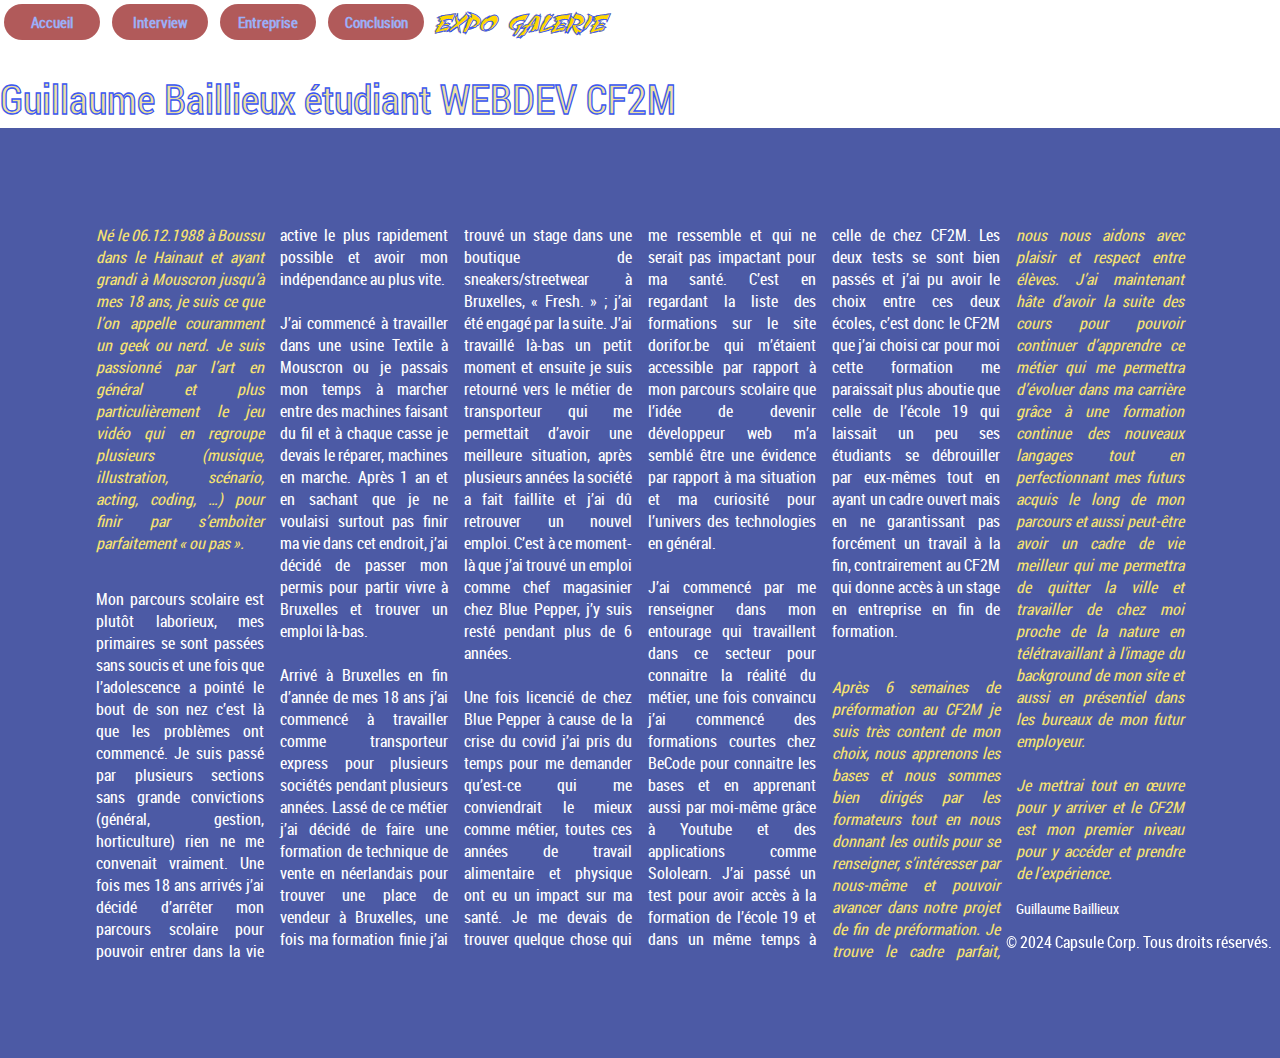
<file: HTML/Conclusion.html>
<!DOCTYPE html>
<html lang="fr">
  <head>
    <meta charset="UTF-8" />
    <meta name="viewport" content="width=device-width, initial-scale=1.0" />
    <title>Conclusion</title>
    <link rel="stylesheet" href="../CSS/interviewcss.css" />
  </head>
  <body>
    <div class="home">
      <a class="button" href="../index.html"><strong>Accueil</strong></a>
      <a class="button" href="../HTML/interview.html"
        ><strong>Interview</strong></a
      >
      <a class="button" href="../HTML/entreprise.html"
        ><strong>Entreprise</strong></a
      >
      <a class="button" href="../HTML/Conclusion.html"
        ><strong>Conclusion</strong></a
      >
      <a class="button2" href="../HTML/expo.html"><strong>EXPO</strong></a>
      <a class="button3" href="../HTML/Galerie.html"
        ><strong>GALERIE</strong></a
      >
    </div>

    <h1 class="titreconclu">Guillaume Baillieux étudiant WEBDEV CF2M</h1>

    <div class="conclusion">
      <p class="intro">
        <em
          >Né le 06.12.1988 à Boussu dans le Hainaut et ayant grandi à Mouscron
          jusqu’à mes 18 ans, je suis ce que l’on appelle couramment un geek ou
          nerd. Je suis passionné par l’art en général et plus particulièrement
          le jeu vidéo qui en regroupe plusieurs (musique, illustration,
          scénario, acting, coding, …) pour finir par s’emboiter parfaitement «
          ou pas ».</em
        >
      </p>
      <br />
      <p class="pconclusion">
        Mon parcours scolaire est plutôt laborieux, mes primaires se sont
        passées sans soucis et une fois que l’adolescence a pointé le bout de
        son nez c’est là que les problèmes ont commencé. Je suis passé par
        plusieurs sections sans grande convictions (général, gestion,
        horticulture) rien ne me convenait vraiment. Une fois mes 18 ans arrivés
        j’ai décidé d’arrêter mon parcours scolaire pour pouvoir entrer dans la
        vie active le plus rapidement possible et avoir mon indépendance au plus
        vite.
        <br />
        <br />
        J’ai commencé à travailler dans une usine Textile à Mouscron ou je
        passais mon temps à marcher entre des machines faisant du fil et à
        chaque casse je devais le réparer, machines en marche. Après 1 an et en
        sachant que je ne voulaisi surtout pas finir ma vie dans cet endroit,
        j’ai décidé de passer mon permis pour partir vivre à Bruxelles et
        trouver un emploi là-bas.
        <br />
        <br />
        Arrivé à Bruxelles en fin d’année de mes 18 ans j’ai commencé à
        travailler comme transporteur express pour plusieurs sociétés pendant
        plusieurs années. Lassé de ce métier j’ai décidé de faire une formation
        de technique de vente en néerlandais pour trouver une place de vendeur à
        Bruxelles, une fois ma formation finie j’ai trouvé un stage dans une
        boutique de sneakers/streetwear à Bruxelles, « Fresh. » ; j’ai été
        engagé par la suite. J’ai travaillé là-bas un petit moment et ensuite je
        suis retourné vers le métier de transporteur qui me permettait d’avoir
        une meilleure situation, après plusieurs années la société a fait
        faillite et j’ai dû retrouver un nouvel emploi. C’est à ce moment-là que
        j’ai trouvé un emploi comme chef magasinier chez Blue Pepper, j’y suis
        resté pendant plus de 6 années.
        <br />
        <br />
        Une fois licencié de chez Blue Pepper à cause de la crise du covid j’ai
        pris du temps pour me demander qu’est-ce qui me conviendrait le mieux
        comme métier, toutes ces années de travail alimentaire et physique ont
        eu un impact sur ma santé. Je me devais de trouver quelque chose qui me
        ressemble et qui ne serait pas impactant pour ma santé. C’est en
        regardant la liste des formations sur le site dorifor.be qui m’étaient
        accessible par rapport à mon parcours scolaire que l’idée de devenir
        développeur web m’a semblé être une évidence par rapport à ma situation
        et ma curiosité pour l’univers des technologies en général.
        <br />
        <br />
        J’ai commencé par me renseigner dans mon entourage qui travaillent dans
        ce secteur pour connaitre la réalité du métier, une fois convaincu j’ai
        commencé des formations courtes chez BeCode pour connaitre les bases et
        en apprenant aussi par moi-même grâce à Youtube et des applications
        comme Sololearn. J’ai passé un test pour avoir accès à la formation de
        l’école 19 et dans un même temps à celle de chez CF2M. Les deux tests se
        sont bien passés et j’ai pu avoir le choix entre ces deux écoles, c’est
        donc le CF2M que j’ai choisi car pour moi cette formation me paraissait
        plus aboutie que celle de l’école 19 qui laissait un peu ses étudiants
        se débrouiller par eux-mêmes tout en ayant un cadre ouvert mais en ne
        garantissant pas forcément un travail à la fin, contrairement au CF2M
        qui donne accès à un stage en entreprise en fin de formation.
      </p>
      <br />
      <p class="outro">
        <em
          >Après 6 semaines de préformation au CF2M je suis très content de mon
          choix, nous apprenons les bases et nous sommes bien dirigés par les
          formateurs tout en nous donnant les outils pour se renseigner,
          s’intéresser par nous-même et pouvoir avancer dans notre projet de fin
          de préformation. Je trouve le cadre parfait, nous nous aidons avec
          plaisir et respect entre élèves. J’ai maintenant hâte d’avoir la suite
          des cours pour pouvoir continuer d’apprendre ce métier qui me
          permettra d’évoluer dans ma carrière grâce à une formation continue
          des nouveaux langages tout en perfectionnant mes futurs acquis le long
          de mon parcours et aussi peut-être avoir un cadre de vie meilleur qui
          me permettra de quitter la ville et travailler de chez moi proche de
          la nature en télétravaillant à l'image du background de mon site et
          aussi en présentiel dans les bureaux de mon futur employeur.</em
        >
        <br />
        <br />
        <em
          >Je mettrai tout en œuvre pour y arriver et le CF2M est mon premier
          niveau pour y accéder et prendre de l’expérience.</em
        >
      </p>
      <p>Guillaume Baillieux</p>
    </div>
    <footer class="footer">© 2024 Capsule Corp. Tous droits réservés.</footer>
  </body>
</html>
</file>
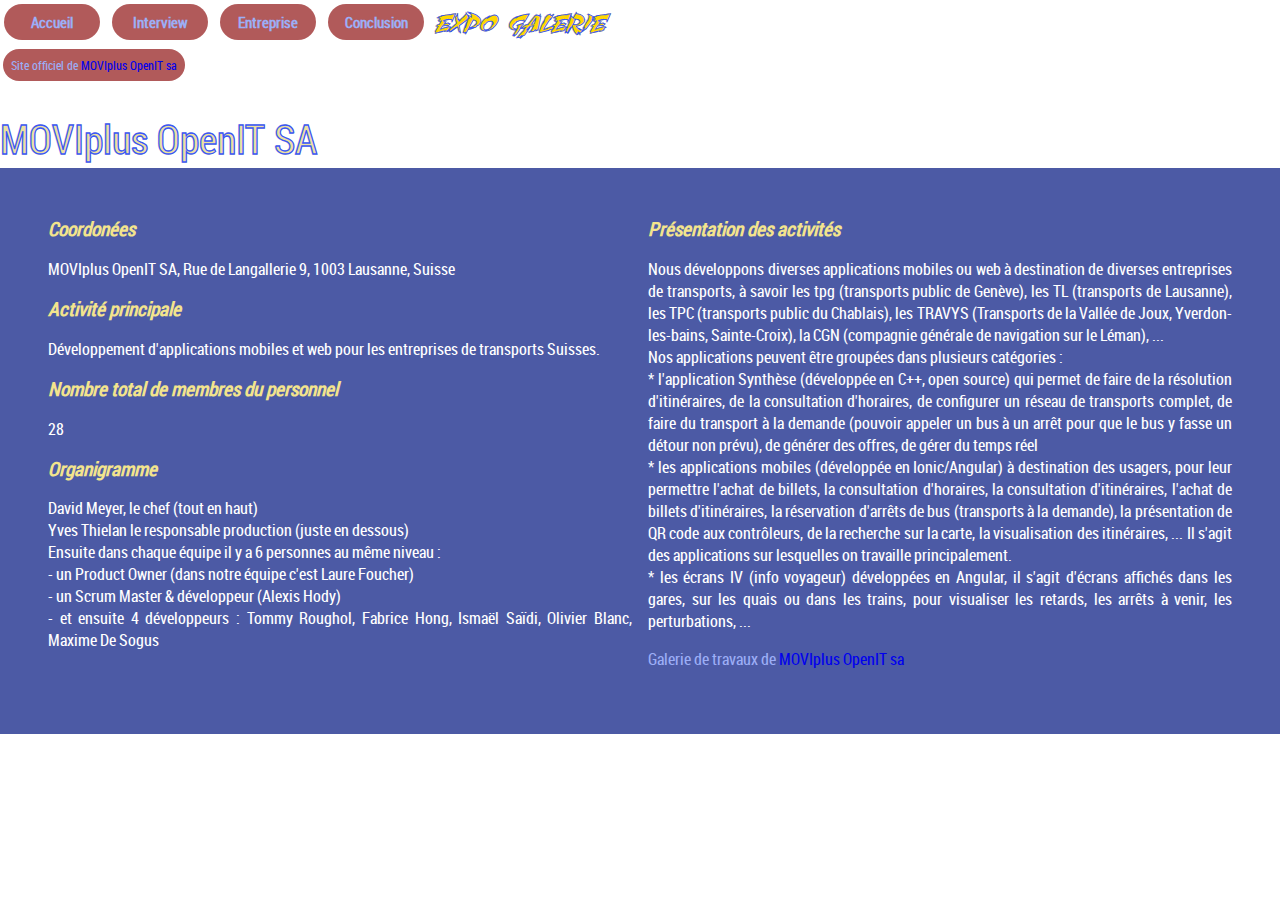
<file: HTML/entreprise.html>
<!DOCTYPE html>
<html lang="fr">
  <head>
    <meta charset="UTF-8" />
    <meta name="viewport" content="width=device-width, initial-scale=1.0" />
    <title>Entreprise</title>
    <link rel="stylesheet" href="../CSS/interviewcss.css" />
  </head>
  <body>
    <div class="home">
      <a class="button" href="../index.html"><strong>Accueil</strong></a>
      <a class="button" href="../HTML/interview.html"
        ><strong>Interview</strong></a
      >
      <a class="button" href="../HTML/entreprise.html"
        ><strong>Entreprise</strong></a
      >
      <a class="button" href="../HTML/Conclusion.html"
        ><strong>Conclusion</strong></a
      >
      <a class="button2" href="../HTML/expo.html"><strong>EXPO</strong></a>
      <a class="button3" href="../HTML/Galerie.html"
        ><strong>GALERIE</strong></a
      >
    </div>

    <p class="siteofficiel">
      Site officiel de
      <a class="lien" target="_blank" href="https://moviplus.ch/openit/"
        >MOVIplus OpenIT sa</a
      >
    </p>

    <h1>MOVIplus OpenIT SA</h1>

    <div class="entreprise">
      <h2 class="prise">
        <em> Coordonées </em>
      </h2>

      <p class="ent">
        MOVIplus OpenIT SA, Rue de Langallerie 9, 1003 Lausanne, Suisse
      </p>

      <h2 class="prise">
        <em> Activité principale </em>
      </h2>

      <p class="ent">
        Développement d'applications mobiles et web pour les entreprises de
        transports Suisses.
      </p>

      <h2 class="prise">
        <em> Nombre total de membres du personnel </em>
      </h2>

      <p class="ent">28</p>

      <h2 class="prise">
        <em> Organigramme </em>
      </h2>

      <p class="ent">
        David Meyer, le chef (tout en haut)<br />
        Yves Thielan le responsable production (juste en dessous)
        <br />
        Ensuite dans chaque équipe il y a 6 personnes au même niveau :
        <br />
        - un Product Owner (dans notre équipe c'est Laure Foucher)
        <br />
        - un Scrum Master & développeur (Alexis Hody)
        <br />
        - et ensuite 4 développeurs : Tommy Roughol, Fabrice Hong, Ismaël Saïdi,
        Olivier Blanc, Maxime De Sogus
      </p>

      <h2 class="prise">
        <em> Présentation des activités </em>
      </h2>

      <p class="ent">
        Nous développons diverses applications mobiles ou web à destination de
        diverses entreprises de transports, à savoir les tpg (transports public
        de Genève), les TL (transports de Lausanne), les TPC (transports public
        du Chablais), les TRAVYS (Transports de la Vallée de Joux,
        Yverdon-les-bains, Sainte-Croix), la CGN (compagnie générale de
        navigation sur le Léman), ...
        <br />
        Nos applications peuvent être groupées dans plusieurs catégories :
        <br />
        * l'application Synthèse (développée en C++, open source) qui permet de
        faire de la résolution d'itinéraires, de la consultation d'horaires, de
        configurer un réseau de transports complet, de faire du transport à la
        demande (pouvoir appeler un bus à un arrêt pour que le bus y fasse un
        détour non prévu), de générer des offres, de gérer du temps réel
        <br />
        * les applications mobiles (développée en Ionic/Angular) à destination
        des usagers, pour leur permettre l'achat de billets, la consultation
        d'horaires, la consultation d'itinéraires, l'achat de billets
        d'itinéraires, la réservation d'arrêts de bus (transports à la demande),
        la présentation de QR code aux contrôleurs, de la recherche sur la
        carte, la visualisation des itinéraires, ... Il s'agit des applications
        sur lesquelles on travaille principalement.
        <br />
        * les écrans IV (info voyageur) développées en Angular, il s'agit
        d'écrans affichés dans les gares, sur les quais ou dans les trains, pour
        visualiser les retards, les arrêts à venir, les perturbations, ...
      </p>
      <p class="galerieofficiel">
        Galerie de travaux de
        <a class="lien" href="../HTML/galerieentreprise.html"
          >MOVIplus OpenIT sa</a
        >
      </p>
    </div>
    <footer class="footer">© 2024 Capsule Corp. Tous droits réservés.</footer>
  </body>
</html>
</file>
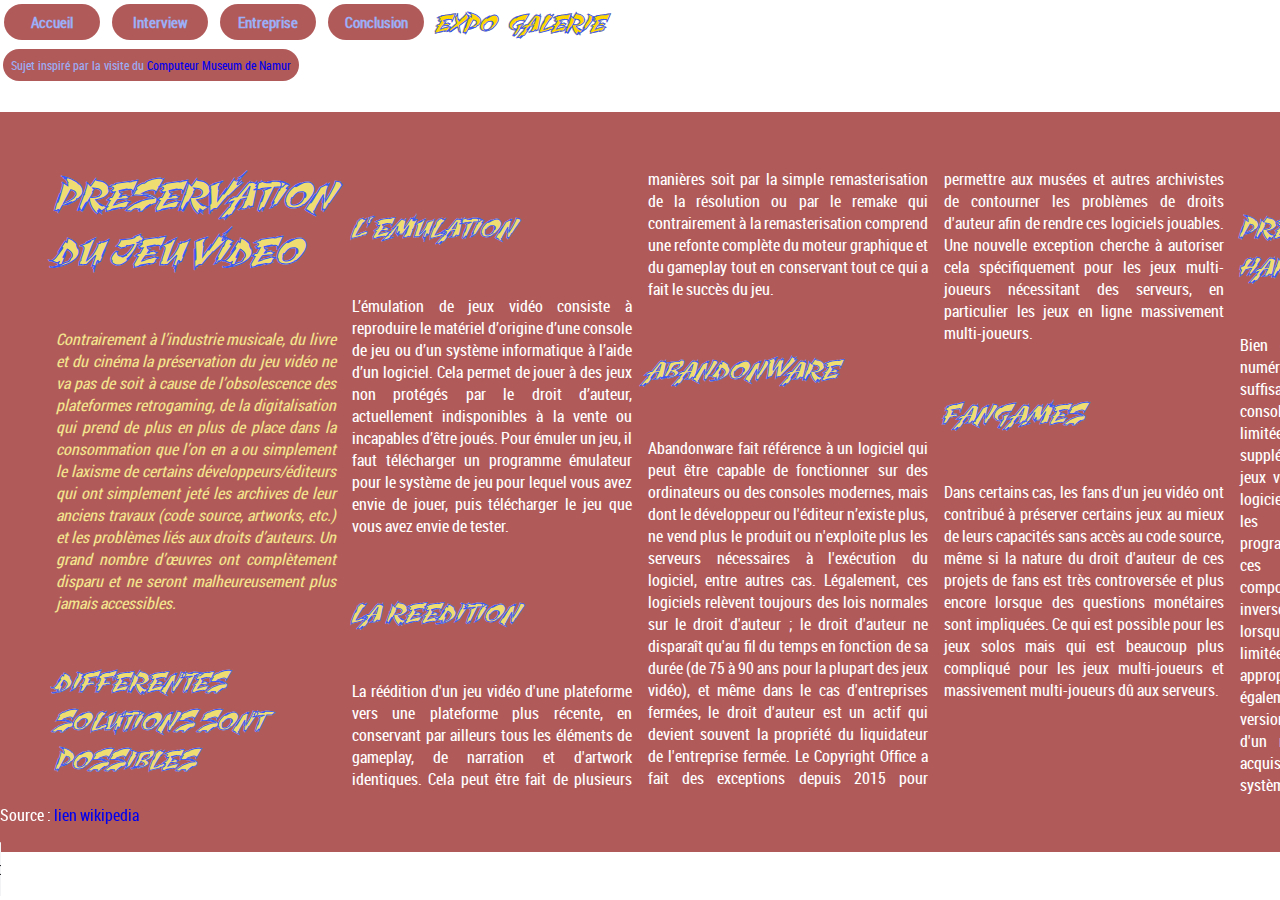
<file: HTML/expo.html>
<!DOCTYPE html>
<html lang="fr">
  <head>
    <meta charset="UTF-8" />
    <meta name="viewport" content="width=device-width, initial-scale=1.0" />
    <link rel="stylesheet" href="../CSS/expo.css" />
    <title>Exposition</title>
  </head>

  <nav class="home">
    <a class="button" href="../index.html"><strong>Accueil</strong></a>
    <a class="button" href="../HTML/interview.html"
      ><strong>Interview</strong></a
    >
    <a class="button" href="../HTML/entreprise.html"
      ><strong>Entreprise</strong></a
    >
    <a class="button" href="../HTML/Conclusion.html"
      ><strong>Conclusion</strong></a
    >
    <a class="button2" href="../HTML/expo.html"><strong>EXPO</strong></a>
    <a class="button3" href="../HTML/Galerie.html"><strong>GALERIE</strong></a>
  </nav>

  <body>
    <p class="site">
      Sujet inspiré par la visite du
      <a class="lien" target="_blank" href="http://www.nam-ip.be/"
        >Computeur Museum de Namur</a
      >
    </p>

    <main>
      <h1>PRESERVATION DU JEU VIDEO</h1>
      <header>
        <em
          >Contrairement à l’industrie musicale, du livre et du cinéma la
          préservation du jeu vidéo ne va pas de soit à cause de l’obsolescence
          des plateformes retrogaming, de la digitalisation qui prend de plus en
          plus de place dans la consommation que l’on en a ou simplement le
          laxisme de certains développeurs/éditeurs qui ont simplement jeté les
          archives de leur anciens travaux (code source, artworks, etc.) et les
          problèmes liés aux droits d’auteurs. Un grand nombre d’œuvres ont
          complètement disparu et ne seront malheureusement plus jamais
          accessibles.</em
        >
      </header>

      <h2>DIFFERENTES SOLUTIONS SONT POSSIBLES</h2>

      <div>
        <h3>L’EMULATION</h3>
        <p>
          L’émulation de jeux vidéo consiste à reproduire le matériel d’origine
          d’une console de jeu ou d’un système informatique à l’aide d’un
          logiciel. Cela permet de jouer à des jeux non protégés par le droit
          d’auteur, actuellement indisponibles à la vente ou incapables d’être
          joués. Pour émuler un jeu, il faut télécharger un programme émulateur
          pour le système de jeu pour lequel vous avez envie de jouer, puis
          télécharger le jeu que vous avez envie de tester.
        </p>
      </div>

      <div>
        <h3>LA REEDITION</h3>
        <p>
          La réédition d'un jeu vidéo d'une plateforme vers une plateforme plus
          récente, en conservant par ailleurs tous les éléments de gameplay, de
          narration et d'artwork identiques. Cela peut être fait de plusieurs
          manières soit par la simple remasterisation de la résolution ou par le
          remake qui contrairement à la remasterisation comprend une refonte
          complète du moteur graphique et du gameplay tout en conservant tout ce
          qui a fait le succès du jeu.
        </p>
      </div>

      <div>
        <h3>ABANDONWARE</h3>
        <p>
          Abandonware fait référence à un logiciel qui peut être capable de
          fonctionner sur des ordinateurs ou des consoles modernes, mais dont le
          développeur ou l'éditeur n’existe plus, ne vend plus le produit ou
          n'exploite plus les serveurs nécessaires à l'exécution du logiciel,
          entre autres cas. Légalement, ces logiciels relèvent toujours des lois
          normales sur le droit d'auteur ; le droit d'auteur ne disparaît qu'au
          fil du temps en fonction de sa durée (de 75 à 90 ans pour la plupart
          des jeux vidéo), et même dans le cas d'entreprises fermées, le droit
          d'auteur est un actif qui devient souvent la propriété du liquidateur
          de l'entreprise fermée. Le Copyright Office a fait des exceptions
          depuis 2015 pour permettre aux musées et autres archivistes de
          contourner les problèmes de droits d'auteur afin de rendre ces
          logiciels jouables. Une nouvelle exception cherche à autoriser cela
          spécifiquement pour les jeux multi-joueurs nécessitant des serveurs,
          en particulier les jeux en ligne massivement multi-joueurs.
        </p>
      </div>

      <div>
        <h3>FANGAMES</h3>
        <p>
          Dans certains cas, les fans d'un jeu vidéo ont contribué à préserver
          certains jeux au mieux de leurs capacités sans accès au code source,
          même si la nature du droit d'auteur de ces projets de fans est très
          controversée et plus encore lorsque des questions monétaires sont
          impliquées. Ce qui est possible pour les jeux solos mais qui est
          beaucoup plus compliqué pour les jeux multi-joueurs et massivement
          multi-joueurs dû aux serveurs.
        </p>
      </div>

      <div>
        <h3>PRESERVATION DU HARDWARE</h3>
        <p>
          Bien que dans la plupart des cas, la numérisation des logiciels de
          jeux vidéo soit suffisante pour la préservation, il existe des
          consoles avec des séries de production limitées qui peuvent créer des
          défis supplémentaires pour la préservation des jeux vidéo, car il est
          difficile d'émuler leur logiciel. Lorsque le matériel est disponible,
          les pirates informatiques et les programmeurs peuvent librement
          détruire ces systèmes pour analyser leurs composants internes en vue
          d'une ingénierie inverse à des fins de préservation, mais lorsque les
          systèmes sont en quantité limitée, de telles tactiques ne sont pas
          appropriées. Ces systèmes peuvent également se dégrader. Le plus
          souvent, des versions défectueuses ou non fonctionnelles d'un matériel
          plus ancien peuvent être acquises pour démontrer que de tels systèmes
          existaient, mais ne fonctionnent pas comme outil de préservation des
          logiciels. Par exemple, un seul exemplaire du CD-ROM Super NES, une
          console de divertissement Super Nintendo produite par Sony avec un
          lecteur de CD-ROM, a été découvert sur environ 200 exemplaires
          produits avant la modification de l'accord entre Sony et Nintendo.
          L'appareil a été soigneusement réparé pour pouvoir utiliser le CD-ROM
          afin que certaines fonctionnalités de son logiciel puissent être
          vérifiées et permettre de tester dessus les quelques titres de
          logiciels connus.
        </p>
      </div>

      <p class="conclusion">
        <em
          >La préservation du jeu vidéo est un vaste sujet et doit être pris au
          sérieux par les acteurs de cette industrie, des passionnés essaient
          avec leur moyen de préserver un maximum l’histoire du jeu vidéo et de
          plus en plus de musées voient le jour.</em
        >
      </p>
      <p class="fin">Merci à eux.</p>
      <p class="nom">Guillaume Baillieux</p>
      <p class="lienversion1">
        Lien vers la 1ere vesion de
        <a class="lien" href="../HTML/expo1erversion.html">l'exposition</a>
      </p>
      <p class="lienversion1">
        Lien vers le
        <a class="lien" href="../HTML/moodboard.html">moodboard</a>
      </p>
    </main>

    <div class="footer">
      <p>
        Source :
        <a
          class="lien"
          target="_blank"
          href="https://en.wikipedia.org/wiki/Video_game_preservation?oldid=951377035"
          >lien wikipedia</a
        >
      </p>

      <audio controls autoplay>
        <source src="../sound/perfect.mp3" type="audio/mpeg" />
      </audio>
    </div>
    <footer class="footer2">© 2024 Capsule Corp. Tous droits réservés.</footer>
  </body>
</html>
</file>
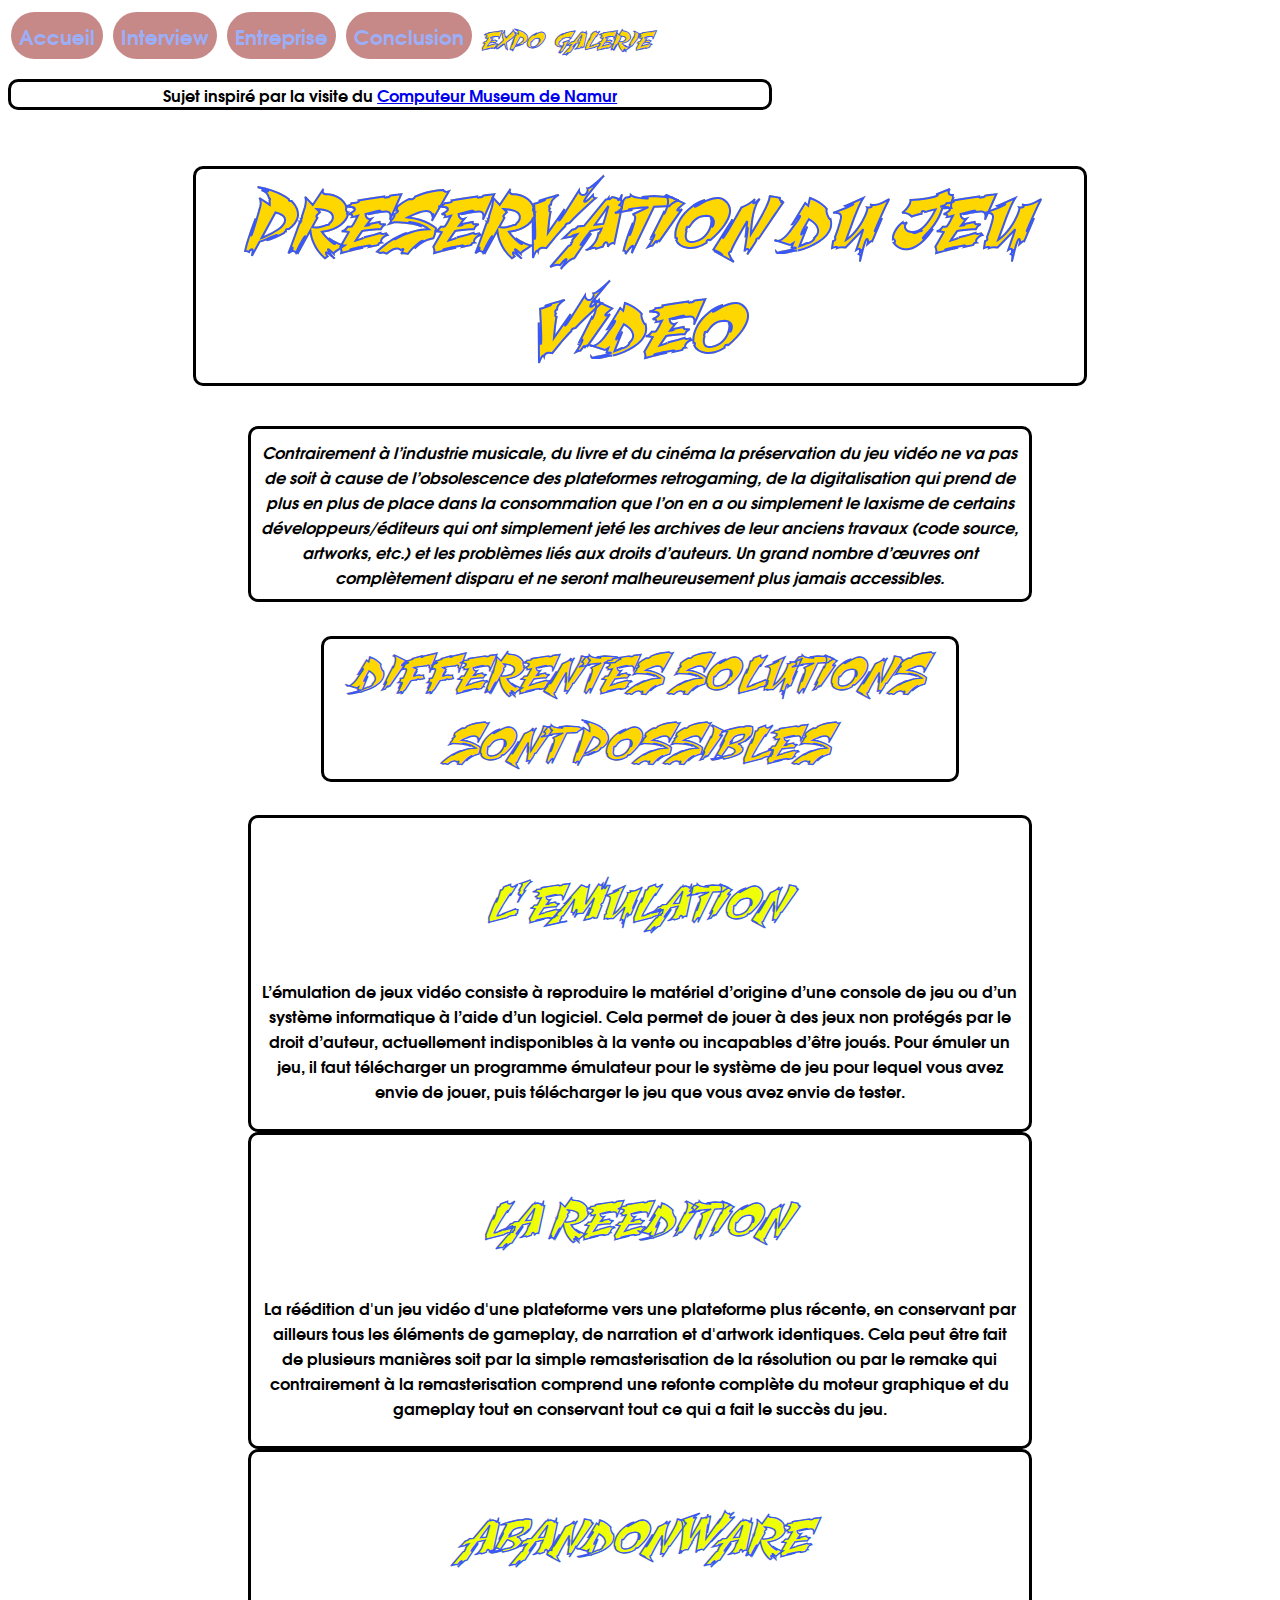
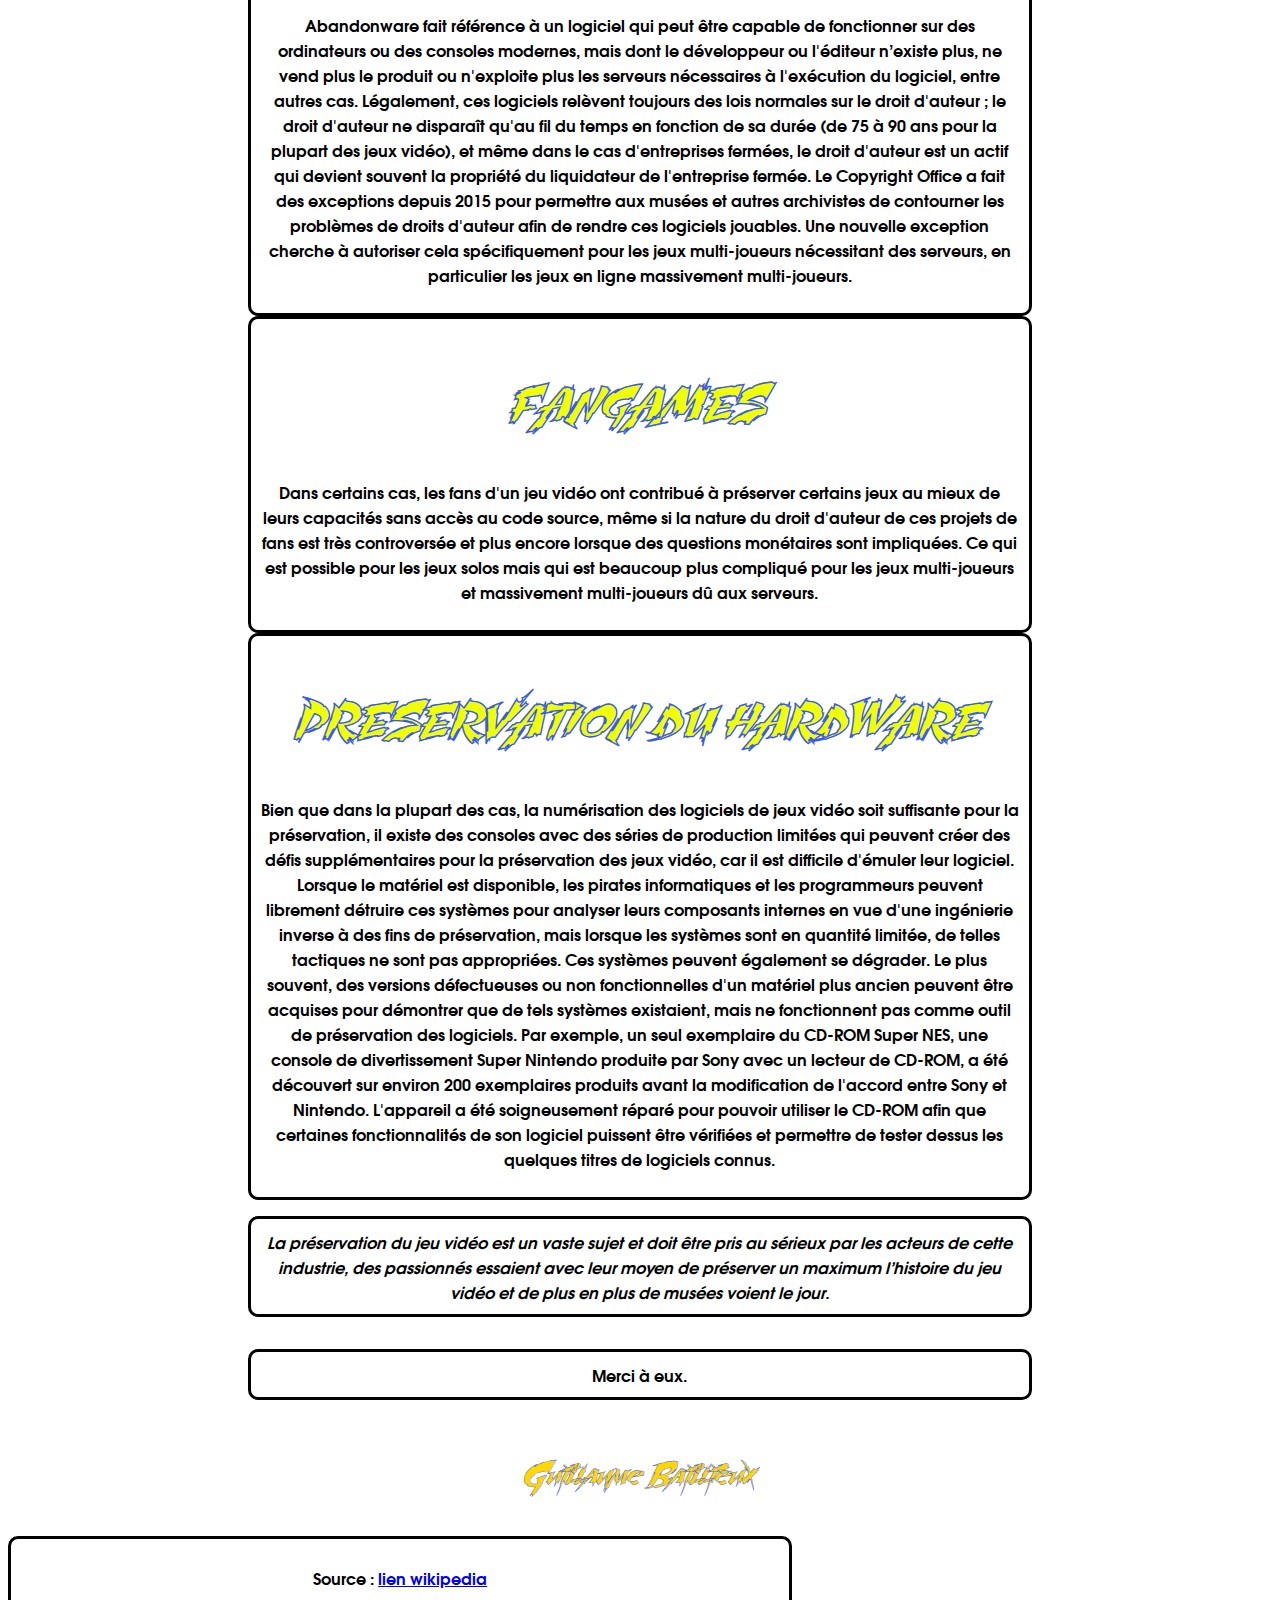
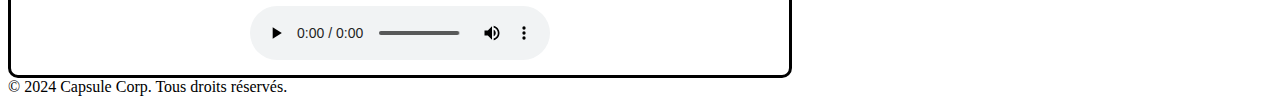
<file: HTML/expo1erversion.html>
<!DOCTYPE html>
<html lang="fr">
  <head>
    <meta charset="UTF-8" />
    <meta name="viewport" content="width=device-width, initial-scale=1.0" />
    <link rel="stylesheet" href="../CSS/stylecss (2).css" />
    <title>Exposition</title>
  </head>

  <nav class="home">
    <a class="button" href="../index.html"><strong>Accueil</strong></a>
    <a class="button" href="../HTML/interview.html"
      ><strong>Interview</strong></a
    >
    <a class="button" href="../HTML/entreprise.html"
      ><strong>Entreprise</strong></a
    >
    <a class="button" href="../HTML/Conclusion.html"
      ><strong>Conclusion</strong></a
    >
    <a class="button2" href="../HTML/expo.html"><strong>EXPO</strong></a>
    <a class="button3" href="../HTML/Galerie.html"><strong>GALERIE</strong></a>
  </nav>

  <body>
    <p class="site">
      Sujet inspiré par la visite du
      <a class="lien" target="_blank" href="http://www.nam-ip.be/"
        >Computeur Museum de Namur</a
      >
    </p>

    <main>
      <h1>PRESERVATION DU JEU VIDEO</h1>
      <header>
        <em
          >Contrairement à l’industrie musicale, du livre et du cinéma la
          préservation du jeu vidéo ne va pas de soit à cause de l’obsolescence
          des plateformes retrogaming, de la digitalisation qui prend de plus en
          plus de place dans la consommation que l’on en a ou simplement le
          laxisme de certains développeurs/éditeurs qui ont simplement jeté les
          archives de leur anciens travaux (code source, artworks, etc.) et les
          problèmes liés aux droits d’auteurs. Un grand nombre d’œuvres ont
          complètement disparu et ne seront malheureusement plus jamais
          accessibles.</em
        >
      </header>

      <h2>DIFFERENTES SOLUTIONS SONT POSSIBLES</h2>

      <div>
        <h3>L’EMULATION</h3>
        <p>
          L’émulation de jeux vidéo consiste à reproduire le matériel d’origine
          d’une console de jeu ou d’un système informatique à l’aide d’un
          logiciel. Cela permet de jouer à des jeux non protégés par le droit
          d’auteur, actuellement indisponibles à la vente ou incapables d’être
          joués. Pour émuler un jeu, il faut télécharger un programme émulateur
          pour le système de jeu pour lequel vous avez envie de jouer, puis
          télécharger le jeu que vous avez envie de tester.
        </p>
      </div>

      <div>
        <h3>LA REEDITION</h3>
        <p>
          La réédition d'un jeu vidéo d'une plateforme vers une plateforme plus
          récente, en conservant par ailleurs tous les éléments de gameplay, de
          narration et d'artwork identiques. Cela peut être fait de plusieurs
          manières soit par la simple remasterisation de la résolution ou par le
          remake qui contrairement à la remasterisation comprend une refonte
          complète du moteur graphique et du gameplay tout en conservant tout ce
          qui a fait le succès du jeu.
        </p>
      </div>

      <div>
        <h3>ABANDONWARE</h3>
        <p>
          Abandonware fait référence à un logiciel qui peut être capable de
          fonctionner sur des ordinateurs ou des consoles modernes, mais dont le
          développeur ou l'éditeur n’existe plus, ne vend plus le produit ou
          n'exploite plus les serveurs nécessaires à l'exécution du logiciel,
          entre autres cas. Légalement, ces logiciels relèvent toujours des lois
          normales sur le droit d'auteur ; le droit d'auteur ne disparaît qu'au
          fil du temps en fonction de sa durée (de 75 à 90 ans pour la plupart
          des jeux vidéo), et même dans le cas d'entreprises fermées, le droit
          d'auteur est un actif qui devient souvent la propriété du liquidateur
          de l'entreprise fermée. Le Copyright Office a fait des exceptions
          depuis 2015 pour permettre aux musées et autres archivistes de
          contourner les problèmes de droits d'auteur afin de rendre ces
          logiciels jouables. Une nouvelle exception cherche à autoriser cela
          spécifiquement pour les jeux multi-joueurs nécessitant des serveurs,
          en particulier les jeux en ligne massivement multi-joueurs.
        </p>
      </div>

      <div>
        <h3>FANGAMES</h3>
        <p>
          Dans certains cas, les fans d'un jeu vidéo ont contribué à préserver
          certains jeux au mieux de leurs capacités sans accès au code source,
          même si la nature du droit d'auteur de ces projets de fans est très
          controversée et plus encore lorsque des questions monétaires sont
          impliquées. Ce qui est possible pour les jeux solos mais qui est
          beaucoup plus compliqué pour les jeux multi-joueurs et massivement
          multi-joueurs dû aux serveurs.
        </p>
      </div>

      <div>
        <h3>PRESERVATION DU HARDWARE</h3>
        <p>
          Bien que dans la plupart des cas, la numérisation des logiciels de
          jeux vidéo soit suffisante pour la préservation, il existe des
          consoles avec des séries de production limitées qui peuvent créer des
          défis supplémentaires pour la préservation des jeux vidéo, car il est
          difficile d'émuler leur logiciel. Lorsque le matériel est disponible,
          les pirates informatiques et les programmeurs peuvent librement
          détruire ces systèmes pour analyser leurs composants internes en vue
          d'une ingénierie inverse à des fins de préservation, mais lorsque les
          systèmes sont en quantité limitée, de telles tactiques ne sont pas
          appropriées. Ces systèmes peuvent également se dégrader. Le plus
          souvent, des versions défectueuses ou non fonctionnelles d'un matériel
          plus ancien peuvent être acquises pour démontrer que de tels systèmes
          existaient, mais ne fonctionnent pas comme outil de préservation des
          logiciels. Par exemple, un seul exemplaire du CD-ROM Super NES, une
          console de divertissement Super Nintendo produite par Sony avec un
          lecteur de CD-ROM, a été découvert sur environ 200 exemplaires
          produits avant la modification de l'accord entre Sony et Nintendo.
          L'appareil a été soigneusement réparé pour pouvoir utiliser le CD-ROM
          afin que certaines fonctionnalités de son logiciel puissent être
          vérifiées et permettre de tester dessus les quelques titres de
          logiciels connus.
        </p>
      </div>

      <p class="conclusion">
        <em
          >La préservation du jeu vidéo est un vaste sujet et doit être pris au
          sérieux par les acteurs de cette industrie, des passionnés essaient
          avec leur moyen de préserver un maximum l’histoire du jeu vidéo et de
          plus en plus de musées voient le jour.</em
        >
      </p>
      <p class="fin">Merci à eux.</p>
      <p class="nom">Guillaume Baillieux</p>
    </main>

    <div class="footer">
      <p>
        Source :
        <a
          class="lien"
          target="_blank"
          href="https://en.wikipedia.org/wiki/Video_game_preservation?oldid=951377035"
          >lien wikipedia</a
        >
      </p>

      <audio controls autoplay>
        <source src="../sound/perfect.mp3" type="audio/mpeg" />
      </audio>
    </div>
    <footer class="footer2">© 2024 Capsule Corp. Tous droits réservés.</footer>
  </body>
</html>
</file>
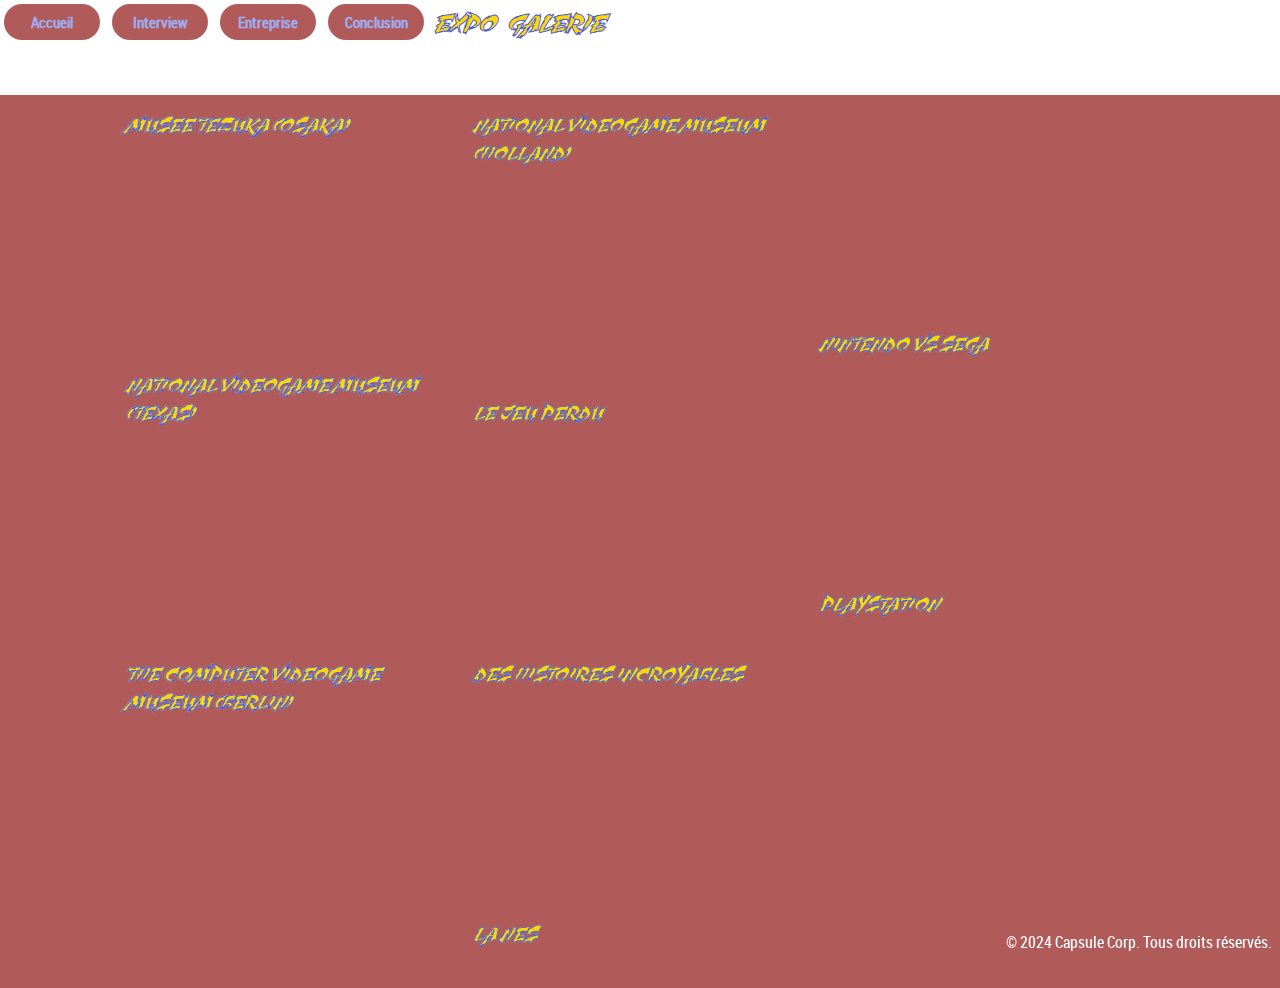
<file: HTML/Galerie.html>
<!DOCTYPE html>
<html lang="fr">
  <head>
    <meta charset="UTF-8" />
    <meta name="viewport" content="width=device-width, initial-scale=1.0" />
    <title>Galerie</title>
    <link rel="stylesheet" href="../CSS/Galerie.css" />
  </head>

  <nav class="home">
    <a class="button" href="../index.html"><strong>Accueil</strong></a>
    <a class="button" href="../HTML/interview.html"
      ><strong>Interview</strong></a
    >
    <a class="button" href="../HTML/entreprise.html"
      ><strong>Entreprise</strong></a
    >
    <a class="button" href="../HTML/Conclusion.html"
      ><strong>Conclusion</strong></a
    >
    <a class="button2" href="../HTML/expo.html"><strong>EXPO</strong></a>
    <a class="button3" href="../HTML/Galerie.html"><strong>GALERIE</strong></a>
  </nav>

  <body>
    <div class="video">
      <h2>MUSEE TEZUKA (OSAKA)</h2>
      <iframe
        width="460"
        height="215"
        src="https://www.youtube.com/embed/jFjShr0tb4o?si=PjmrExpRihO0c2yb"
        title="YouTube video player"
        frameborder="0"
        allow="accelerometer; autoplay; clipboard-write; encrypted-media; gyroscope; picture-in-picture; web-share"
        allowfullscreen
      ></iframe>

      <h2>NATIONAL VIDEOGAME MUSEUM (TEXAS)</h2>
      <iframe
        width="460"
        height="215"
        src="https://www.youtube.com/embed/GUsT0TzEGGo?si=M9YXo_LuvwY6DA7u"
        title="YouTube video player"
        frameborder="0"
        allow="accelerometer; autoplay; clipboard-write; encrypted-media; gyroscope; picture-in-picture; web-share"
        allowfullscreen
      ></iframe>

      <h2>THE COMPUTER VIDEOGAME MUSEUM (BERLIN)</h2>
      <iframe
        width="460"
        height="215"
        src="https://www.youtube.com/embed/Yxr7bA44gu0?si=0zSPHJ-dyBm3noUw"
        title="YouTube video player"
        frameborder="0"
        allow="accelerometer; autoplay; clipboard-write; encrypted-media; gyroscope; picture-in-picture; web-share"
        allowfullscreen
      ></iframe>

      <h2>NATIONAL VIDEOGAME MUSEUM (HOLLAND)</h2>
      <iframe
        width="460"
        height="215"
        src="https://www.youtube.com/embed/9L4K2rye2aU?si=Ix19coYU7Z8z-Q-L"
        title="YouTube video player"
        frameborder="0"
        allow="accelerometer; autoplay; clipboard-write; encrypted-media; gyroscope; picture-in-picture; web-share"
        allowfullscreen
      ></iframe>

      <h2>LE JEU PERDU</h2>
      <iframe
        width="460"
        height="215"
        src="https://www.youtube.com/embed/MqK9gVt_i_w?si=pQbIthW6Yffmu8cI"
        title="YouTube video player"
        frameborder="0"
        allow="accelerometer; autoplay; clipboard-write; encrypted-media; gyroscope; picture-in-picture; web-share"
        allowfullscreen
      ></iframe>

      <h2>DES HISTOIRES INCROYABLES</h2>
      <iframe
        width="460"
        height="215"
        src="https://www.youtube.com/embed/Brnk5zuyG1U?si=TT99hVHG3FFAlWaK"
        title="YouTube video player"
        frameborder="0"
        allow="accelerometer; autoplay; clipboard-write; encrypted-media; gyroscope; picture-in-picture; web-share"
        allowfullscreen
      ></iframe>

      <h2>LA NES</h2>
      <iframe
        width="460"
        height="215"
        src="https://www.youtube.com/embed/04UYq_mlOI8?si=Xnq-DEncYRjuPD7Z"
        title="YouTube video player"
        frameborder="0"
        allow="accelerometer; autoplay; clipboard-write; encrypted-media; gyroscope; picture-in-picture; web-share"
        allowfullscreen
      ></iframe>

      <h2>NINTENDO VS SEGA</h2>
      <iframe
        width="460"
        height="215"
        src="https://www.youtube.com/embed/ulU-S601Tvo?si=rg4hocd9ukIQ9-k6"
        title="YouTube video player"
        frameborder="0"
        allow="accelerometer; autoplay; clipboard-write; encrypted-media; gyroscope; picture-in-picture; web-share"
        allowfullscreen
      ></iframe>

      <h2>PLAYSTATION</h2>
      <iframe
        width="460"
        height="215"
        src="https://www.youtube.com/embed/9vRBeHIogVk?si=QT1bgz8Sv00_pgNr"
        title="YouTube video player"
        frameborder="0"
        allow="accelerometer; autoplay; clipboard-write; encrypted-media; gyroscope; picture-in-picture; web-share"
        allowfullscreen
      ></iframe>
    </div>

    <footer class="footer">© 2024 Capsule Corp. Tous droits réservés.</footer>
  </body>
</html>
</file>
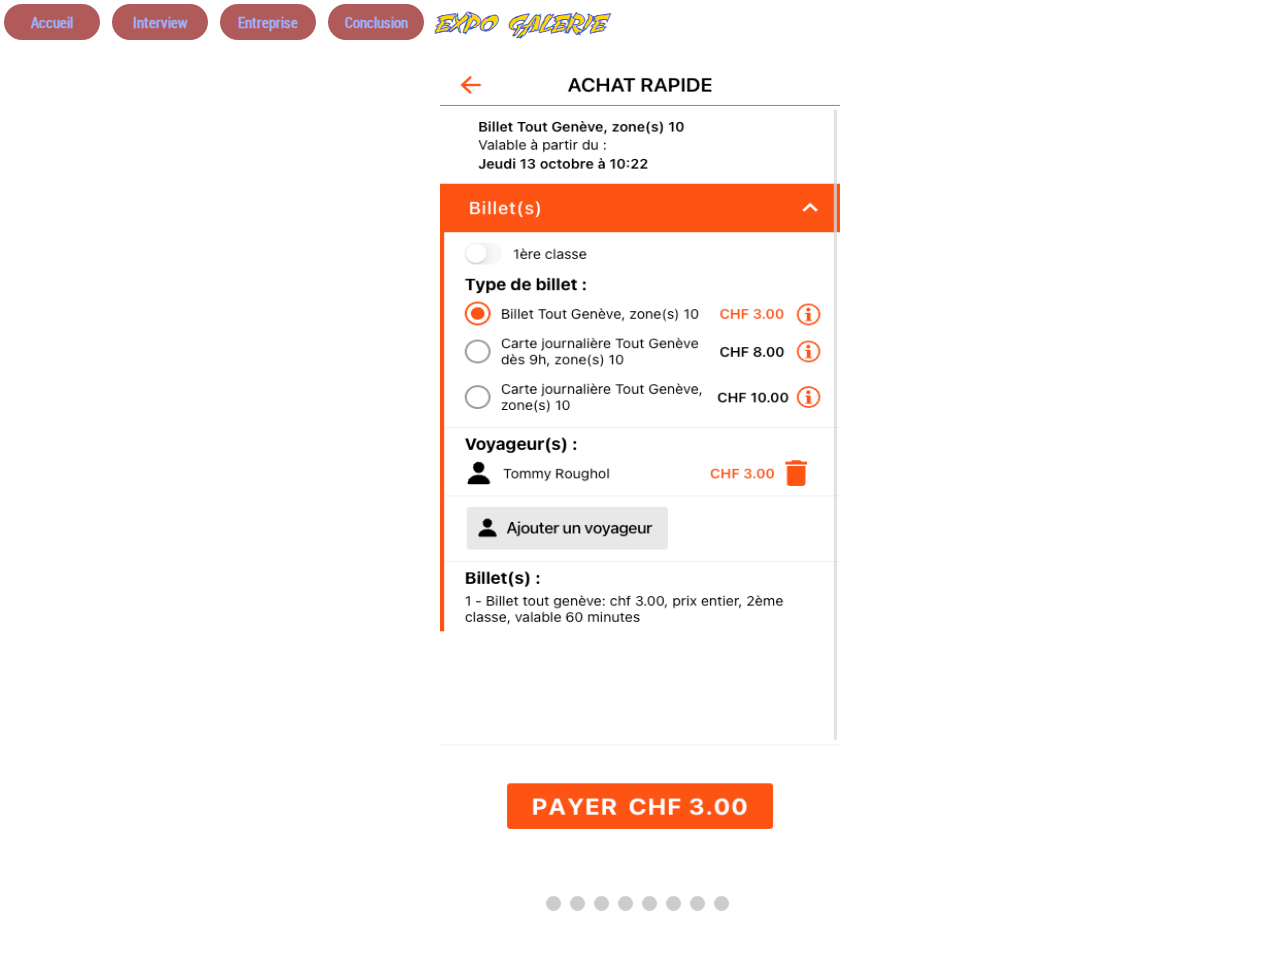
<file: HTML/galerieentreprise.html>
<!DOCTYPE html>
<html lang="fr">
  <head>
    <meta charset="UTF-8" />
    <meta name="viewport" content="width=device-width, initial-scale=1.0" />
    <title>GalerieEntreprise</title>
    <link rel="stylesheet" href="../CSS/galerieentreprise.css" />
  </head>
  <body>
    <div class="home">
      <a class="button" href="../index.html"><strong>Accueil</strong></a>
      <a class="button" href="../HTML/interview.html"
        ><strong>Interview</strong></a
      >
      <a class="button" href="../HTML/entreprise.html"
        ><strong>Entreprise</strong></a
      >
      <a class="button" href="../HTML/Conclusion.html"
        ><strong>Conclusion</strong></a
      >
      <a class="button2" href="../HTML/expo.html"><strong>EXPO</strong></a>
      <a class="button3" href="../HTML/Galerie.html"
        ><strong>GALERIE</strong></a
      >
    </div>
    <div class="slider-container">
      <div class="menu">
        <label for="slide-dot-1"></label>
        <label for="slide-dot-2"></label>
        <label for="slide-dot-3"></label>
        <label for="slide-dot-4"></label>
        <label for="slide-dot-5"></label>
        <label for="slide-dot-6"></label>
        <label for="slide-dot-7"></label>
        <label for="slide-dot-8"></label>
      </div>

      <input
        class="slide-input"
        id="slide-dot-1"
        type="radio"
        name="slides"
        checked
      />
      <img class="slide-img" src="../images/Movi4.jpg" />

      <input class="slide-input" id="slide-dot-2" type="radio" name="slides" />
      <img class="slide-img" src="../images/Movi2.jpg" />

      <input class="slide-input" id="slide-dot-3" type="radio" name="slides" />
      <img class="slide-img" src="../images/Movi3.jpg" />

      <input class="slide-input" id="slide-dot-4" type="radio" name="slides" />
      <img class="slide-img" src="../images/Movi5.jpg" />

      <input class="slide-input" id="slide-dot-5" type="radio" name="slides" />
      <img class="slide-img" src="../images/Movi6.jpg" />

      <input class="slide-input" id="slide-dot-6" type="radio" name="slides" />
      <img class="slide-img" src="../images/Movi7.jpg" />

      <input class="slide-input" id="slide-dot-7" type="radio" name="slides" />
      <img class="slide-img" src="../images/Movi8.jpg" />

      <input class="slide-input" id="slide-dot-8" type="radio" name="slides" />
      <img class="slide-img" src="../images/Movi10.jpg" />
    </div>
    <footer class="footer">© 2024 Capsule Corp. Tous droits réservés.</footer>
  </body>
</html>
</file>
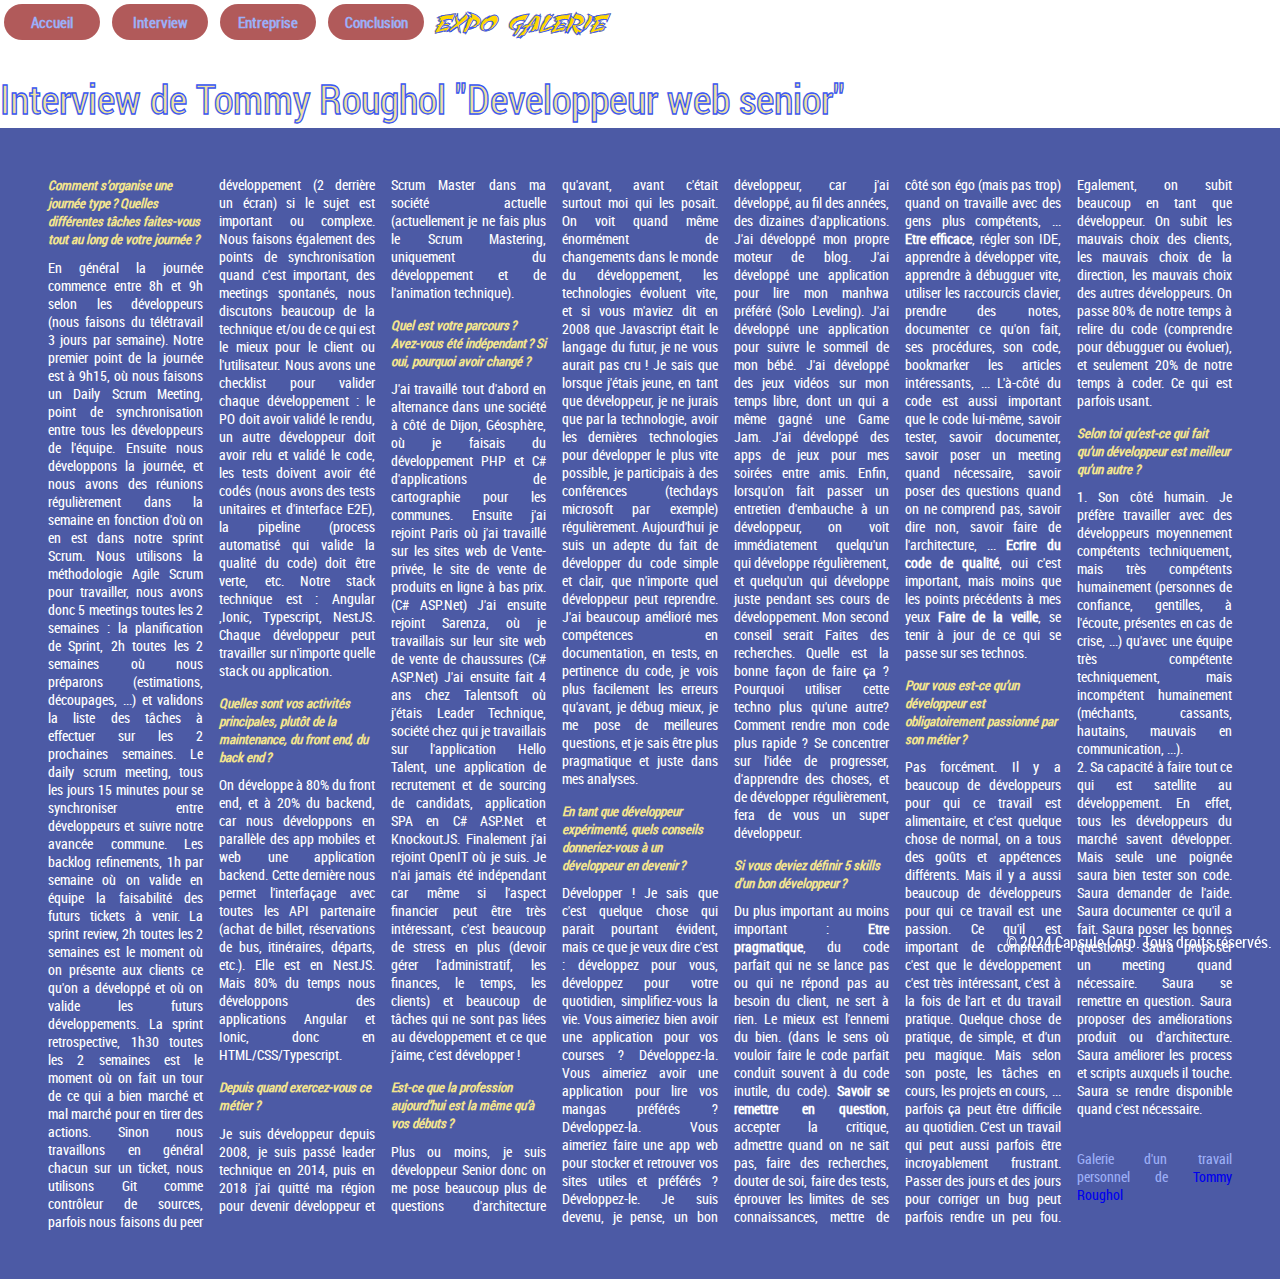
<file: HTML/interview.html>
<!DOCTYPE html>
<html lang="fr">
  <head>
    <meta charset="UTF-8" />
    <meta name="viewport" content="width=device-width, initial-scale=1.0" />
    <title>Interview</title>
    <link rel="stylesheet" href="../CSS/interviewcss.css" />
  </head>
  <body>
    <div class="home">
      <a class="button" href="../index.html"><strong>Accueil</strong></a>
      <a class="button" href="../HTML/interview.html"
        ><strong>Interview</strong></a
      >
      <a class="button" href="../HTML/entreprise.html"
        ><strong>Entreprise</strong></a
      >
      <a class="button" href="../HTML/Conclusion.html"
        ><strong>Conclusion</strong></a
      >
      <a class="button2" href="../HTML/expo.html"><strong>EXPO</strong></a>
      <a class="button3" href="../HTML/Galerie.html"
        ><strong>GALERIE</strong></a
      >
    </div>

    <h1>Interview de Tommy Roughol "Developpeur web senior"</h1>

    <div class="interview">
      <h2>
        <em>
          Comment s’organise une journée type ? Quelles différentes tâches
          faites-vous tout au long de votre journée ?
        </em>
      </h2>

      <p>
        En général la journée commence entre 8h et 9h selon les développeurs
        (nous faisons du télétravail 3 jours par semaine). Notre premier point
        de la journée est à 9h15, où nous faisons un Daily Scrum Meeting, point
        de synchronisation entre tous les développeurs de l'équipe. Ensuite nous
        développons la journée, et nous avons des réunions régulièrement dans la
        semaine en fonction d'où on en est dans notre sprint Scrum. Nous
        utilisons la méthodologie Agile Scrum pour travailler, nous avons donc 5
        meetings toutes les 2 semaines : la planification de Sprint, 2h toutes
        les 2 semaines où nous préparons (estimations, découpages, ...) et
        validons la liste des tâches à effectuer sur les 2 prochaines semaines.
        Le daily scrum meeting, tous les jours 15 minutes pour se synchroniser
        entre développeurs et suivre notre avancée commune. Les backlog
        refinements, 1h par semaine où on valide en équipe la faisabilité des
        futurs tickets à venir. La sprint review, 2h toutes les 2 semaines est
        le moment où on présente aux clients ce qu'on a développé et où on
        valide les futurs développements. La sprint retrospective, 1h30 toutes
        les 2 semaines est le moment où on fait un tour de ce qui a bien marché
        et mal marché pour en tirer des actions. Sinon nous travaillons en
        général chacun sur un ticket, nous utilisons Git comme contrôleur de
        sources, parfois nous faisons du peer développement (2 derrière un
        écran) si le sujet est important ou complexe. Nous faisons également des
        points de synchronisation quand c'est important, des meetings spontanés,
        nous discutons beaucoup de la technique et/ou de ce qui est le mieux
        pour le client ou l'utilisateur. Nous avons une checklist pour valider
        chaque développement : le PO doit avoir validé le rendu, un autre
        développeur doit avoir relu et validé le code, les tests doivent avoir
        été codés (nous avons des tests unitaires et d'interface E2E), la
        pipeline (process automatisé qui valide la qualité du code) doit être
        verte, etc. Notre stack technique est : Angular ,Ionic, Typescript,
        NestJS. Chaque développeur peut travailler sur n'importe quelle stack ou
        application.
      </p>

      <h2>
        <em>
          Quelles sont vos activités principales, plutôt de la maintenance, du
          front end, du back end ?
        </em>
      </h2>

      <p>
        On développe à 80% du front end, et à 20% du backend, car nous
        développons en parallèle des app mobiles et web une application backend.
        Cette dernière nous permet l'interfaçage avec toutes les API partenaire
        (achat de billet, réservations de bus, itinéraires, départs, etc.). Elle
        est en NestJS. Mais 80% du temps nous développons des applications
        Angular et Ionic, donc en HTML/CSS/Typescript.
      </p>

      <h2><em>Depuis quand exercez-vous ce métier ?</em></h2>

      <p>
        Je suis développeur depuis 2008, je suis passé leader technique en 2014,
        puis en 2018 j'ai quitté ma région pour devenir développeur et Scrum
        Master dans ma société actuelle (actuellement je ne fais plus le Scrum
        Mastering, uniquement du développement et de l'animation technique).
      </p>

      <h2>
        <em>
          Quel est votre parcours ? Avez-vous été indépendant ? Si oui, pourquoi
          avoir changé ?
        </em>
      </h2>

      <p>
        J'ai travaillé tout d'abord en alternance dans une société à côté de
        Dijon, Géosphère, où je faisais du développement PHP et C#
        d'applications de cartographie pour les communes. Ensuite j'ai rejoint
        Paris où j'ai travaillé sur les sites web de Vente-privée, le site de
        vente de produits en ligne à bas prix. (C# ASP.Net) J'ai ensuite rejoint
        Sarenza, où je travaillais sur leur site web de vente de chaussures (C#
        ASP.Net) J'ai ensuite fait 4 ans chez Talentsoft où j'étais Leader
        Technique, société chez qui je travaillais sur l'application Hello
        Talent, une application de recrutement et de sourcing de candidats,
        application SPA en C# ASP.Net et KnockoutJS. Finalement j'ai rejoint
        OpenIT où je suis. Je n'ai jamais été indépendant car même si l'aspect
        financier peut être très intéressant, c'est beaucoup de stress en plus
        (devoir gérer l'administratif, les finances, le temps, les clients) et
        beaucoup de tâches qui ne sont pas liées au développement et ce que
        j'aime, c'est développer !
      </p>

      <h2>
        <em>
          Est-ce que la profession aujourd’hui est la même qu’à vos débuts ?
        </em>
      </h2>

      <p>
        Plus ou moins, je suis développeur Senior donc on me pose beaucoup plus
        de questions d'architecture qu'avant, avant c'était surtout moi qui les
        posait. On voit quand même énormément de changements dans le monde du
        développement, les technologies évoluent vite, et si vous m'aviez dit en
        2008 que Javascript était le langage du futur, je ne vous aurait pas cru
        ! Je sais que lorsque j'étais jeune, en tant que développeur, je ne
        jurais que par la technologie, avoir les dernières technologies pour
        développer le plus vite possible, je participais à des conférences
        (techdays microsoft par exemple) régulièrement. Aujourd'hui je suis un
        adepte du fait de développer du code simple et clair, que n'importe quel
        développeur peut reprendre. J'ai beaucoup amélioré mes compétences en
        documentation, en tests, en pertinence du code, je vois plus facilement
        les erreurs qu'avant, je débug mieux, je me pose de meilleures
        questions, et je sais être plus pragmatique et juste dans mes analyses.
      </p>

      <h2>
        <em>
          En tant que développeur expérimenté, quels conseils donneriez-vous à
          un développeur en devenir ?
        </em>
      </h2>

      <p>
        Développer ! Je sais que c'est quelque chose qui parait pourtant
        évident, mais ce que je veux dire c'est : développez pour vous,
        développez pour votre quotidien, simplifiez-vous la vie. Vous aimeriez
        bien avoir une application pour vos courses ? Développez-la. Vous
        aimeriez avoir une application pour lire vos mangas préférés ?
        Développez-la. Vous aimeriez faire une app web pour stocker et retrouver
        vos sites utiles et préférés ? Développez-le. Je suis devenu, je pense,
        un bon développeur, car j'ai développé, au fil des années, des dizaines
        d'applications. J'ai développé mon propre moteur de blog. J'ai développé
        une application pour lire mon manhwa préféré (Solo Leveling). J'ai
        développé une application pour suivre le sommeil de mon bébé. J'ai
        développé des jeux vidéos sur mon temps libre, dont un qui a même gagné
        une Game Jam. J'ai développé des apps de jeux pour mes soirées entre
        amis. Enfin, lorsqu'on fait passer un entretien d'embauche à un
        développeur, on voit immédiatement quelqu'un qui développe
        régulièrement, et quelqu'un qui développe juste pendant ses cours de
        développement. Mon second conseil serait Faites des recherches. Quelle
        est la bonne façon de faire ça ? Pourquoi utiliser cette techno plus
        qu'une autre? Comment rendre mon code plus rapide ? Se concentrer sur
        l'idée de progresser, d'apprendre des choses, et de développer
        régulièrement, fera de vous un super développeur.
      </p>

      <h2><em>Si vous deviez définir 5 skills d'un bon développeur ?</em></h2>

      <p>
        Du plus important au moins important :
        <strong>Etre pragmatique</strong>, du code parfait qui ne se lance pas
        ou qui ne répond pas au besoin du client, ne sert à rien. Le mieux est
        l'ennemi du bien. (dans le sens où vouloir faire le code parfait conduit
        souvent à du code inutile, du code).
        <strong>Savoir se remettre en question</strong>, accepter la critique,
        admettre quand on ne sait pas, faire des recherches, douter de soi,
        faire des tests, éprouver les limites de ses connaissances, mettre de
        côté son égo (mais pas trop) quand on travaille avec des gens plus
        compétents, ... <strong>Etre efficace</strong>, régler son IDE,
        apprendre à développer vite, apprendre à débugguer vite, utiliser les
        raccourcis clavier, prendre des notes, documenter ce qu'on fait, ses
        procédures, son code, bookmarker les articles intéressants, ... L'à-côté
        du code est aussi important que le code lui-même, savoir tester, savoir
        documenter, savoir poser un meeting quand nécessaire, savoir poser des
        questions quand on ne comprend pas, savoir dire non, savoir faire de
        l'architecture, ... <strong>Ecrire du code de qualité</strong>, oui
        c'est important, mais moins que les points précédents à mes yeux
        <strong>Faire de la veille</strong>, se tenir à jour de ce qui se passe
        sur ses technos.
      </p>

      <h2>
        <em>
          Pour vous est-ce qu’un développeur est obligatoirement passionné par
          son métier ?
        </em>
      </h2>

      <p>
        Pas forcément. Il y a beaucoup de développeurs pour qui ce travail est
        alimentaire, et c'est quelque chose de normal, on a tous des goûts et
        appétences différents. Mais il y a aussi beaucoup de développeurs pour
        qui ce travail est une passion. Ce qu'il est important de comprendre
        c'est que le développement c'est très intéressant, c'est à la fois de
        l'art et du travail pratique. Quelque chose de pratique, de simple, et
        d'un peu magique. Mais selon son poste, les tâches en cours, les projets
        en cours, ... parfois ça peut être difficile au quotidien. C'est un
        travail qui peut aussi parfois être incroyablement frustrant. Passer des
        jours et des jours pour corriger un bug peut parfois rendre un peu fou.
        Egalement, on subit beaucoup en tant que développeur. On subit les
        mauvais choix des clients, les mauvais choix de la direction, les
        mauvais choix des autres développeurs. On passe 80% de notre temps à
        relire du code (comprendre pour débugguer ou évoluer), et seulement 20%
        de notre temps à coder. Ce qui est parfois usant.
      </p>

      <h2>
        <em>
          Selon toi qu’est-ce qui fait qu’un développeur est meilleur qu’un
          autre ?
        </em>
      </h2>

      <p>
        1. Son côté humain. Je préfère travailler avec des développeurs
        moyennement compétents techniquement, mais très compétents humainement
        (personnes de confiance, gentilles, à l'écoute, présentes en cas de
        crise, ...) qu'avec une équipe très compétente techniquement, mais
        incompétent humainement (méchants, cassants, hautains, mauvais en
        communication, ...).
        <br />2. Sa capacité à faire tout ce qui est satellite au développement.
        En effet, tous les développeurs du marché savent développer. Mais seule
        une poignée saura bien tester son code. Saura demander de l'aide. Saura
        documenter ce qu'il a fait. Saura poser les bonnes questions. Saura
        proposer un meeting quand nécessaire. Saura se remettre en question.
        Saura proposer des améliorations produit ou d'architecture. Saura
        améliorer les process et scripts auxquels il touche. Saura se rendre
        disponible quand c'est nécessaire.
      </p>
      <br />
      <p class="galerietom">
        Galerie d'un travail personnel de
        <a class="lien" href="../HTML/galerietommy.html">Tommy Roughol</a>
      </p>
    </div>
    <footer class="footer">© 2024 Capsule Corp. Tous droits réservés.</footer>
  </body>
</html>
</file>
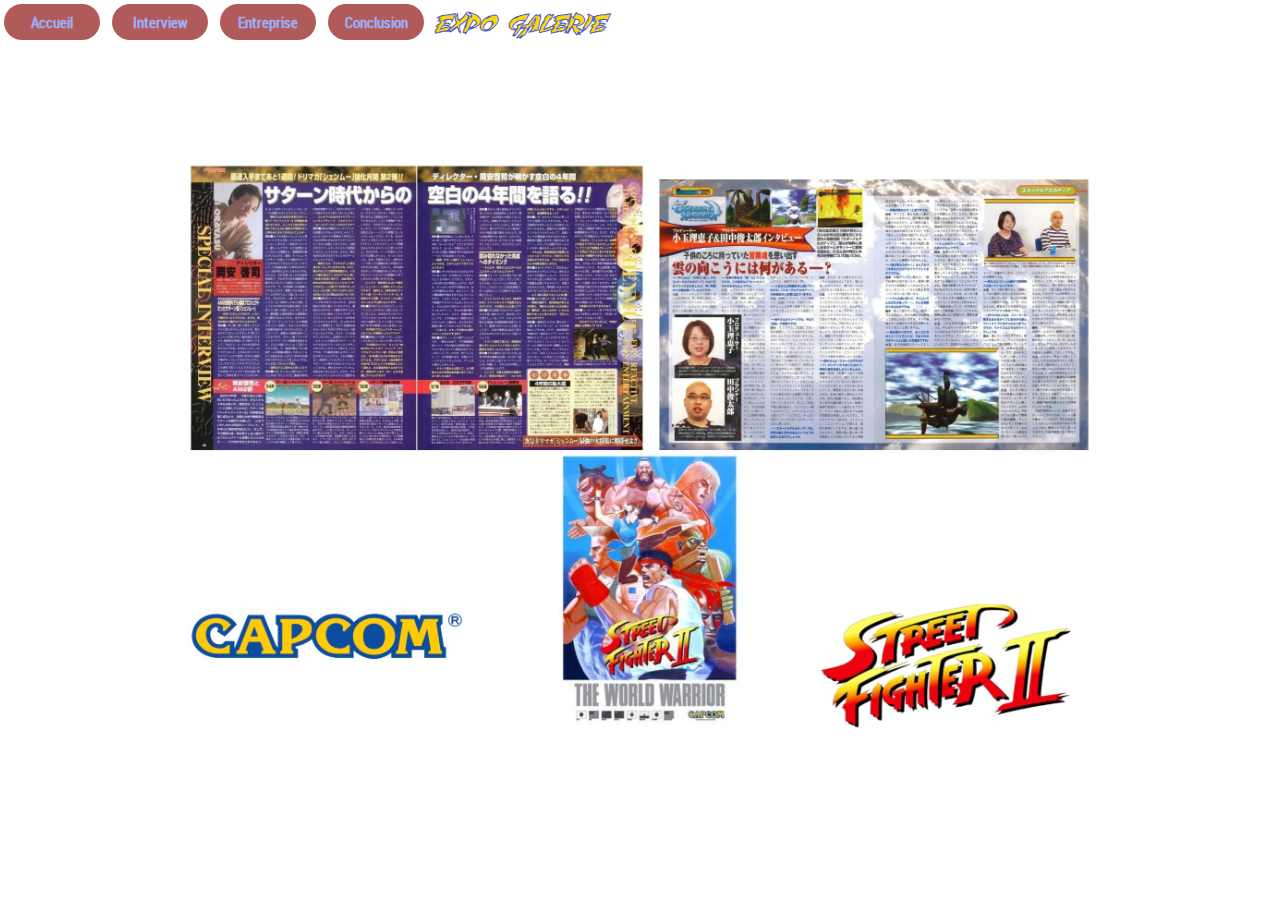
<file: HTML/moodboard.html>
<!DOCTYPE html>
<html lang="fr">
  <head>
    <meta charset="UTF-8" />
    <meta name="viewport" content="width=device-width, initial-scale=1.0" />
    <title>Moodboard</title>
    <link rel="stylesheet" href="../CSS/moodboard.css" />
  </head>
  <body>
    <div class="home">
      <a class="button" href="../index.html"
        ><strong>Accueil</strong></a
      >
      <a class="button" href="../HTML/interview.html"
        ><strong>Interview</strong></a
      >
      <a class="button" href="../HTML/entreprise.html"
        ><strong>Entreprise</strong></a
      >
      <a class="button" href="../HTML/Conclusion.html"
        ><strong>Conclusion</strong></a
      >
      <a class="button2" href="../HTML/expo.html"
        ><strong>EXPO</strong></a
      >
      <a class="button3" href="../HTML/Galerie.html"
        ><strong>GALERIE</strong></a
      >
    </div>

    <img class="moodboard" src="../images/moodboard conv 1.jpeg"></img>

    <footer class="footer">© 2024 Capsule Corp. Tous droits réservés.</footer>
  </body>
</html>
</file>
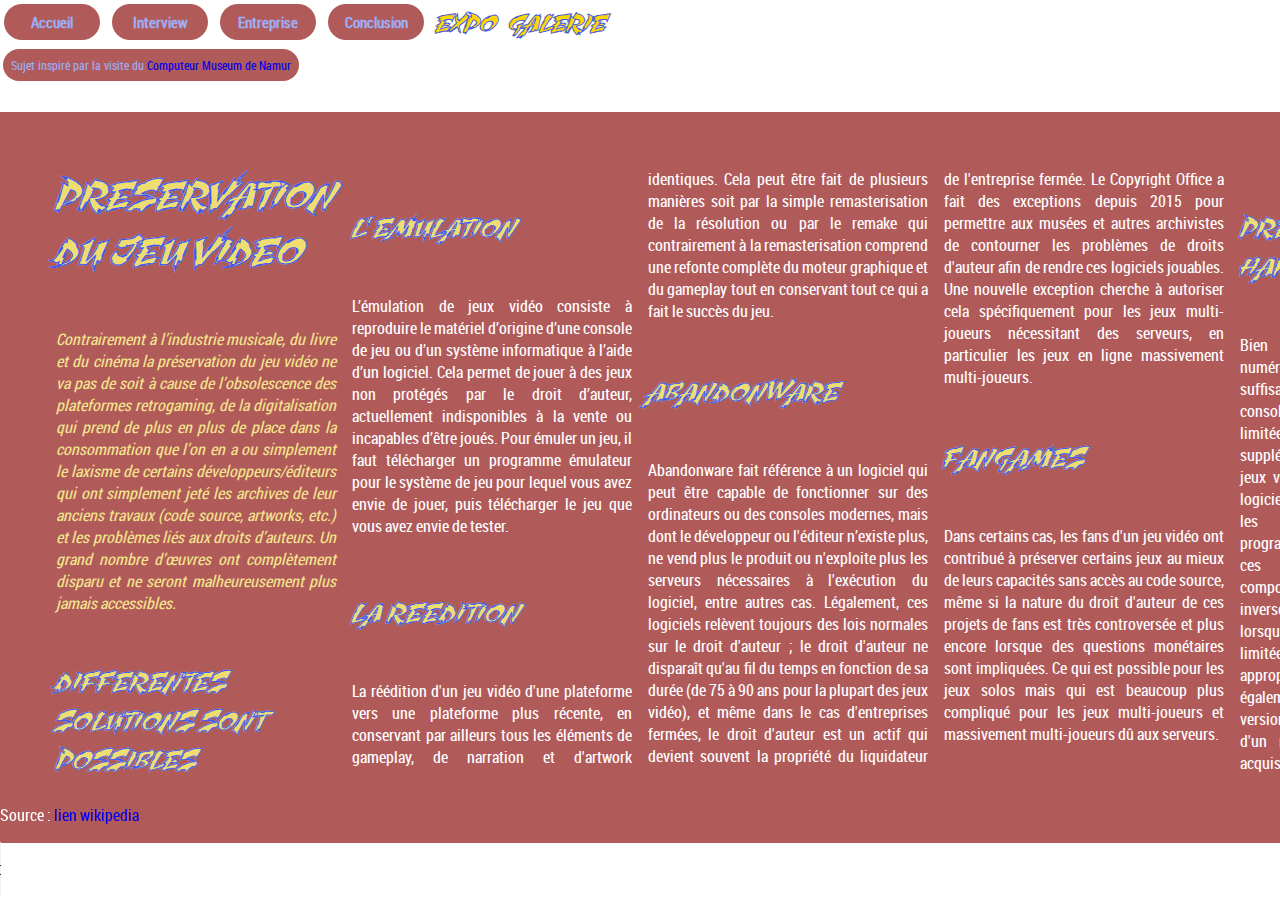
<file: HTML/siteprefo.html>
<!DOCTYPE html>
<html lang="fr">
  <head>
    <meta charset="UTF-8" />
    <meta name="viewport" content="width=device-width, initial-scale=1.0" />
    <link rel="stylesheet" href="../CSS/expo.css" />
    <title>Exposition</title>
  </head>

  <nav class="home">
    <a class="button" href="../index.html"><strong>Accueil</strong></a>
    <a class="button" href="../HTML/interview.html"
      ><strong>Interview</strong></a
    >
    <a class="button" href="../HTML/entreprise.html"
      ><strong>Entreprise</strong></a
    >
    <a class="button" href="../HTML/Conclusion.html"
      ><strong>Conclusion</strong></a
    >
    <a class="button2" href="../HTML/siteprefo.html"><strong>EXPO</strong></a>
    <a class="button3" href="../HTML/Galerie.html"><strong>GALERIE</strong></a>
  </nav>

  <body>
    <p class="site">
      Sujet inspiré par la visite du
      <a class="lien" target="_blank" href="http://www.nam-ip.be/"
        >Computeur Museum de Namur</a
      >
    </p>

    <main>
      <h1>PRESERVATION DU JEU VIDEO</h1>
      <header>
        <em
          >Contrairement à l’industrie musicale, du livre et du cinéma la
          préservation du jeu vidéo ne va pas de soit à cause de l’obsolescence
          des plateformes retrogaming, de la digitalisation qui prend de plus en
          plus de place dans la consommation que l’on en a ou simplement le
          laxisme de certains développeurs/éditeurs qui ont simplement jeté les
          archives de leur anciens travaux (code source, artworks, etc.) et les
          problèmes liés aux droits d’auteurs. Un grand nombre d’œuvres ont
          complètement disparu et ne seront malheureusement plus jamais
          accessibles.</em
        >
      </header>

      <h2>DIFFERENTES SOLUTIONS SONT POSSIBLES</h2>

      <div>
        <h3>L’EMULATION</h3>
        <p>
          L’émulation de jeux vidéo consiste à reproduire le matériel d’origine
          d’une console de jeu ou d’un système informatique à l’aide d’un
          logiciel. Cela permet de jouer à des jeux non protégés par le droit
          d’auteur, actuellement indisponibles à la vente ou incapables d’être
          joués. Pour émuler un jeu, il faut télécharger un programme émulateur
          pour le système de jeu pour lequel vous avez envie de jouer, puis
          télécharger le jeu que vous avez envie de tester.
        </p>
      </div>

      <div>
        <h3>LA REEDITION</h3>
        <p>
          La réédition d'un jeu vidéo d'une plateforme vers une plateforme plus
          récente, en conservant par ailleurs tous les éléments de gameplay, de
          narration et d'artwork identiques. Cela peut être fait de plusieurs
          manières soit par la simple remasterisation de la résolution ou par le
          remake qui contrairement à la remasterisation comprend une refonte
          complète du moteur graphique et du gameplay tout en conservant tout ce
          qui a fait le succès du jeu.
        </p>
      </div>

      <div>
        <h3>ABANDONWARE</h3>
        <p>
          Abandonware fait référence à un logiciel qui peut être capable de
          fonctionner sur des ordinateurs ou des consoles modernes, mais dont le
          développeur ou l'éditeur n’existe plus, ne vend plus le produit ou
          n'exploite plus les serveurs nécessaires à l'exécution du logiciel,
          entre autres cas. Légalement, ces logiciels relèvent toujours des lois
          normales sur le droit d'auteur ; le droit d'auteur ne disparaît qu'au
          fil du temps en fonction de sa durée (de 75 à 90 ans pour la plupart
          des jeux vidéo), et même dans le cas d'entreprises fermées, le droit
          d'auteur est un actif qui devient souvent la propriété du liquidateur
          de l'entreprise fermée. Le Copyright Office a fait des exceptions
          depuis 2015 pour permettre aux musées et autres archivistes de
          contourner les problèmes de droits d'auteur afin de rendre ces
          logiciels jouables. Une nouvelle exception cherche à autoriser cela
          spécifiquement pour les jeux multi-joueurs nécessitant des serveurs,
          en particulier les jeux en ligne massivement multi-joueurs.
        </p>
      </div>

      <div>
        <h3>FANGAMES</h3>
        <p>
          Dans certains cas, les fans d'un jeu vidéo ont contribué à préserver
          certains jeux au mieux de leurs capacités sans accès au code source,
          même si la nature du droit d'auteur de ces projets de fans est très
          controversée et plus encore lorsque des questions monétaires sont
          impliquées. Ce qui est possible pour les jeux solos mais qui est
          beaucoup plus compliqué pour les jeux multi-joueurs et massivement
          multi-joueurs dû aux serveurs.
        </p>
      </div>

      <div>
        <h3>PRESERVATION DU HARDWARE</h3>
        <p>
          Bien que dans la plupart des cas, la numérisation des logiciels de
          jeux vidéo soit suffisante pour la préservation, il existe des
          consoles avec des séries de production limitées qui peuvent créer des
          défis supplémentaires pour la préservation des jeux vidéo, car il est
          difficile d'émuler leur logiciel. Lorsque le matériel est disponible,
          les pirates informatiques et les programmeurs peuvent librement
          détruire ces systèmes pour analyser leurs composants internes en vue
          d'une ingénierie inverse à des fins de préservation, mais lorsque les
          systèmes sont en quantité limitée, de telles tactiques ne sont pas
          appropriées. Ces systèmes peuvent également se dégrader. Le plus
          souvent, des versions défectueuses ou non fonctionnelles d'un matériel
          plus ancien peuvent être acquises pour démontrer que de tels systèmes
          existaient, mais ne fonctionnent pas comme outil de préservation des
          logiciels. Par exemple, un seul exemplaire du CD-ROM Super NES, une
          console de divertissement Super Nintendo produite par Sony avec un
          lecteur de CD-ROM, a été découvert sur environ 200 exemplaires
          produits avant la modification de l'accord entre Sony et Nintendo.
          L'appareil a été soigneusement réparé pour pouvoir utiliser le CD-ROM
          afin que certaines fonctionnalités de son logiciel puissent être
          vérifiées et permettre de tester dessus les quelques titres de
          logiciels connus.
        </p>
      </div>

      <p class="conclusion">
        <em
          >La préservation du jeu vidéo est un vaste sujet et doit être pris au
          sérieux par les acteurs de cette industrie, des passionnés essaient
          avec leur moyen de préserver un maximum l’histoire du jeu vidéo et de
          plus en plus de musées voient le jour.</em
        >
      </p>
      <p class="fin">Merci à eux.</p>
      <p class="nom">Guillaume Baillieux</p>
    </main>

    <div class="footer">
      <p>
        Source :
        <a
          class="lien"
          target="_blank"
          href="https://en.wikipedia.org/wiki/Video_game_preservation?oldid=951377035"
          >lien wikipedia</a
        >
      </p>

      <audio controls autoplay>
        <source src="../sound/perfect.mp3" type="audio/mpeg" />
      </audio>
    </div>
    <footer class="footer2">© 2024 Capsule Corp. Tous droits réservés.</footer>
  </body>
</html>
</file>
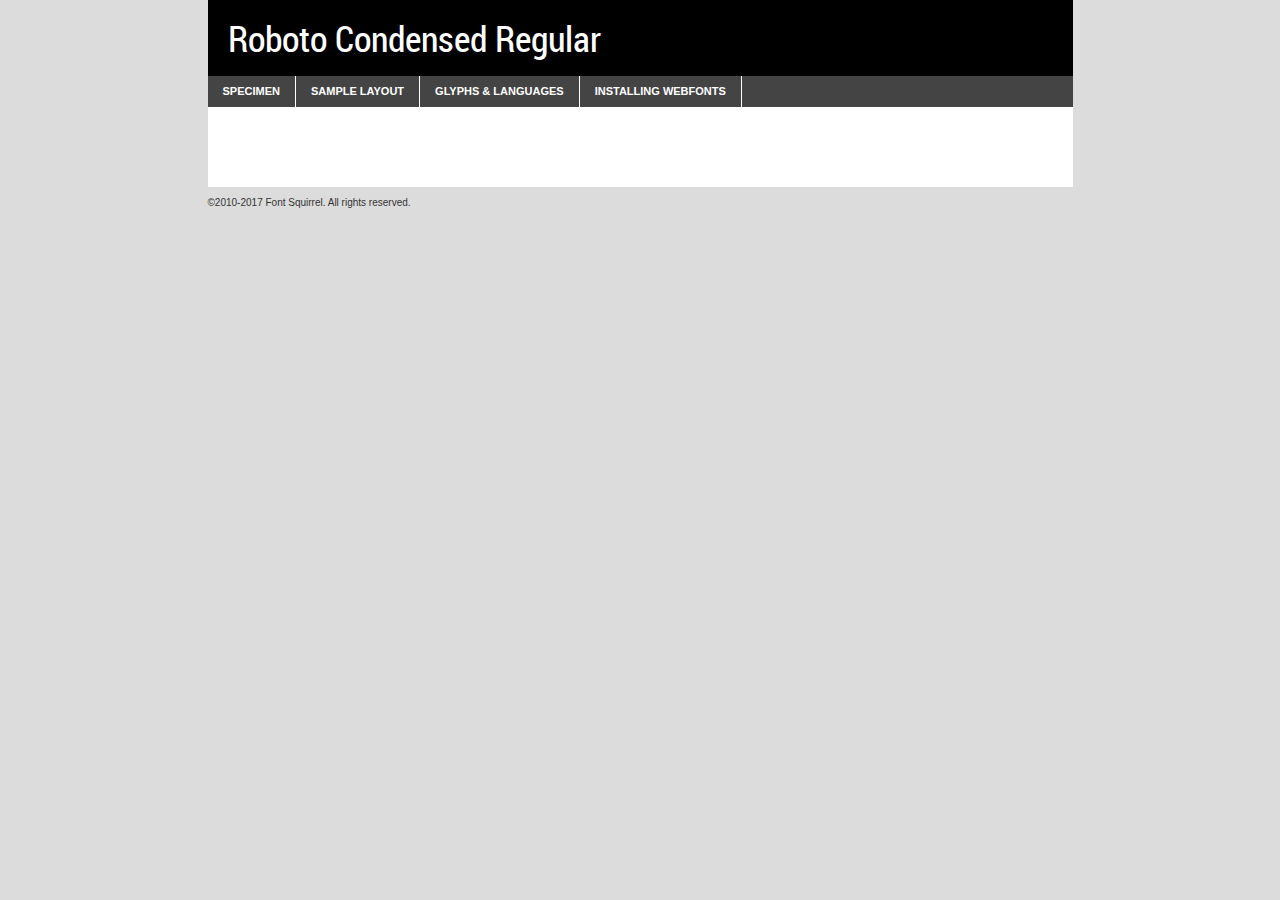
<file: font/roboto/robotocondensed-regular-demo.html>
<!DOCTYPE html PUBLIC "-//W3C//DTD XHTML 1.0 Transitional//EN"
        "http://www.w3.org/TR/xhtml1/DTD/xhtml1-transitional.dtd">

<html xmlns="http://www.w3.org/1999/xhtml" xml:lang="en" lang="en">
<head>
    <meta http-equiv="Content-Type" content="text/html; charset=utf-8"/>
    <script src="http://ajax.googleapis.com/ajax/libs/jquery/1.7.2/jquery.min.js" type="text/javascript" charset="utf-8"></script>
    <script type="text/javascript">
		(function($) {
			$.fn.easyTabs = function(option) {
				var param = jQuery.extend({ fadeSpeed: 'fast', defaultContent: 1, activeClass: 'active' }, option);
				$(this).each(function() {
					var thisId = '#' + this.id;
					if ( param.defaultContent == '' )
					{
						param.defaultContent = 1;
					}
					if ( typeof param.defaultContent == 'number' )
					{
						var defaultTab = $(thisId + ' .tabs li:eq(' + (param.defaultContent - 1) + ') a').attr('href').substr(1);
					}
					else
					{
						var defaultTab = param.defaultContent;
					}
					$(thisId + ' .tabs li a').each(function() {
						var tabToHide = $(this).attr('href').substr(1);
						$('#' + tabToHide).addClass('easytabs-tab-content');
					});
					hideAll();
					changeContent(defaultTab);

					function hideAll() {$(thisId + ' .easytabs-tab-content').hide();}

					function changeContent(tabId)
					{
						hideAll();
						$(thisId + ' .tabs li').removeClass(param.activeClass);
						$(thisId + ' .tabs li a[href=#' + tabId + ']').closest('li').addClass(param.activeClass);
						if ( param.fadeSpeed != 'none' )
						{
							$(thisId + ' #' + tabId).fadeIn(param.fadeSpeed);
						}
						else
						{
							$(thisId + ' #' + tabId).show();
						}
					}

					$(thisId + ' .tabs li').click(function() {
						var tabId = $(this).find('a').attr('href').substr(1);
						changeContent(tabId);
						return false;
					});
				});
			}
		})(jQuery);
    </script>
    <link rel="stylesheet" href="specimen_files/specimen_stylesheet.css" type="text/css" charset="utf-8"/>
    <link rel="stylesheet" href="stylesheet.css" type="text/css" charset="utf-8"/>

    <style type="text/css">
        		body {
			font-family: 'roboto_condensedregular';
        		}

            </style>

    <title>Roboto Condensed Regular Specimen</title>


    <script type="text/javascript" charset="utf-8">
		$(document).ready(function() {
			$('#container').easyTabs({ defaultContent: 1 });
		});
    </script>
</head>

<body>
<div id="container">
    <div id="header">
		Roboto Condensed Regular    </div>
    <ul class="tabs">
        <li><a href="#specimen">Specimen</a></li>
        <li><a href="#layout">Sample Layout</a></li>
		        <li><a href="#glyphs">Glyphs &amp; Languages</a></li>
        <li><a href="#installing">Installing Webfonts</a></li>

    </ul>

    <div id="main_content">


        <div id="specimen">

            <div class="section">
                <div class="grid12 firstcol">
                    <div class="huge">AaBb</div>
                </div>
            </div>

            <div class="section">
                <div class="glyph_range">A&#x200B;B&#x200b;C&#x200b;D&#x200b;E&#x200b;F&#x200b;G&#x200b;H&#x200b;I&#x200b;J&#x200b;K&#x200b;L&#x200b;M&#x200b;N&#x200b;O&#x200b;P&#x200b;Q&#x200b;R&#x200b;S&#x200b;T&#x200b;U&#x200b;V&#x200b;W&#x200b;X&#x200b;Y&#x200b;Z&#x200b;a&#x200b;b&#x200b;c&#x200b;d&#x200b;e&#x200b;f&#x200b;g&#x200b;h&#x200b;i&#x200b;j&#x200b;k&#x200b;l&#x200b;m&#x200b;n&#x200b;o&#x200b;p&#x200b;q&#x200b;r&#x200b;s&#x200b;t&#x200b;u&#x200b;v&#x200b;w&#x200b;x&#x200b;y&#x200b;z&#x200b;1&#x200b;2&#x200b;3&#x200b;4&#x200b;5&#x200b;6&#x200b;7&#x200b;8&#x200b;9&#x200b;0&#x200b;&amp;&#x200b;.&#x200b;,&#x200b;?&#x200b;!&#x200b;&#64;&#x200b;(&#x200b;)&#x200b;#&#x200b;$&#x200b;%&#x200b;*&#x200b;+&#x200b;-&#x200b;=&#x200b;:&#x200b;;</div>
            </div>
            <div class="section">
                <div class="grid12 firstcol">
                    <table class="sample_table">
                        <tr>
                            <td>10</td>
                            <td class="size10">abcdefghijklmnopqrstuvwxyzABCDEFGHIJKLMNOPQRSTUVWXYZ0123456789abcdefghijklmnopqrstuvwxyzABCDEFGHIJKLMNOPQRSTUVWXYZ0123456789abcdefghijklmnopqrstuvwxyzABCDEFGHIJKLMNOPQRSTUVWXYZ</td>
                        </tr>
                        <tr>
                            <td>11</td>
                            <td class="size11">abcdefghijklmnopqrstuvwxyzABCDEFGHIJKLMNOPQRSTUVWXYZ0123456789abcdefghijklmnopqrstuvwxyzABCDEFGHIJKLMNOPQRSTUVWXYZ0123456789abcdefghijklmnopqrstuvwxyzABCDEFGHIJKLMNOPQRSTUVWXYZ</td>
                        </tr>
                        <tr>
                            <td>12</td>
                            <td class="size12">abcdefghijklmnopqrstuvwxyzABCDEFGHIJKLMNOPQRSTUVWXYZ0123456789abcdefghijklmnopqrstuvwxyzABCDEFGHIJKLMNOPQRSTUVWXYZ0123456789abcdefghijklmnopqrstuvwxyzABCDEFGHIJKLMNOPQRSTUVWXYZ</td>
                        </tr>
                        <tr>
                            <td>13</td>
                            <td class="size13">abcdefghijklmnopqrstuvwxyzABCDEFGHIJKLMNOPQRSTUVWXYZ0123456789abcdefghijklmnopqrstuvwxyzABCDEFGHIJKLMNOPQRSTUVWXYZ0123456789abcdefghijklmnopqrstuvwxyzABCDEFGHIJKLMNOPQRSTUVWXYZ</td>
                        </tr>
                        <tr>
                            <td>14</td>
                            <td class="size14">abcdefghijklmnopqrstuvwxyzABCDEFGHIJKLMNOPQRSTUVWXYZ0123456789abcdefghijklmnopqrstuvwxyzABCDEFGHIJKLMNOPQRSTUVWXYZ0123456789abcdefghijklmnopqrstuvwxyzABCDEFGHIJKLMNOPQRSTUVWXYZ</td>
                        </tr>
                        <tr>
                            <td>16</td>
                            <td class="size16">abcdefghijklmnopqrstuvwxyzABCDEFGHIJKLMNOPQRSTUVWXYZ0123456789abcdefghijklmnopqrstuvwxyzABCDEFGHIJKLMNOPQRSTUVWXYZ</td>
                        </tr>
                        <tr>
                            <td>18</td>
                            <td class="size18">abcdefghijklmnopqrstuvwxyzABCDEFGHIJKLMNOPQRSTUVWXYZ0123456789abcdefghijklmnopqrstuvwxyzABCDEFGHIJKLMNOPQRSTUVWXYZ</td>
                        </tr>
                        <tr>
                            <td>20</td>
                            <td class="size20">abcdefghijklmnopqrstuvwxyzABCDEFGHIJKLMNOPQRSTUVWXYZ0123456789abcdefghijklmnopqrstuvwxyzABCDEFGHIJKLMNOPQRSTUVWXYZ</td>
                        </tr>
                        <tr>
                            <td>24</td>
                            <td class="size24">abcdefghijklmnopqrstuvwxyzABCDEFGHIJKLMNOPQRSTUVWXYZ0123456789abcdefghijklmnopqrstuvwxyzABCDEFGHIJKLMNOPQRSTUVWXYZ</td>
                        </tr>
                        <tr>
                            <td>30</td>
                            <td class="size30">abcdefghijklmnopqrstuvwxyzABCDEFGHIJKLMNOPQRSTUVWXYZ0123456789abcdefghijklmnopqrstuvwxyzABCDEFGHIJKLMNOPQRSTUVWXYZ</td>
                        </tr>
                        <tr>
                            <td>36</td>
                            <td class="size36">abcdefghijklmnopqrstuvwxyzABCDEFGHIJKLMNOPQRSTUVWXYZ0123456789abcdefghijklmnopqrstuvwxyzABCDEFGHIJKLMNOPQRSTUVWXYZ</td>
                        </tr>
                        <tr>
                            <td>48</td>
                            <td class="size48">abcdefghijklmnopqrstuvwxyzABCDEFGHIJKLMNOPQRSTUVWXYZ0123456789abcdefghijklmnopqrstuvwxyzABCDEFGHIJKLMNOPQRSTUVWXYZ</td>
                        </tr>
                        <tr>
                            <td>60</td>
                            <td class="size60">abcdefghijklmnopqrstuvwxyzABCDEFGHIJKLMNOPQRSTUVWXYZ0123456789abcdefghijklmnopqrstuvwxyzABCDEFGHIJKLMNOPQRSTUVWXYZ</td>
                        </tr>
                        <tr>
                            <td>72</td>
                            <td class="size72">abcdefghijklmnopqrstuvwxyzABCDEFGHIJKLMNOPQRSTUVWXYZ0123456789abcdefghijklmnopqrstuvwxyzABCDEFGHIJKLMNOPQRSTUVWXYZ</td>
                        </tr>
                        <tr>
                            <td>90</td>
                            <td class="size90">abcdefghijklmnopqrstuvwxyzABCDEFGHIJKLMNOPQRSTUVWXYZ0123456789abcdefghijklmnopqrstuvwxyzABCDEFGHIJKLMNOPQRSTUVWXYZ</td>
                        </tr>
                    </table>

                </div>

            </div>


            <div class="section" id="bodycomparison">


                <div id="xheight">
                    <div class="fontbody">&#x25FC;&#x25FC;&#x25FC;&#x25FC;&#x25FC;&#x25FC;&#x25FC;&#x25FC;&#x25FC;&#x25FC;&#x25FC;&#x25FC;&#x25FC;&#x25FC;&#x25FC;&#x25FC;&#x25FC;&#x25FC;&#x25FC;&#x25FC;&#x25FC;&#x25FC;&#x25FC;&#x25FC;&#x25FC;&#x25FC;&#x25FC;&#x25FC;&#x25FC;&#x25FC;&#x25FC;&#x25FC;&#x25FC;&#x25FC;&#x25FC;&#x25FC;&#x25FC;&#x25FC;&#x25FC;&#x25FC;&#x25FC;&#x25FC;&#x25FC;&#x25FC;&#x25FC;&#x25FC;&#x25FC;&#x25FC;&#x25FC;&#x25FC;&#x25FC;&#x25FC;&#x25FC;&#x25FC;&#x25FC;&#x25FC;&#x25FC;&#x25FC;&#x25FC;&#x25FC;&#x25FC;&#x25FC;&#x25FC;&#x25FC;&#x25FC;&#x25FC;&#x25FC;&#x25FC;&#x25FC;&#x25FC;&#x25FC;&#x25FC;&#x25FC;&#x25FC;&#x25FC;&#x25FC;&#x25FC;&#x25FC;&#x25FC;&#x25FC;&#x25FC;&#x25FC;&#x25FC;&#x25FC;&#x25FC;&#x25FC;&#x25FC;&#x25FC;&#x25FC;&#x25FC;&#x25FC;&#x25FC;&#x25FC;&#x25FC;&#x25FC;&#x25FC;&#x25FC;&#x25FC;&#x25FC;body</div>
                    <div class="arialbody">body</div>
                    <div class="verdanabody">body</div>
                    <div class="georgiabody">body</div>
                </div>
                <div class="fontbody" style="z-index:1">
                    body<span>Roboto Condensed Regular</span>
                </div>
                <div class="arialbody" style="z-index:1">
                    body<span>Arial</span>
                </div>
                <div class="verdanabody" style="z-index:1">
                    body<span>Verdana</span>
                </div>
                <div class="georgiabody" style="z-index:1">
                    body<span>Georgia</span>
                </div>


            </div>


            <div class="section psample psample_row1" id="">

                <div class="grid2 firstcol">
                    <p class="size10"><span>10.</span>Aenean lacinia bibendum nulla sed consectetur. Fusce dapibus, tellus ac cursus commodo, tortor mauris condimentum nibh, ut fermentum massa justo sit amet risus. Nullam id dolor id nibh ultricies vehicula ut id elit. Cum sociis natoque penatibus et magnis dis parturient montes, nascetur ridiculus mus. Nulla vitae elit libero, a pharetra augue.</p>

                </div>
                <div class="grid3">
                    <p class="size11"><span>11.</span>Aenean lacinia bibendum nulla sed consectetur. Fusce dapibus, tellus ac cursus commodo, tortor mauris condimentum nibh, ut fermentum massa justo sit amet risus. Nullam id dolor id nibh ultricies vehicula ut id elit. Cum sociis natoque penatibus et magnis dis parturient montes, nascetur ridiculus mus. Nulla vitae elit libero, a pharetra augue.</p>

                </div>
                <div class="grid3">
                    <p class="size12"><span>12.</span>Aenean lacinia bibendum nulla sed consectetur. Fusce dapibus, tellus ac cursus commodo, tortor mauris condimentum nibh, ut fermentum massa justo sit amet risus. Nullam id dolor id nibh ultricies vehicula ut id elit. Cum sociis natoque penatibus et magnis dis parturient montes, nascetur ridiculus mus. Nulla vitae elit libero, a pharetra augue.</p>

                </div>
                <div class="grid4">
                    <p class="size13"><span>13.</span>Aenean lacinia bibendum nulla sed consectetur. Fusce dapibus, tellus ac cursus commodo, tortor mauris condimentum nibh, ut fermentum massa justo sit amet risus. Nullam id dolor id nibh ultricies vehicula ut id elit. Cum sociis natoque penatibus et magnis dis parturient montes, nascetur ridiculus mus. Nulla vitae elit libero, a pharetra augue.</p>

                </div>
                <div class="white_blend"></div>

            </div>
            <div class="section psample psample_row2" id="">
                <div class="grid3 firstcol">
                    <p class="size14"><span>14.</span>Aenean lacinia bibendum nulla sed consectetur. Fusce dapibus, tellus ac cursus commodo, tortor mauris condimentum nibh, ut fermentum massa justo sit amet risus. Nullam id dolor id nibh ultricies vehicula ut id elit. Cum sociis natoque penatibus et magnis dis parturient montes, nascetur ridiculus mus. Nulla vitae elit libero, a pharetra augue.</p>

                </div>
                <div class="grid4">
                    <p class="size16"><span>16.</span>Aenean lacinia bibendum nulla sed consectetur. Fusce dapibus, tellus ac cursus commodo, tortor mauris condimentum nibh, ut fermentum massa justo sit amet risus. Nullam id dolor id nibh ultricies vehicula ut id elit. Cum sociis natoque penatibus et magnis dis parturient montes, nascetur ridiculus mus. Nulla vitae elit libero, a pharetra augue.</p>

                </div>
                <div class="grid5">
                    <p class="size18"><span>18.</span>Aenean lacinia bibendum nulla sed consectetur. Fusce dapibus, tellus ac cursus commodo, tortor mauris condimentum nibh, ut fermentum massa justo sit amet risus. Nullam id dolor id nibh ultricies vehicula ut id elit. Cum sociis natoque penatibus et magnis dis parturient montes, nascetur ridiculus mus. Nulla vitae elit libero, a pharetra augue.</p>

                </div>

                <div class="white_blend"></div>

            </div>

            <div class="section psample psample_row3" id="">
                <div class="grid5 firstcol">
                    <p class="size20"><span>20.</span>Aenean lacinia bibendum nulla sed consectetur. Fusce dapibus, tellus ac cursus commodo, tortor mauris condimentum nibh, ut fermentum massa justo sit amet risus. Nullam id dolor id nibh ultricies vehicula ut id elit. Cum sociis natoque penatibus et magnis dis parturient montes, nascetur ridiculus mus. Nulla vitae elit libero, a pharetra augue.</p>
                </div>
                <div class="grid7">
                    <p class="size24"><span>24.</span>Aenean lacinia bibendum nulla sed consectetur. Fusce dapibus, tellus ac cursus commodo, tortor mauris condimentum nibh, ut fermentum massa justo sit amet risus. Nullam id dolor id nibh ultricies vehicula ut id elit. Cum sociis natoque penatibus et magnis dis parturient montes, nascetur ridiculus mus. Nulla vitae elit libero, a pharetra augue.</p>
                </div>

                <div class="white_blend"></div>

            </div>

            <div class="section psample psample_row4" id="">
                <div class="grid12 firstcol">
                    <p class="size30"><span>30.</span>Aenean lacinia bibendum nulla sed consectetur. Fusce dapibus, tellus ac cursus commodo, tortor mauris condimentum nibh, ut fermentum massa justo sit amet risus. Nullam id dolor id nibh ultricies vehicula ut id elit. Cum sociis natoque penatibus et magnis dis parturient montes, nascetur ridiculus mus. Nulla vitae elit libero, a pharetra augue.</p>
                </div>
                <div class="white_blend"></div>

            </div>


            <div class="section psample psample_row1 fullreverse">
                <div class="grid2 firstcol">
                    <p class="size10"><span>10.</span>Aenean lacinia bibendum nulla sed consectetur. Fusce dapibus, tellus ac cursus commodo, tortor mauris condimentum nibh, ut fermentum massa justo sit amet risus. Nullam id dolor id nibh ultricies vehicula ut id elit. Cum sociis natoque penatibus et magnis dis parturient montes, nascetur ridiculus mus. Nulla vitae elit libero, a pharetra augue.</p>

                </div>
                <div class="grid3">
                    <p class="size11"><span>11.</span>Aenean lacinia bibendum nulla sed consectetur. Fusce dapibus, tellus ac cursus commodo, tortor mauris condimentum nibh, ut fermentum massa justo sit amet risus. Nullam id dolor id nibh ultricies vehicula ut id elit. Cum sociis natoque penatibus et magnis dis parturient montes, nascetur ridiculus mus. Nulla vitae elit libero, a pharetra augue.</p>

                </div>
                <div class="grid3">
                    <p class="size12"><span>12.</span>Aenean lacinia bibendum nulla sed consectetur. Fusce dapibus, tellus ac cursus commodo, tortor mauris condimentum nibh, ut fermentum massa justo sit amet risus. Nullam id dolor id nibh ultricies vehicula ut id elit. Cum sociis natoque penatibus et magnis dis parturient montes, nascetur ridiculus mus. Nulla vitae elit libero, a pharetra augue.</p>

                </div>
                <div class="grid4">
                    <p class="size13"><span>13.</span>Aenean lacinia bibendum nulla sed consectetur. Fusce dapibus, tellus ac cursus commodo, tortor mauris condimentum nibh, ut fermentum massa justo sit amet risus. Nullam id dolor id nibh ultricies vehicula ut id elit. Cum sociis natoque penatibus et magnis dis parturient montes, nascetur ridiculus mus. Nulla vitae elit libero, a pharetra augue.</p>

                </div>
                <div class="black_blend"></div>

            </div>

            <div class="section psample psample_row2 fullreverse">
                <div class="grid3 firstcol">
                    <p class="size14"><span>14.</span>Aenean lacinia bibendum nulla sed consectetur. Fusce dapibus, tellus ac cursus commodo, tortor mauris condimentum nibh, ut fermentum massa justo sit amet risus. Nullam id dolor id nibh ultricies vehicula ut id elit. Cum sociis natoque penatibus et magnis dis parturient montes, nascetur ridiculus mus. Nulla vitae elit libero, a pharetra augue.</p>

                </div>
                <div class="grid4">
                    <p class="size16"><span>16.</span>Aenean lacinia bibendum nulla sed consectetur. Fusce dapibus, tellus ac cursus commodo, tortor mauris condimentum nibh, ut fermentum massa justo sit amet risus. Nullam id dolor id nibh ultricies vehicula ut id elit. Cum sociis natoque penatibus et magnis dis parturient montes, nascetur ridiculus mus. Nulla vitae elit libero, a pharetra augue.</p>

                </div>
                <div class="grid5">
                    <p class="size18"><span>18.</span>Aenean lacinia bibendum nulla sed consectetur. Fusce dapibus, tellus ac cursus commodo, tortor mauris condimentum nibh, ut fermentum massa justo sit amet risus. Nullam id dolor id nibh ultricies vehicula ut id elit. Cum sociis natoque penatibus et magnis dis parturient montes, nascetur ridiculus mus. Nulla vitae elit libero, a pharetra augue.</p>

                </div>
                <div class="black_blend"></div>

            </div>

            <div class="section psample fullreverse psample_row3" id="">
                <div class="grid5 firstcol">
                    <p class="size20"><span>20.</span>Aenean lacinia bibendum nulla sed consectetur. Fusce dapibus, tellus ac cursus commodo, tortor mauris condimentum nibh, ut fermentum massa justo sit amet risus. Nullam id dolor id nibh ultricies vehicula ut id elit. Cum sociis natoque penatibus et magnis dis parturient montes, nascetur ridiculus mus. Nulla vitae elit libero, a pharetra augue.</p>
                </div>
                <div class="grid7">
                    <p class="size24"><span>24.</span>Aenean lacinia bibendum nulla sed consectetur. Fusce dapibus, tellus ac cursus commodo, tortor mauris condimentum nibh, ut fermentum massa justo sit amet risus. Nullam id dolor id nibh ultricies vehicula ut id elit. Cum sociis natoque penatibus et magnis dis parturient montes, nascetur ridiculus mus. Nulla vitae elit libero, a pharetra augue.</p>
                </div>

                <div class="black_blend"></div>

            </div>

            <div class="section psample fullreverse psample_row4" id="" style="border-bottom: 20px #000 solid;">
                <div class="grid12 firstcol">
                    <p class="size30"><span>30.</span>Aenean lacinia bibendum nulla sed consectetur. Fusce dapibus, tellus ac cursus commodo, tortor mauris condimentum nibh, ut fermentum massa justo sit amet risus. Nullam id dolor id nibh ultricies vehicula ut id elit. Cum sociis natoque penatibus et magnis dis parturient montes, nascetur ridiculus mus. Nulla vitae elit libero, a pharetra augue.</p>
                </div>
                <div class="black_blend"></div>

            </div>


        </div>

        <div id="layout">

            <div class="section">

                <div class="grid12 firstcol">
                    <h1>Lorem Ipsum Dolor</h1>
                    <h2>Etiam porta sem malesuada magna mollis euismod</h2>

                    <p class="byline">By <a href="#link">Aenean Lacinia</a></p>
                </div>
            </div>
            <div class="section">
                <div class="grid8 firstcol">
                    <p class="large">Donec sed odio dui. Morbi leo risus, porta ac consectetur ac, vestibulum at eros. Fusce dapibus, tellus ac cursus commodo, tortor mauris condimentum nibh, ut fermentum massa justo sit amet risus. </p>


                    <h3>Pellentesque ornare sem</h3>

                    <p>Maecenas sed diam eget risus varius blandit sit amet non magna. Maecenas faucibus mollis interdum. Donec ullamcorper nulla non metus auctor fringilla. Nullam id dolor id nibh ultricies vehicula ut id elit. Nullam id dolor id nibh ultricies vehicula ut id elit. </p>

                    <p>Aenean eu leo quam. Pellentesque ornare sem lacinia quam venenatis vestibulum. Lorem ipsum dolor sit amet, consectetur adipiscing elit. Cum sociis natoque penatibus et magnis dis parturient montes, nascetur ridiculus mus. </p>

                    <p>Nulla vitae elit libero, a pharetra augue. Praesent commodo cursus magna, vel scelerisque nisl consectetur et. Aenean lacinia bibendum nulla sed consectetur. </p>

                    <p>Nullam quis risus eget urna mollis ornare vel eu leo. Nullam quis risus eget urna mollis ornare vel eu leo. Maecenas sed diam eget risus varius blandit sit amet non magna. Donec ullamcorper nulla non metus auctor fringilla. </p>

                    <h3>Cras mattis consectetur</h3>

                    <p>Aenean eu leo quam. Pellentesque ornare sem lacinia quam venenatis vestibulum. Aenean lacinia bibendum nulla sed consectetur. Integer posuere erat a ante venenatis dapibus posuere velit aliquet. Cras mattis consectetur purus sit amet fermentum. </p>

                    <p>Nullam id dolor id nibh ultricies vehicula ut id elit. Nullam quis risus eget urna mollis ornare vel eu leo. Cras mattis consectetur purus sit amet fermentum.</p>
                </div>

                <div class="grid4 sidebar">

                    <div class="box reverse">
                        <p class="last">Nullam quis risus eget urna mollis ornare vel eu leo. Donec ullamcorper nulla non metus auctor fringilla. Cras mattis consectetur purus sit amet fermentum. Sed posuere consectetur est at lobortis. Lorem ipsum dolor sit amet, consectetur adipiscing elit. </p>
                    </div>

                    <p class="caption">Maecenas sed diam eget risus varius.</p>

                    <p>Vestibulum id ligula porta felis euismod semper. Integer posuere erat a ante venenatis dapibus posuere velit aliquet. Vestibulum id ligula porta felis euismod semper. Sed posuere consectetur est at lobortis. Maecenas sed diam eget risus varius blandit sit amet non magna. Fusce dapibus, tellus ac cursus commodo, tortor mauris condimentum nibh, ut fermentum massa justo sit amet risus. </p>


                    <p>Duis mollis, est non commodo luctus, nisi erat porttitor ligula, eget lacinia odio sem nec elit. Aenean lacinia bibendum nulla sed consectetur. Vivamus sagittis lacus vel augue laoreet rutrum faucibus dolor auctor. Aenean lacinia bibendum nulla sed consectetur. Nullam quis risus eget urna mollis ornare vel eu leo. </p>

                    <p>Praesent commodo cursus magna, vel scelerisque nisl consectetur et. Donec ullamcorper nulla non metus auctor fringilla. Maecenas faucibus mollis interdum. Fusce dapibus, tellus ac cursus commodo, tortor mauris condimentum nibh, ut fermentum massa justo sit amet risus. </p>

                </div>
            </div>

        </div>


		

        <div id="glyphs">
            <div class="section">
                <div class="grid12 firstcol">

                    <h1>Language Support</h1>
                    <p>The subset of Roboto Condensed Regular in this kit supports the following languages:<br/>

						Albanian, Basque, Breton, Chamorro, Danish, Dutch, English, Faroese, Finnish, French, Frisian, Galician, German, Icelandic, Italian, Malagasy, Norwegian, Portuguese, Spanish, Alsatian, Aragonese, Arapaho, Arrernte, Asturian, Aymara, Bislama, Cebuano, Corsican, Fijian, French_creole, Genoese, Gilbertese, Greenlandic, Haitian_creole, Hiligaynon, Hmong, Hopi, Ibanag, Iloko_ilokano, Indonesian, Interglossa_glosa, Interlingua, Irish_gaelic, Jerriais, Lojban, Lombard, Luxembourgeois, Manx, Mohawk, Norfolk_pitcairnese, Occitan, Oromo, Pangasinan, Papiamento, Piedmontese, Potawatomi, Rhaeto-romance, Romansh, Rotokas, Sami_lule, Samoan, Sardinian, Scots_gaelic, Seychelles_creole, Shona, Sicilian, Somali, Southern_ndebele, Swahili, Swati_swazi, Tagalog_filipino_pilipino, Tetum, Tok_pisin, Uyghur_latinized, Volapuk, Walloon, Warlpiri, Xhosa, Yapese, Zulu, Latinbasic, Ubasic, Demo                    </p>
                    <h1>Glyph Chart</h1>
                    <p>The subset of Roboto Condensed Regular in this kit includes all the glyphs listed below. Unicode entities are included above each glyph to help you insert individual characters into your layout.</p>
                    <div id="glyph_chart">

																																	                                <div><p>&amp;#2;</p>&#2;</div>
																				                                <div><p>&amp;#9;</p>&#9;</div>
																				                                <div><p>&amp;#13;</p>&#13;</div>
																				                                <div><p>&amp;#32;</p>&#32;</div>
																				                                <div><p>&amp;#33;</p>&#33;</div>
																				                                <div><p>&amp;#34;</p>&#34;</div>
																				                                <div><p>&amp;#35;</p>&#35;</div>
																				                                <div><p>&amp;#36;</p>&#36;</div>
																				                                <div><p>&amp;#37;</p>&#37;</div>
																				                                <div><p>&amp;#38;</p>&#38;</div>
																				                                <div><p>&amp;#39;</p>&#39;</div>
																				                                <div><p>&amp;#40;</p>&#40;</div>
																				                                <div><p>&amp;#41;</p>&#41;</div>
																				                                <div><p>&amp;#42;</p>&#42;</div>
																				                                <div><p>&amp;#43;</p>&#43;</div>
																				                                <div><p>&amp;#44;</p>&#44;</div>
																				                                <div><p>&amp;#45;</p>&#45;</div>
																				                                <div><p>&amp;#46;</p>&#46;</div>
																				                                <div><p>&amp;#47;</p>&#47;</div>
																				                                <div><p>&amp;#48;</p>&#48;</div>
																				                                <div><p>&amp;#49;</p>&#49;</div>
																				                                <div><p>&amp;#50;</p>&#50;</div>
																				                                <div><p>&amp;#51;</p>&#51;</div>
																				                                <div><p>&amp;#52;</p>&#52;</div>
																				                                <div><p>&amp;#53;</p>&#53;</div>
																				                                <div><p>&amp;#54;</p>&#54;</div>
																				                                <div><p>&amp;#55;</p>&#55;</div>
																				                                <div><p>&amp;#56;</p>&#56;</div>
																				                                <div><p>&amp;#57;</p>&#57;</div>
																				                                <div><p>&amp;#58;</p>&#58;</div>
																				                                <div><p>&amp;#59;</p>&#59;</div>
																				                                <div><p>&amp;#60;</p>&#60;</div>
																				                                <div><p>&amp;#61;</p>&#61;</div>
																				                                <div><p>&amp;#62;</p>&#62;</div>
																				                                <div><p>&amp;#63;</p>&#63;</div>
																				                                <div><p>&amp;#64;</p>&#64;</div>
																				                                <div><p>&amp;#65;</p>&#65;</div>
																				                                <div><p>&amp;#66;</p>&#66;</div>
																				                                <div><p>&amp;#67;</p>&#67;</div>
																				                                <div><p>&amp;#68;</p>&#68;</div>
																				                                <div><p>&amp;#69;</p>&#69;</div>
																				                                <div><p>&amp;#70;</p>&#70;</div>
																				                                <div><p>&amp;#71;</p>&#71;</div>
																				                                <div><p>&amp;#72;</p>&#72;</div>
																				                                <div><p>&amp;#73;</p>&#73;</div>
																				                                <div><p>&amp;#74;</p>&#74;</div>
																				                                <div><p>&amp;#75;</p>&#75;</div>
																				                                <div><p>&amp;#76;</p>&#76;</div>
																				                                <div><p>&amp;#77;</p>&#77;</div>
																				                                <div><p>&amp;#78;</p>&#78;</div>
																				                                <div><p>&amp;#79;</p>&#79;</div>
																				                                <div><p>&amp;#80;</p>&#80;</div>
																				                                <div><p>&amp;#81;</p>&#81;</div>
																				                                <div><p>&amp;#82;</p>&#82;</div>
																				                                <div><p>&amp;#83;</p>&#83;</div>
																				                                <div><p>&amp;#84;</p>&#84;</div>
																				                                <div><p>&amp;#85;</p>&#85;</div>
																				                                <div><p>&amp;#86;</p>&#86;</div>
																				                                <div><p>&amp;#87;</p>&#87;</div>
																				                                <div><p>&amp;#88;</p>&#88;</div>
																				                                <div><p>&amp;#89;</p>&#89;</div>
																				                                <div><p>&amp;#90;</p>&#90;</div>
																				                                <div><p>&amp;#91;</p>&#91;</div>
																				                                <div><p>&amp;#92;</p>&#92;</div>
																				                                <div><p>&amp;#93;</p>&#93;</div>
																				                                <div><p>&amp;#94;</p>&#94;</div>
																				                                <div><p>&amp;#95;</p>&#95;</div>
																				                                <div><p>&amp;#96;</p>&#96;</div>
																				                                <div><p>&amp;#97;</p>&#97;</div>
																				                                <div><p>&amp;#98;</p>&#98;</div>
																				                                <div><p>&amp;#99;</p>&#99;</div>
																				                                <div><p>&amp;#100;</p>&#100;</div>
																				                                <div><p>&amp;#101;</p>&#101;</div>
																				                                <div><p>&amp;#102;</p>&#102;</div>
																				                                <div><p>&amp;#103;</p>&#103;</div>
																				                                <div><p>&amp;#104;</p>&#104;</div>
																				                                <div><p>&amp;#105;</p>&#105;</div>
																				                                <div><p>&amp;#106;</p>&#106;</div>
																				                                <div><p>&amp;#107;</p>&#107;</div>
																				                                <div><p>&amp;#108;</p>&#108;</div>
																				                                <div><p>&amp;#109;</p>&#109;</div>
																				                                <div><p>&amp;#110;</p>&#110;</div>
																				                                <div><p>&amp;#111;</p>&#111;</div>
																				                                <div><p>&amp;#112;</p>&#112;</div>
																				                                <div><p>&amp;#113;</p>&#113;</div>
																				                                <div><p>&amp;#114;</p>&#114;</div>
																				                                <div><p>&amp;#115;</p>&#115;</div>
																				                                <div><p>&amp;#116;</p>&#116;</div>
																				                                <div><p>&amp;#117;</p>&#117;</div>
																				                                <div><p>&amp;#118;</p>&#118;</div>
																				                                <div><p>&amp;#119;</p>&#119;</div>
																				                                <div><p>&amp;#120;</p>&#120;</div>
																				                                <div><p>&amp;#121;</p>&#121;</div>
																				                                <div><p>&amp;#122;</p>&#122;</div>
																				                                <div><p>&amp;#123;</p>&#123;</div>
																				                                <div><p>&amp;#124;</p>&#124;</div>
																				                                <div><p>&amp;#125;</p>&#125;</div>
																				                                <div><p>&amp;#126;</p>&#126;</div>
																				                                <div><p>&amp;#160;</p>&#160;</div>
																				                                <div><p>&amp;#161;</p>&#161;</div>
																				                                <div><p>&amp;#162;</p>&#162;</div>
																				                                <div><p>&amp;#163;</p>&#163;</div>
																				                                <div><p>&amp;#164;</p>&#164;</div>
																				                                <div><p>&amp;#165;</p>&#165;</div>
																				                                <div><p>&amp;#166;</p>&#166;</div>
																				                                <div><p>&amp;#167;</p>&#167;</div>
																				                                <div><p>&amp;#168;</p>&#168;</div>
																				                                <div><p>&amp;#169;</p>&#169;</div>
																				                                <div><p>&amp;#170;</p>&#170;</div>
																				                                <div><p>&amp;#171;</p>&#171;</div>
																				                                <div><p>&amp;#172;</p>&#172;</div>
																				                                <div><p>&amp;#173;</p>&#173;</div>
																				                                <div><p>&amp;#174;</p>&#174;</div>
																				                                <div><p>&amp;#175;</p>&#175;</div>
																				                                <div><p>&amp;#176;</p>&#176;</div>
																				                                <div><p>&amp;#177;</p>&#177;</div>
																				                                <div><p>&amp;#178;</p>&#178;</div>
																				                                <div><p>&amp;#179;</p>&#179;</div>
																				                                <div><p>&amp;#180;</p>&#180;</div>
																				                                <div><p>&amp;#181;</p>&#181;</div>
																				                                <div><p>&amp;#182;</p>&#182;</div>
																				                                <div><p>&amp;#183;</p>&#183;</div>
																				                                <div><p>&amp;#184;</p>&#184;</div>
																				                                <div><p>&amp;#185;</p>&#185;</div>
																				                                <div><p>&amp;#186;</p>&#186;</div>
																				                                <div><p>&amp;#187;</p>&#187;</div>
																				                                <div><p>&amp;#188;</p>&#188;</div>
																				                                <div><p>&amp;#189;</p>&#189;</div>
																				                                <div><p>&amp;#190;</p>&#190;</div>
																				                                <div><p>&amp;#191;</p>&#191;</div>
																				                                <div><p>&amp;#192;</p>&#192;</div>
																				                                <div><p>&amp;#193;</p>&#193;</div>
																				                                <div><p>&amp;#194;</p>&#194;</div>
																				                                <div><p>&amp;#195;</p>&#195;</div>
																				                                <div><p>&amp;#196;</p>&#196;</div>
																				                                <div><p>&amp;#197;</p>&#197;</div>
																				                                <div><p>&amp;#198;</p>&#198;</div>
																				                                <div><p>&amp;#199;</p>&#199;</div>
																				                                <div><p>&amp;#200;</p>&#200;</div>
																				                                <div><p>&amp;#201;</p>&#201;</div>
																				                                <div><p>&amp;#202;</p>&#202;</div>
																				                                <div><p>&amp;#203;</p>&#203;</div>
																				                                <div><p>&amp;#204;</p>&#204;</div>
																				                                <div><p>&amp;#205;</p>&#205;</div>
																				                                <div><p>&amp;#206;</p>&#206;</div>
																				                                <div><p>&amp;#207;</p>&#207;</div>
																				                                <div><p>&amp;#208;</p>&#208;</div>
																				                                <div><p>&amp;#209;</p>&#209;</div>
																				                                <div><p>&amp;#210;</p>&#210;</div>
																				                                <div><p>&amp;#211;</p>&#211;</div>
																				                                <div><p>&amp;#212;</p>&#212;</div>
																				                                <div><p>&amp;#213;</p>&#213;</div>
																				                                <div><p>&amp;#214;</p>&#214;</div>
																				                                <div><p>&amp;#215;</p>&#215;</div>
																				                                <div><p>&amp;#216;</p>&#216;</div>
																				                                <div><p>&amp;#217;</p>&#217;</div>
																				                                <div><p>&amp;#218;</p>&#218;</div>
																				                                <div><p>&amp;#219;</p>&#219;</div>
																				                                <div><p>&amp;#220;</p>&#220;</div>
																				                                <div><p>&amp;#221;</p>&#221;</div>
																				                                <div><p>&amp;#222;</p>&#222;</div>
																				                                <div><p>&amp;#223;</p>&#223;</div>
																				                                <div><p>&amp;#224;</p>&#224;</div>
																				                                <div><p>&amp;#225;</p>&#225;</div>
																				                                <div><p>&amp;#226;</p>&#226;</div>
																				                                <div><p>&amp;#227;</p>&#227;</div>
																				                                <div><p>&amp;#228;</p>&#228;</div>
																				                                <div><p>&amp;#229;</p>&#229;</div>
																				                                <div><p>&amp;#230;</p>&#230;</div>
																				                                <div><p>&amp;#231;</p>&#231;</div>
																				                                <div><p>&amp;#232;</p>&#232;</div>
																				                                <div><p>&amp;#233;</p>&#233;</div>
																				                                <div><p>&amp;#234;</p>&#234;</div>
																				                                <div><p>&amp;#235;</p>&#235;</div>
																				                                <div><p>&amp;#236;</p>&#236;</div>
																				                                <div><p>&amp;#237;</p>&#237;</div>
																				                                <div><p>&amp;#238;</p>&#238;</div>
																				                                <div><p>&amp;#239;</p>&#239;</div>
																				                                <div><p>&amp;#240;</p>&#240;</div>
																				                                <div><p>&amp;#241;</p>&#241;</div>
																				                                <div><p>&amp;#242;</p>&#242;</div>
																				                                <div><p>&amp;#243;</p>&#243;</div>
																				                                <div><p>&amp;#244;</p>&#244;</div>
																				                                <div><p>&amp;#245;</p>&#245;</div>
																				                                <div><p>&amp;#246;</p>&#246;</div>
																				                                <div><p>&amp;#247;</p>&#247;</div>
																				                                <div><p>&amp;#248;</p>&#248;</div>
																				                                <div><p>&amp;#249;</p>&#249;</div>
																				                                <div><p>&amp;#250;</p>&#250;</div>
																				                                <div><p>&amp;#251;</p>&#251;</div>
																				                                <div><p>&amp;#252;</p>&#252;</div>
																				                                <div><p>&amp;#253;</p>&#253;</div>
																				                                <div><p>&amp;#254;</p>&#254;</div>
																				                                <div><p>&amp;#255;</p>&#255;</div>
																				                                <div><p>&amp;#338;</p>&#338;</div>
																				                                <div><p>&amp;#339;</p>&#339;</div>
																				                                <div><p>&amp;#376;</p>&#376;</div>
																				                                <div><p>&amp;#710;</p>&#710;</div>
																				                                <div><p>&amp;#732;</p>&#732;</div>
																				                                <div><p>&amp;#8192;</p>&#8192;</div>
																				                                <div><p>&amp;#8193;</p>&#8193;</div>
																				                                <div><p>&amp;#8194;</p>&#8194;</div>
																				                                <div><p>&amp;#8195;</p>&#8195;</div>
																				                                <div><p>&amp;#8196;</p>&#8196;</div>
																				                                <div><p>&amp;#8197;</p>&#8197;</div>
																				                                <div><p>&amp;#8198;</p>&#8198;</div>
																				                                <div><p>&amp;#8199;</p>&#8199;</div>
																				                                <div><p>&amp;#8200;</p>&#8200;</div>
																				                                <div><p>&amp;#8201;</p>&#8201;</div>
																				                                <div><p>&amp;#8202;</p>&#8202;</div>
																				                                <div><p>&amp;#8208;</p>&#8208;</div>
																				                                <div><p>&amp;#8209;</p>&#8209;</div>
																				                                <div><p>&amp;#8210;</p>&#8210;</div>
																				                                <div><p>&amp;#8211;</p>&#8211;</div>
																				                                <div><p>&amp;#8212;</p>&#8212;</div>
																				                                <div><p>&amp;#8216;</p>&#8216;</div>
																				                                <div><p>&amp;#8217;</p>&#8217;</div>
																				                                <div><p>&amp;#8218;</p>&#8218;</div>
																				                                <div><p>&amp;#8220;</p>&#8220;</div>
																				                                <div><p>&amp;#8221;</p>&#8221;</div>
																				                                <div><p>&amp;#8222;</p>&#8222;</div>
																				                                <div><p>&amp;#8226;</p>&#8226;</div>
																				                                <div><p>&amp;#8230;</p>&#8230;</div>
																				                                <div><p>&amp;#8239;</p>&#8239;</div>
																				                                <div><p>&amp;#8249;</p>&#8249;</div>
																				                                <div><p>&amp;#8250;</p>&#8250;</div>
																				                                <div><p>&amp;#8287;</p>&#8287;</div>
																				                                <div><p>&amp;#8364;</p>&#8364;</div>
																				                                <div><p>&amp;#8482;</p>&#8482;</div>
																				                                <div><p>&amp;#9724;</p>&#9724;</div>
																				                                <div><p>&amp;#64257;</p>&#64257;</div>
																				                                <div><p>&amp;#64258;</p>&#64258;</div>
																				                                <div><p>&amp;#64259;</p>&#64259;</div>
																				                                <div><p>&amp;#64260;</p>&#64260;</div>
																																													                    </div>
                </div>


            </div>
        </div>


        <div id="specs">

        </div>

        <div id="installing">
            <div class="section">
                <div class="grid7 firstcol">
                    <h1>Installing Webfonts</h1>

                    <p>Webfonts are supported by all major browser platforms but not all in the same way. There are currently four different font formats that must be included in order to target all browsers. This includes TTF, WOFF, EOT and SVG.</p>

                    <h2>1. Upload your webfonts</h2>
                    <p>You must upload your webfont kit to your website. They should be in or near the same directory as your CSS files.</p>

                    <h2>2. Include the webfont stylesheet</h2>
                    <p>A special CSS @font-face declaration helps the various browsers select the appropriate font it needs without causing you a bunch of headaches. Learn more about this syntax by reading the <a href="https://www.fontspring.com/blog/further-hardening-of-the-bulletproof-syntax">Fontspring blog post</a> about it. The code for it is as follows:</p>


                    <code>
                        @font-face{
                        font-family: 'MyWebFont';
                        src: url('WebFont.eot');
                        src: url('WebFont.eot?#iefix') format('embedded-opentype'),
                        url('WebFont.woff') format('woff'),
                        url('WebFont.ttf') format('truetype'),
                        url('WebFont.svg#webfont') format('svg');
                        }
                    </code>

                    <p>We've already gone ahead and generated the code for you. All you have to do is link to the stylesheet in your HTML, like this:</p>
                    <code>&lt;link rel=&quot;stylesheet&quot; href=&quot;stylesheet.css&quot; type=&quot;text/css&quot; charset=&quot;utf-8&quot; /&gt;</code>

                    <h2>3. Modify your own stylesheet</h2>
                    <p>To take advantage of your new fonts, you must tell your stylesheet to use them. Look at the original @font-face declaration above and find the property called "font-family." The name linked there will be what you use to reference the font. Prepend that webfont name to the font stack in the "font-family" property, inside the selector you want to change. For example:</p>
                    <code>p { font-family: 'WebFont', Arial, sans-serif; }</code>

                    <h2>4. Test</h2>
                    <p>Getting webfonts to work cross-browser <em>can</em> be tricky. Use the information in the sidebar to help you if you find that fonts aren't loading in a particular browser.</p>
                </div>

                <div class="grid5 sidebar">
                    <div class="box">
                        <h2>Troubleshooting<br/>Font-Face Problems</h2>
                        <p>Having trouble getting your webfonts to load in your new website? Here are some tips to sort out what might be the problem.</p>

                        <h3>Fonts not showing in any browser</h3>

                        <p>This sounds like you need to work on the plumbing. You either did not upload the fonts to the correct directory, or you did not link the fonts properly in the CSS. If you've confirmed that all this is correct and you still have a problem, take a look at your .htaccess file and see if requests are getting intercepted.</p>

                        <h3>Fonts not loading in iPhone or iPad</h3>

                        <p>The most common problem here is that you are serving the fonts from an IIS server. IIS refuses to serve files that have unknown MIME types. If that is the case, you must set the MIME type for SVG to "image/svg+xml" in the server settings. Follow these instructions from Microsoft if you need help.</p>

                        <h3>Fonts not loading in Firefox</h3>

                        <p>The primary reason for this failure? You are still using a version Firefox older than 3.5. So upgrade already! If that isn't it, then you are very likely serving fonts from a different domain. Firefox requires that all font assets be served from the same domain. Lastly it is possible that you need to add WOFF to your list of MIME types (if you are serving via IIS.)</p>

                        <h3>Fonts not loading in IE</h3>

                        <p>Are you looking at Internet Explorer on an actual Windows machine or are you cheating by using a service like Adobe BrowserLab? Many of these screenshot services do not render @font-face for IE. Best to test it on a real machine.</p>

                        <h3>Fonts not loading in IE9</h3>

                        <p>IE9, like Firefox, requires that fonts be served from the same domain as the website. Make sure that is the case.</p>
                    </div>
                </div>
            </div>

        </div>

    </div>
    <div id="footer">
        <p>&copy;2010-2017 Font Squirrel. All rights reserved.</p>
    </div>
</div>
</body>
</html>
</file>
<file: CSS/cssindex.css>
@font-face {
    font-family: 'martyric';
    src: url('../font/martyric-webfont.woff') format('woff'),
         url('../font/martyric-webfont.woff2') format('woff2');
    font-weight: normal;
    font-style: normal;
}

@font-face {
    font-family: 'adidas';
    src: url('../font/texgyreadventor-bold-webfont.woff2') format('woff2'),
         url('../font/texgyreadventor-bold-webfont.woff') format('woff');
    font-weight: normal;
    font-style: normal;
}

@font-face {
    font-family: 'roboto';
    src: url('../font/roboto/robotocondensed-regular-webfont.woff2') format('woff2'),
         url('../font/roboto/robotocondensed-regular-webfont.woff') format('woff');
    font-weight: normal;
    font-style: normal;

}

body {
    /* règle le background de la page */

    background-image: url(https://images.alphacoders.com/107/1072541.jpg); /* url de l'image de background */
    background-size: cover; /* couvre toute la page avec l'image */
    margin: 0; /* bordure atour de la page: aucune */
    
}
.button{
     /* regle le style des boutons accueil, interview, entreprise, conclusion */

    background-color: rgba(159, 51, 51, 0.808); /*couleur de fond du bouton */
    border: none; /* enleve la bordure autour du background*/
    color: rgb(156, 174, 246); /* couleur de la typo */
    padding: 8px; /*dimension du contour extérieur des boutons */
    text-align: center; /*aligne le texte au milieu du bouton */
    text-decoration: none; /*enlève le soulignement du texte */
    display: inline-block; /*dispose les boutons l'un a coté de l'autre */
    width: 80px; /*règle la largeur du bouton */
    font-size: 15px; /* taille de la typo */
    margin: 4px 4px; /*écart entre chaque bouton */
    border-radius: 4rem; /* crée un contour arrondis pour le bouton */
    font-family: 'roboto'; /*style de la typo */
    
}


.button2 {
    /* règle le style du bouton expo */
    
    padding: 0; /* marge autour du bouton */
    text-align: center; /* alignement du texte au milieu du bouton */
    text-decoration: none; /* suppression du soulignement du texte */
    display: inline-block; /* disposition des bouton l'un a coter de l'autre */
    font-size: 20px; /* taille de la police */
    margin: 4px 4px; /* marge a gauche et a droite du bouton */
    font-family: 'martyric'; /*style de la typo */
    -webkit-text-stroke: 0.1px; /* grandeur du contour de la typo */
    -webkit-text-stroke-color: rgb(58, 87, 248); /* couleur du contour de la typo */
    color: gold; /* couleur de la typo */
}

.button3 {
    /*règle le style du bouton galerie */

    padding: 0;  /* marge autour du bouton */
    text-align: center; /* alignement du texte au milieu du bouton */
    text-decoration: none; /* suppression du soulignement du texte */
    display: inline-block; /* disposition des bouton l'un a coter de l'autre */
    font-size: 20px; /* taille de la police */
    margin: 4px 4px; /* marge a gauche et a doitre du bouton */
    font-family: 'martyric'; /*style de la typo */
    -webkit-text-stroke: 0.1px; /* grandeur du contour de la typo */
    -webkit-text-stroke-color: rgb(58, 87, 248); /* couleur du contour de la typo */
    color: gold; /* couleur de la typo */
}


a:hover{
    /* règle la couleur des lien une fois le curseur dessus */

    color: rgb(231, 175, 34); /* couleur de la typo une fois le curseur sur le lien */
}

.footer {
    /* règle le style du copyright */

    position: fixed; /*reste fixé a une position donnée */
    top: 928px; /* marge par le haut du texte */
    bottom: 0; /* marge par le bas du texte */
    right: 5px; /* marge par la droite du texte */
    padding: 0.2rem; /*marge autour du texte */
    font-family: "roboto"; /* style de la typo */
    color: white; /* couleur du texte */
    display: flex; /*système de positionnement */
    justify-content: right; /* positionne le contenu sur la droite de la page */
}

.moodboard {
    /* règle le style de l'image du moodboad */

    display: block; /*système de positionnement */
    margin: auto; /*permet de centrer l'image en milieu de page */
    margin-top: 30px; /*permet de changer la marge du dessus */
    width: 1080px; /*règle la largeur de l'image */
   
}
</file>
<file: font/stylesheet.css>
/*! Generated by Font Squirrel (https://www.fontsquirrel.com) on October 24, 2023 */



@font-face {
    font-family: 'martyric_personal_use_onlyRg';
    src: url('martyric-webfont.woff2') format('woff2'),
         url('martyric-webfont.woff') format('woff');
    font-weight: normal;
    font-style: normal;

}
</file>
<file: CSS/interviewcss.css>
@font-face {
    font-family: 'martyric';
    src: url('../font/martyric-webfont.woff') format('woff'),
         url('../font/martyric-webfont.woff2') format('woff2')
    
}

@font-face {
    font-family: 'adidas';
    src: url('../font/texgyreadventor-bold-webfont.woff2') format('woff2'),
         url('../font/texgyreadventor-bold-webfont.woff') format('woff');
    font-weight: normal;
    font-style: normal;
}

@font-face {
    font-family: 'roboto';
    src: url('../font/roboto/robotocondensed-regular-webfont.woff2') format('woff2'),
         url('../font/roboto/robotocondensed-regular-webfont.woff') format('woff');
    font-weight: normal;
    font-style: normal;

}

body {
    /* règle le background de la page */

    background-image: url(https://images.alphacoders.com/107/1072541.jpg); /* url de l'image de background */
    background-size: cover; /* couvre toute la page avec l'image */
    margin: 0; /* bordure atour de la page: aucune */
}
.button{
    /* regle le style des boutons accueil, interview, entreprise, conclusion */

    background-color: rgba(159, 51, 51, 0.808); /*couleur de fond du bouton */
    border: none; /* enleve la bordure autour du background*/
    color: rgb(156, 174, 246); /* couleur de la typo */
    padding: 8px;  /*marge autour du texte */
    text-align: center; /*aligne le texte au milieu du bouton */
    text-decoration: none; /*enlève le soulignement du texte */
    display: inline-block; /*dispose les boutons l'un a coté de l'autre */
    font-size: 15px;  /* taille de la typo */
    margin: 4px 4px;  /*écart entre chaque bouton */
    border-radius: 4rem; /* crée un contour arrondis pour le bouton */
    font-family: 'roboto'; /*style de la typo */
    width: 80px; /*règle la largeur du bouton */
    
}


.button2 {
     /* règle le style du bouton expo */
    
    padding: 0;  /* marge autour du texte */
    text-align: center; /* alignement du texte au milieu du bouton */
    text-decoration: none; /* suppression du soulignement du texte */
    display: inline-block; /* disposition des bouton l'un a coter de l'autre */
    font-size: 20px; /* taille de la typo */
    margin: 4px 4px; /*écart entre chaque bouton */
    font-family: 'martyric'; /*style de la typo */
    -webkit-text-stroke: 0.1px; /* grandeur du contour de la typo */
    -webkit-text-stroke-color: rgb(58, 87, 248); /* couleur du contour de la typo */
    color: gold; /* couleur de la typo */
}

.button3 {
    /* règle le style du bouton galerie */
    
    padding: 0; /* marge autour du texte */
    text-align: center; /* alignement du texte au milieu du bouton */
    text-decoration: none; /* suppression du soulignement du texte */
    display: inline-block; /* disposition des bouton l'un a coter de l'autre */
    font-size: 20px; /* taille de la typo */
    margin: 4px 4px; /*écart entre chaque bouton */
    font-family: 'martyric'; /*style de la typo */
    -webkit-text-stroke: 0.1px; /* grandeur du contour de la typo */
    -webkit-text-stroke-color: rgb(58, 87, 248); /* couleur du contour de la typo */
    color: gold; /* couleur de la typo */
}

h1 {
    /*permet de régler le style du titre principal */

    color: rgb(236, 225, 161); /* couleur princile du titre */
    font-family: 'roboto'; /*style de typo */
    -webkit-text-stroke: 0.0005rem; /* contour du texte */
    -webkit-text-stroke-color: rgb(58, 87, 248); /*couleur du contour du texte */
    margin-bottom: 2px; /*marge autour du titre */
    font-size: 2.5rem; /*taille de la typo */
}

h2 {
    /*permet de régler le style des titres secondaires */

    color:rgb(243, 228, 141); /*couleur des titres secondaires */
    font-family: 'roboto'; /*style de typo */
    font-size: small; /*taille de la typo */
    margin-top: 0; /*marge du dessus */
   
}


p {
    /* permet de régler le style des paragraphes */

    color: rgb(255, 255, 255); /*couleur du texte des paragraphes */
    font-size: 13.8px; /*taille de la police */
    font-family: 'roboto';  /*style de la typo */
    text-align: justify; /*permet de remplir entièrement les colonnes */
    margin-top: 0;  /*marge du dessus = aucune */ 

}

.pconclusion {
    /* permet de régler le style du paragraphe de la page conclusion */

    color: rgb(255, 255, 255); /*couleur principal du texte */
    font-size: medium; /*taille de la police */
    font-family: 'roboto'; /*style de la typo */ 
    text-align: justify; /*permet de remplir entièrement les colonnes */
    margin-top: 0; /*marge du dessus = aucune */
}

.intro {
    /* permet de régler le style de l'intro du paragraphe de la conclusion */

    color: rgb(245, 225, 114); /*couleur du texte */
    font-size: medium; /*taille de la police */
    font-family: 'roboto';  /*style de la typo */
    text-align: justify; /*permet de remplir entièrement les colonnes */
    margin-top: 0; /*marge du dessus = aucune */
}

.outro {
    /* permet de régler le style de l'outro du paragraphe de la conclusion */

    color: rgb(245, 225, 114);  /*couleur du texte */
    font-size: medium; /*taille de la police */
    font-family: 'roboto'; /*style de la typo */ 
    text-align: justify;  /*permet de remplir entièrement les colonnes */
    margin-top: 0; /*marge du dessus = aucune */
}

.interview {
    /* permet de regler le style de la page interview */

    column-count: 7; /* nombre des colonnes du contenu principal */
    position: relative; /*positionnement du contenu princial */
    background-color: rgba(2, 21, 128, 0.705); /*couleur de background du contenu principal */
    padding: 3rem; /*marge autour du contenu principal */
}

a:hover{
    /* permet de régler le style des liens */
    color: rgb(231, 175, 34); /*couleur des liens une fois le curseur positionné au dessus */ 
}

.conclusion{
    /* permet de regler le style de la page conclusion */
    
    column-count: 6; /* nombre des colonnes du contenu principal */
    position: relative; /*positionnement du contenu princial */
    background-color:rgba(2, 21, 128, 0.705); /*couleur de background du contenu principal */
    padding: 6rem; /*marge autour du contenu principal */
}

.titreconclu {
    /*permet de régler le titre de la conclusion */
   
    color: rgb(236, 225, 161); /*couleur du titre de la conclusion */
    font-family: 'roboto'; /*style de la typo */
    -webkit-text-stroke: 0.0005rem; /*grandeur du contour du texte */
    -webkit-text-stroke-color: rgb(58, 87, 248); /*couleur du contour du texte */
    font-size: 2.5rem; /*grandeur de la police */

}

.entreprise {
    /* permet de regler le style de la page entreprise */

    column-count: 2; /* nombre des colonnes du contenu principal */
    position: relative; /*positionnement du contenu princial */
    background-color: rgba(2, 21, 128, 0.705); /*couleur de background du contenu principal */
    padding: 3rem; /*marge autour du contenu principal */
}

.ent {
    /* permet de régler le style des paragraphes de la page entreprise */

    color: rgb(255, 255, 255); /*couleur principal du texte */
    font-size: medium; /*taille de la police */
    font-family: 'roboto'; /*style de la police */
    text-align: justify; /*permet de remplir entièrrement les colonnes avec le texte */
    margin-top: 0; /*marge du dessus = aucune */

}

.prise {
    /* permet de régler le style des titres de la page entreprise */

    color:rgb(243, 228, 141); /*couleur principal du texte */
    font-family: 'roboto'; /*style de la police */
    font-size: larger; /*taille de la police */
    margin-top: 0; /*marge au dessus du texte */
}

.siteofficiel{
    /* permet de regler le style de lien vers le site officiel de l'entreprise sur la page entreprise */ 

    background-color: rgba(159, 51, 51, 0.808); /* couleur du background du bouton */
    border: none; /*aucune bordure sur le bouton */
    color: rgb(156, 174, 246); /* couleur du texte */
    padding: 8px; /*marge autour du texte a l'interieur du bouton */
    text-align: center; /* texte placer au milieu du bouton */
    display: inline-block; /* positionnement aligné sur la page */
    font-size: 12px; /* taille de la police */
    margin: 4px 3px; /* marge a gauche et a droite du bouton */
    border-radius: 4rem; /* permet d'arrondir les bord du bouton */
    font-family: 'roboto'; /* style de la police */

}

.lien {
    /* permet de regler le style des liens */

    text-decoration: none; /* permet d'enlever le souligement des liens */
}

.galerieofficiel{  
    /* permet de régler le style du lien vers la galerie officiel */

    color: rgb(156, 174, 246); /*couleur de la police */
    display: inline-block; /*aligne l'un a coter de l'autre */
    font-size: medium; /* taille de la police */
    font-family: 'roboto'; /*style de la typo */
}

.galerietom{  
    /* permet de régler le style du lien vers la galerie de tommy */ 

    color: rgb(156, 174, 246); /*couleur de la police */
    display: inline-block; /*aligne l'un a coter de l'autre */
    font-size: 13.8px; /*taille de la police */
    font-family: 'roboto'; /*style de la typo */
}

.footer {
    /* règle le style du copyright */

    position:fixed; /*reste fixé a une position donnée */
    top: 928px; /* marge par le haut du texte */
    bottom: 0;  /* marge par le bas du texte */
    left: 0; /* marge par la gauche du texte */
    right: 5px; /* marge par la droite du texte */
    padding: 0.2rem; /*marge autour du contenu */
    font-family: "roboto"; /*style de la typo */
    color: white; /*couleur du texte */
    display: flex; /*système de positionnement */
    justify-content: right; /* positionne le contenu sur la droite de la page */
}
</file>
<file: CSS/expo.css>
@font-face{  
    font-family: 'martyric';
    src: url('../font/martyric-webfont.woff') format('woff'),
         url('../font/martyric-webfont.woff2') format('woff2');
    font-weight: normal;
    font-style: normal;
}

@font-face{  
    font-family: 'adidas';
    src: url('../font/texgyreadventor-bold-webfont.woff2') format('woff2'),
         url('../font/texgyreadventor-bold-webfont.woff') format('woff');
    font-weight: normal;
    font-style: normal;
}

@font-face {
    font-family: 'roboto';
    src: url('../font/roboto/robotocondensed-regular-webfont.woff2') format('woff2'),
         url('../font/roboto/robotocondensed-regular-webfont.woff') format('woff');
    font-weight: normal;
    font-style: normal;

}

body{
     /* règle le background de la page */

    background-image: url(https://i.redd.it/v1j1be6y44m91.png); /* url de l'image de background */
    background-size: cover; /* couvre toute la page avec l'image */
    margin: 0;  /* bordure atour de la page: aucune */
}

.button{
     /* regle le style des boutons accueil, interview, entreprise, conclusion */

    background-color: rgba(159, 51, 51, 0.808); /*couleur de fond du bouton */
    border: none; /* enleve la bordure autour du background*/
    color: rgb(156, 174, 246); /* couleur de la typo */
    padding: 8px; /*marge autour du texte */
    text-align: center;  /*aligne le texte au milieu du bouton */
    text-decoration: none; /*enlève le soulignement du texte */
    display: inline-block;  /*dispose les boutons l'un a coté de l'autre */
    font-size: 15px; /* taille de la typo */
    margin: 4px 4px; /*écart entre chaque bouton */
    border-radius: 4rem; /* crée un contour arrondis pour le bouton */
    font-family: 'roboto'; /*style de la typo */
    width: 80px; /*règle la largeur du bouton */
    
}

.button2{
     /* règle le style du bouton expo */
    
    padding: 0; /* marge autour du texte */
    text-align: center; /* alignement du texte au milieu du bouton */
    text-decoration: none; /* suppression du soulignement du texte */
    display: inline-block; /* disposition des bouton l'un a coter de l'autre */
    font-size: 20px; /* taille de la police */
    margin: 4px 4px; /* marge a gauche et a droite du bouton */
    font-family: 'martyric'; /*style de la typo */
    -webkit-text-stroke: 0.1px; /* grandeur du contour de la typo */
    -webkit-text-stroke-color: rgb(58, 87, 248); /* couleur du contour de la typo */
    color: gold; /* couleur de la typo */
}

.button3{
     /*règle le style du bouton galerie */
    
    padding: 0; /* marge autour du texte */
    text-align: center; /* alignement du texte au milieu du bouton */
    text-decoration: none; /* suppression du soulignement du texte */
    display: inline-block; /* disposition des bouton l'un a coter de l'autre */
    font-size: 20px;  /* taille de la police */
    margin: 4px 4px; /* marge a gauche et a droite du bouton */
    font-family: 'martyric';  /*style de la typo */
    -webkit-text-stroke: 0.1px; /* grandeur du contour de la typo */
    -webkit-text-stroke-color: rgb(58, 87, 248); /* couleur du contour de la typo */
    color: gold; /* couleur de la typo */
}

.site{
    /* règle le bouton du lien vers le site du musée */

    background-color: rgba(159, 51, 51, 0.808); /*régle la couleur du background du bouton */
    border: none; /*enlève la bordure du background du bouton*/
    color: rgb(156, 174, 246); /*couleur du texte hors lien*/
    padding: 8px; /* marge autour du texte */
    text-align: center; /*aligne le texte au centre du bouton */
    display: inline-block; /*aligne le bouton a une partie de la page */
    font-size: 12px; /*taille de la typo */
    margin: 4px 3px; /*marge a gauche et a droite du bouton */
    border-radius: 4rem; /*crée un arrondis du background du bouton */
    font-family: 'roboto'; /*style de typo */

}

main{
    /* règle la dipsosition du texte principal de la page */

    column-count: 6; /* permet de faire faire des colone avec le contenu */
    position: absolute; /* permet de regler la position du contenu a part du reste */
    top: 7rem; /* marge supérieur du contenu*/
    background-color: rgba(159, 51, 51, 0.808); /* couleur du background */
    padding: 3.5rem; /*marge interieur autour du texte */
    display: block; /* permet d'occuper toute la largeur de la page */
    
}

h1{
    /* règle le style du titre principal */

    font-family: 'martyric'; /*règle la typo du texte */
    -webkit-text-stroke: 0.03px; /*régle la taille du contour du texte */
    -webkit-text-stroke-color: rgb(58, 87, 248); /*règle la couleur du contour */
    font-size: 2rem; /*taille de la typo */
    color: rgb(240, 221, 113); /*couleur de la typo */
    margin-top: 0; /*marge au dessus du texte */
    margin-bottom: 0; /*marge en dessous du texte */
    padding-bottom: 3rem; /*ajout d'une deuxieme marge en dessous tu texte */
   
}

h2{
    /* règle le style des sous-titres */

    font-family: 'martyric'; /*style de la typo */
    -webkit-text-stroke: 0.01px; /*régle la grandeur du contour du texte */
    -webkit-text-stroke-color: rgb(58, 87, 248); /*règle la couleur du contour */
    font-size: 1.4rem; /*régle la grandeur de la typo */
    color: rgb(240, 221, 113); /*couleur principal du texte */
    margin-top: 0; /*marge au dessus du texte */
    padding-bottom: 0.5rem; /*marge en dessous du texte */
    padding-top: 2rem;
}

p{
    /*règle le style du texte principal */

    color: rgb(255, 255, 255); /*règle la couleur du texte principal */
    font-size: medium; /*règle la taille de la typo */
    font-family: 'roboto';  /*règle la typo du texte */
    text-align: justify; /*permet de remplir les colonnes du texte */
}

header{
    /*règle le style de l'intro du texte */

    color: rgb(243, 228, 141); /*règle la couleur de la typo de l'intro */
    font-size: medium; /*règle la taille de la police */
    font-family: 'roboto';  /*règle la typo du texte */
    padding-bottom: 1rem; /*marge en dessous du texte */
    text-align: justify; /*permet de remplir les colonnes du texte */
}

h3{
    /*règle le style des titres secondaire */

    font-family: 'martyric'; /*style de la typo */
    -webkit-text-stroke: 0.02px; /*grandeur du contour du texte */
    -webkit-text-stroke-color: rgb(58, 87, 248); /*couleur du contour du texte */
    font-size: 1.4rem; /*grandeur de la taille de la typo */
    color: rgb(240, 221, 113); /*couleur principal de la typo */
    margin-top: 10px; /*marge au dessus du titre */
    margin-bottom: 0; /* marge en dessous du titre */
    padding-top: 2.5rem; /* deuxieme marge de contour du texte qui prends en compte la marge du haut*/
    padding-bottom: 2rem; /* deuxieme marge de contour du texte qui prends en compte la marge du bas*/

}

.conclusion {
    color: rgb(243, 228, 141);
}

.nom{
    /* règle le style du nom prenom en fin de texte */

    font-family: 'martyric'; /*style de typo */
    -webkit-text-stroke: 0.6px; /*largeur du contour du texte */
    -webkit-text-stroke-color: rgb(58, 87, 248); /*couleur du contour du texte */
    font-size: 25px; /*taille de la police */
    color: rgb(240, 221, 113); /*couleur principale du texte */
    margin-top: 10px; /*marge au dessus du texte */
    margin-bottom: 0; /*marge en dessous du texte */
    
}

.footer{
    /*règle la position de la source wikipedia */

    position: fixed; /* fixe la position du texte */
    bottom: 0; /*aucune marge en dessous du texte */
}

a:hover{
    /*règle le style des liens sur la page */

    color: rgb(231, 175, 34); /* couleur du lien une fois le curseur dessus */

    
}

.lien{
    /*règle le style du lien wikipedia */

    text-decoration: none;  /*enlève le souligenement du lien wikipedia */
}

.lienversion1{  
    /* permet de régler le style du lien vers la galerie de tommy */ 

    color: rgb(156, 174, 246); /*couleur de la police */
    display: inline-block; /*aligne l'un a coter de l'autre */
    font-size: 13.8px; /*taille de la police */
    font-family: 'roboto'; /*style de la typo */
}

.footer2 {
    /* règle le style du copyright */

    position:fixed; /*fixe la position du texte sur la page */
    top: 928px; /*marge au dessus du texte */
    bottom: 0; /*marge du dessous du texte */
    left: 0; /*marge sur la gauche du texte */
    right: 5px; /*marge sur la droite du texte */
    padding: 0.2rem; /*marge du contour du texte */
    font-family: "roboto"; /*style de typo */
    color: white; /* couleur du texte */
    display: flex; /*système de positionnement */
    justify-content: right; /* positionne le contenu sur la droite de la page */
}
</file>
<file: CSS/stylecss (2).css>
@font-face {
    font-family: 'martyric';
    src: url('../font/martyric-webfont.woff') format('woff'),
         url('../font/martyric-webfont.woff2') format('woff2')
    
}

@font-face {
    font-family: 'adidas';
    src: url('../font/texgyreadventor-bold-webfont.woff2') format('woff2'),
         url('../font/texgyreadventor-bold-webfont.woff') format('woff');
    font-weight: normal;
    font-style: normal;
}

h1 {
    font-family: 'martyric';
    width: 70%;
    height: 50%;
    color: rgb(0, 0, 0);
    text-align: center;
    background-image: url(https://w0.peakpx.com/wallpaper/71/441/HD-wallpaper-red-pixel-texture-red-background-stylish-art-squares-abstract-texture.jpg);
    border: 3px solid black;
    padding: 2px;
    color: gold;
    -webkit-text-stroke: 0.1px;
    -webkit-text-stroke-color: rgb(58, 87, 248);
    border-radius: 10px;
    font-size: 60px;
}

li ul li {
    font-variant: small-caps; 
    
}

 h2 {
    font-family: 'martyric';
    width: 50%;
    height: 50%;
    color: rgb(0, 0, 0);
    text-align: center;
    background-image: url(https://w0.peakpx.com/wallpaper/71/441/HD-wallpaper-red-pixel-texture-red-background-stylish-art-squares-abstract-texture.jpg);
    border: 3px solid black;
    -webkit-text-stroke: 0.1px;
    -webkit-text-stroke-color: rgb(58, 87, 248);
    color: gold;
    border-radius: 10px;
    font-size: 40px;
 }
  
  div{
    width: 60%;
    height: 50%;
    background-image: url(https://w0.peakpx.com/wallpaper/71/441/HD-wallpaper-red-pixel-texture-red-background-stylish-art-squares-abstract-texture.jpg);
    background-size: cover;
    border: 3px solid black;
    text-align: center;
    padding: 10px;
    font-family: 'adidas';
    border-radius: 10px;
}
main{
    display: flex;
    flex-wrap: wrap;
    justify-content: space-around;
}

body {
    background-image: url(https://i.pinimg.com/originals/0f/0b/af/0f0baff0a66c270b41dc221f52ee4474.png);
    background-size:cover;
}

h3 {
    text-align: center;
    font-family: 'martyric';
    color: rgba(238, 255, 0, 0.973);
    -webkit-text-stroke: 0.1px;
    -webkit-text-stroke-color: rgb(58, 87, 248);
    font-size: 40px;

}

.fin {
    width: 60%;
    height: 50%;
    color: rgb(0, 0, 0);
    text-align: center;
    background-image: url(https://w0.peakpx.com/wallpaper/71/441/HD-wallpaper-red-pixel-texture-red-background-stylish-art-squares-abstract-texture.jpg);
    border: 3px solid black;
    padding: 10px;
    font-family: 'adidas';
    border-radius: 10px;
}
.conclusion {
    width: 60%;
    height: 50%;
    color: rgb(0, 0, 0);
    text-align: center;
    background-image: url(https://w0.peakpx.com/wallpaper/71/441/HD-wallpaper-red-pixel-texture-red-background-stylish-art-squares-abstract-texture.jpg);
    border: 3px solid black;
    padding: 10px;
    font-family: 'adidas';
    border-radius: 10px;
}

header {
    width: 60%;
    height: 50%;
    color: rgb(0, 0, 0);
    text-align: center;
    background-image: url(https://w0.peakpx.com/wallpaper/71/441/HD-wallpaper-red-pixel-texture-red-background-stylish-art-squares-abstract-texture.jpg);
    border: 3px solid black;
    padding: 10px;
    font-family: 'adidas';
    border-radius: 10px;
}



.site {
    width: 60%;
    height: 50%;
    color: rgb(0, 0, 0);
    text-align: center;
    background-image: url(https://w0.peakpx.com/wallpaper/71/441/HD-wallpaper-red-pixel-texture-red-background-stylish-art-squares-abstract-texture.jpg);
    border: 3px solid black;
    font-family: 'adidas';
    border-radius: 10px;
    
}

.nom {
    width: 60%;
    height: 50%;
    text-align: center;
    font-family:'martyric';
    -webkit-text-stroke: 0.4px;
    -webkit-text-stroke-color: rgb(58, 87, 248);
    color: gold;
    border-radius: 10px;
    font-size: xx-large;
}

.button{
    background-color: rgba(159, 51, 51, 0.585);
    border: none;
    color: rgb(156, 174, 246);
    padding: 8px;
    text-align: center;
    text-decoration: none;
    display: inline-block;
    font-size: 20px;
    margin: 4px 3px;
    border-radius: 4rem;
    font-family: 'adidas';
    
}


.button2 {
    
    color: rgb(156, 174, 246);
    padding: 0;
    text-align: center;
    text-decoration: none;
    display: inline-block;
    font-size: 20px;
    margin: 4px 4px;
    border-radius: 4rem;
    font-family: 'martyric';
    -webkit-text-stroke: 0.1px;
    -webkit-text-stroke-color: rgb(58, 87, 248);
    color: gold;
}

.button3 {
    
    color: rgb(156, 174, 246);
    padding: 0;
    text-align: center;
    text-decoration: none;
    display: inline-block;
    font-size: 20px;
    margin: 4px 3px;
    border-radius: 4rem;
    font-family: 'martyric';
    -webkit-text-stroke: 0.1px;
    -webkit-text-stroke-color: rgb(58, 87, 248);
    color: gold;
}
</file>
<file: CSS/Galerie.css>
@font-face {
    font-family: 'martyric';
    src: url('../font/martyric-webfont.woff') format('woff'),
         url('../font/martyric-webfont.woff2') format('woff2')
    
}

@font-face {
    font-family: 'adidas';
    src: url('../font/texgyreadventor-bold-webfont.woff2') format('woff2'),
         url('../font/texgyreadventor-bold-webfont.woff') format('woff');
    font-weight: normal;
    font-style: normal;
}

@font-face {
    font-family: 'roboto';
    src: url('../font/roboto/robotocondensed-regular-webfont.woff2') format('woff2'),
         url('../font/roboto/robotocondensed-regular-webfont.woff') format('woff');
    font-weight: normal;
    font-style: normal;

}

body {
     /* règle le background de la page */

    background-image: url(https://i.redd.it/v1j1be6y44m91.png);  /* url de l'image de background */
    background-size: cover;  /* couvre toute la page avec l'image */
    margin: 0;  /* bordure atour de la page: aucune */
}
.button{
     /* regle le style des boutons accueil, interview, entreprise, conclusion */

    background-color: rgba(159, 51, 51, 0.808); /*couleur de fond du bouton */
    border: none; /* enleve la bordure autour du background*/
    color: rgb(156, 174, 246); /* couleur de la typo */
    padding: 8px; /*marge autour du texte */
    text-align: center; /*aligne le texte au milieu du bouton */
    text-decoration: none; /*enlève le soulignement du texte */
    display: inline-block; /*dispose les boutons l'un a coté de l'autre */
    font-size: 15px; /* taille de la typo */
    margin: 4px 4px;  /*écart entre chaque bouton */
    border-radius: 4rem; /* crée un contour arrondis pour le bouton */
    font-family: 'roboto'; /*style de la typo */
    width: 80px; /*règle la largeur du bouton */
    
}

.button2 {
      /* règle le style du bouton expo */
    
    padding: 0; /* marge autour du texte */
    text-align: center; /* alignement du texte au milieu du bouton */
    text-decoration: none; /* suppression du soulignement du texte */
    display: inline-block; /* disposition des bouton l'un a coter de l'autre */
    font-size: 20px; /* taille de la police */
    margin: 4px 4px; /* marge a gauche et a droite du bouton */
    font-family: 'martyric'; /*style de la typo */
    -webkit-text-stroke: 0.1px; /* grandeur du contour de la typo */
    -webkit-text-stroke-color: rgb(58, 87, 248); /* couleur du contour de la typo */
    color: gold; /* couleur de la typo */
   
}

.button3 { 
    /*règle le style du bouton galerie */
    
    padding: 0; /* marge autour du texte */
    text-align: center; /* alignement du texte au milieu du bouton */
    text-decoration: none; /* suppression du soulignement du texte */
    display: inline-block; /* disposition des bouton l'un a coter de l'autre */
    font-size: 20px; /* taille de la police */
    margin: 4px 4px; /* marge a gauche et a droite du bouton */
    font-family: 'martyric'; /*style de la typo */
    -webkit-text-stroke: 0.1px; /* grandeur du contour de la typo */
    -webkit-text-stroke-color: rgb(58, 87, 248); /* couleur du contour de la typo */
    color: gold; /* couleur de la typo */
    
}

.video {
    /*règle le style de la partie principal ou les vidéos sont affichées */

    column-count: 3; /*permet de placer le contenu en colonne */
    position: relative; /*permet de déplacer l'image depuis son emplacement initial*/
    margin-top: 50px; /* marge au dessus */
    background-color: rgba(159, 51, 51, 0.808); /*couleur du background */
    padding-top: 1rem; /*marge au dessus */
    padding-left: 8rem; /*marge sur la gauche du contenu */
    padding-bottom: 2.5rem; /*marge sur le dessous du contenu */
    padding-right: 8rem; /*marge sur la droite du contenu */
    
}

h2 {
    /*règle le style du titre principal */

    font-family: 'martyric'; /*style de typo */
    -webkit-text-stroke: 0.1px; /*grandeur du contour du texte */
    -webkit-text-stroke-color: rgb(58, 87, 248); /*couleur du contour du texte */
    font-size: medium; /*taille de la police */
    color: gold; /*couleur principal du texte */
    margin-top: 0; /*marge sur le dessus du texte */
    
}

a:hover{
    /* règle le style des liens de la page */

    color: rgb(231, 175, 34); /* couleur des liens une fois le curseur positionné dessus */
}

.footer {
    /* règle le style du copyright */

    position:fixed; /*permet de fixer la position du texte */
    top: 928px; /*marge au dessus du texte */
    bottom: 0; /*marge en dessous du texte */
    left: 0; /*marge sur la gauche du texte */
    right: 5px; /*marge sur la droite du texte */
    padding: 0.2rem; /*marge autout du texte */
    font-family: "roboto"; /*style de la typo*/
    color: white; /*couleur principal du texte */
    display: flex; /*système de positionement */
    justify-content: right; /*permet de positionner le texte sur la droite de la page */ 
}
</file>
<file: CSS/galerieentreprise.css>
@font-face {
    font-family: 'martyric';
    src: url('../font/martyric-webfont.woff') format('woff'),
         url('../font/martyric-webfont.woff2') format('woff2');
    font-weight: normal;
    font-style: normal;
}

@font-face {
    font-family: 'adidas';
    src: url('../font/texgyreadventor-bold-webfont.woff2') format('woff2'),
         url('../font/texgyreadventor-bold-webfont.woff') format('woff');
    font-weight: normal;
    font-style: normal;
}

@font-face {
    font-family: 'roboto';
    src: url('../font/roboto/robotocondensed-regular-webfont.woff2') format('woff2'),
         url('../font/roboto/robotocondensed-regular-webfont.woff') format('woff');
    font-weight: normal;
    font-style: normal;

}

body {
    /* règle le background de la page */

    background-image: url(https://images.alphacoders.com/107/1072541.jpg); /* url de l'image de background */
    background-size: cover; /* couvre toute la page avec l'image */
    margin: 0; /* bordure atour de la page: aucune */
}
.button{
    /* regle le style des boutons accueil, interview, entreprise, conclusion */

    background-color: rgba(159, 51, 51, 0.808); /*couleur de fond du bouton */
    border: none; /* enleve la bordure autour du background*/
    color: rgb(156, 174, 246); /* couleur de la typo */
    padding: 8px; /*marge autour du texte */
    text-align: center; /*aligne le texte au milieu du bouton */
    text-decoration: none; /*enlève le soulignement du texte */
    display: inline-block; /*dispose les boutons l'un a coté de l'autre */
    width: 80px; /*règle la largeur du bouton */
    font-size: 15px; /* taille de la typo */
    margin: 4px 4px;  /*écart entre chaque bouton */
    border-radius: 4rem; /* crée un contour arrondis pour le bouton */
    font-family: 'roboto'; /*style de la typo */
    
}


.button2 {
    /* règle le style du bouton expo */
    
    padding: 0; /* marge autour du texte */
    text-align: center; /* alignement du texte au milieu du bouton */
    text-decoration: none; /* suppression du soulignement du texte */
    display: inline-block; /* disposition des bouton l'un a coter de l'autre */
    font-size: 20px;  /* taille de la police */
    margin: 4px 4px; /* marge a gauche et a droite du bouton */
    font-family: 'martyric'; /*style de la typo */
    -webkit-text-stroke: 0.1px; /* grandeur du contour de la typo */
    -webkit-text-stroke-color: rgb(58, 87, 248); /* couleur du contour de la typo */
    color: gold; /* couleur de la typo */
}

.button3 {
     /*règle le style du bouton galerie */
    
    padding: 0; /* marge autour du texte */
    text-align: center; /* alignement du texte au milieu du bouton */
    text-decoration: none; /* suppression du soulignement du texte */
    display: inline-block; /* disposition des bouton l'un a coter de l'autre */
    font-size: 20px; /* taille de la police */
    margin: 4px 4px; /* marge a gauche et a droite du bouton */
    font-family: 'martyric'; /*style de la typo */
    -webkit-text-stroke: 0.1px; /* grandeur du contour de la typo */
    -webkit-text-stroke-color: rgb(58, 87, 248); /* couleur du contour de la typo */
    color: gold; /* couleur de la typo */
}

a:hover{
      /*règle le style des liens sur la page */

    color: rgb(231, 175, 34);  /* couleur du lien une fois le curseur dessus */
}


img {
    /*règle le style des images */

    max-width: 100%; /*largeur maximale de l'image */
}

.slider-container {
    /* règle le style du container concernant les images */

    max-width: 400px; /*largeur maximale des images */
    position: relative; /*permet de positionner l'image ou l'on veux par rapport a sa position initial */
    margin: auto; /* marge automatique */
    margin-top: 20px; /* marge du dessus */
    height: 900px; /* hauteur de l'image */
    overflow: hidden; /* permet de cacher le dépacement du contenu qui se trouve dans le container */
    border-radius: 10px; /* permet d'arrondir les coutour de l'image qui se trouve dans le container */
}

.menu {
    /* règle la position du menu en dessous des images */

    position: absolute; /*permet de positionner les boutons en dessous des images */
    left: 0; /*marge a gauche */
    z-index: 11; /*permet de superpositioner des éléments */
    width: 100%; /* Largeur du menu */
    bottom: 50px; /*marge en dessous du menu */
    text-align: center; /*positionner les boutons au centre */
}

.menu label {
    /* règle le style des boutons du menu */

    cursor: pointer; /* style du curseur */
    display: inline-block; /*aligne les éléments l'un a coté de l'autre */
    width: 15px; /* hauteur des boutons */
    height: 15px; /* largeur des boutons */
    background: #ccc; /* couleur des boutons*/
    border-radius: 50px; /* permet d'arrondir les boutons */
    margin-top: 2px; /* marge au dessus des boutons */ 
    margin-right: 5px ; /* marge sur la droite des boutons */
   
}

.menu label:hover,.menu label:focus {
    /*régler le style des boutons une fois le curseur dessus */

    background: #1c87c9; /* couleur des boutons une fois le curseur positionné dessus */
}

.slide-input{
    /*permet de régler le style des slides */

    opacity: 0; /*règle l'oppacité */
}

.slide-img {
    /*permet de régler le style des slides des images */

    width: 100%; /*permet de régler la largeur */
    height: 800px; /*permet de régler la hauteur */
    position: absolute; /*permet de régler la position du contenu */
    top: 0; /*aucune marge au dessus */
    left: 100%; /*marge a 100% sur la gauche */
    z-index: 10; /*permet de superpositionner du contenu */
    transition: left 0s 0.35s; /*animation de transition par la gauche de 0.35sec */
    border-radius: 40px; /*permet de creer un arrondis autour du contenu */
}

[id^="slide"]:checked + .slide-img {
    /*permet de rélger le style des style */

    left: 0; /* aucune marge a gauche */
    z-index: 100; /*permet de superpositionner du contenu */
    transition: left 0.35s ease-out; /*animation de transition par la gauche de 0.35sec */
    border-radius: 40px; /*bordure arrondie autour du contenu */
}

.footer {
    /*permet de regler le style du copyright */

    position:fixed; /*fixe la position du contenu */
    top: 928px; /*marge au dessus du contenu */
    bottom: 0; /*marge en dessous du contenu */
    left: 0; /*marge sur la gauche du contenu */
    right: 5px; /*marge sur la droite du contenu */
    padding: 0.2rem; /*marge autour du contenu */
    font-family: "roboto"; /*style de typo */
    color: white; /*couleur principal du texte */
    display: flex; /*système de positionnement */
    justify-content: right; /*positionne le contenu vers la droite */
}
</file>
<file: CSS/moodboard.css>
@font-face {
    font-family: 'martyric';
    src: url('../font/martyric-webfont.woff') format('woff'),
         url('../font/martyric-webfont.woff2') format('woff2');
    font-weight: normal;
    font-style: normal;
}

@font-face {
    font-family: 'adidas';
    src: url('../font/texgyreadventor-bold-webfont.woff2') format('woff2'),
         url('../font/texgyreadventor-bold-webfont.woff') format('woff');
    font-weight: normal;
    font-style: normal;
}

@font-face {
    font-family: 'roboto';
    src: url('../font/roboto/robotocondensed-regular-webfont.woff2') format('woff2'),
         url('../font/roboto/robotocondensed-regular-webfont.woff') format('woff');
    font-weight: normal;
    font-style: normal;

}

body {
    /* règle le background de la page */

    background-image: url(https://i.redd.it/v1j1be6y44m91.png); /* url de l'image de background */
    background-size: cover; /* couvre toute la page avec l'image */
    margin: 0; /* bordure atour de la page: aucune */
    
}
.button{
     /* regle le style des boutons accueil, interview, entreprise, conclusion */

    background-color: rgba(159, 51, 51, 0.808); /*couleur de fond du bouton */
    border: none; /* enleve la bordure autour du background*/
    color: rgb(156, 174, 246); /* couleur de la typo */
    padding: 8px; /*dimension du contour extérieur des boutons */
    text-align: center; /*aligne le texte au milieu du bouton */
    text-decoration: none; /*enlève le soulignement du texte */
    display: inline-block; /*dispose les boutons l'un a coté de l'autre */
    width: 80px; /*règle la largeur du bouton */
    font-size: 15px; /* taille de la typo */
    margin: 4px 4px; /*écart entre chaque bouton */
    border-radius: 4rem; /* crée un contour arrondis pour le bouton */
    font-family: 'roboto'; /*style de la typo */
    
}


.button2 {
    /* règle le style du bouton expo */
    
    padding: 0; /* marge autour du bouton */
    text-align: center; /* alignement du texte au milieu du bouton */
    text-decoration: none; /* suppression du soulignement du texte */
    display: inline-block; /* disposition des bouton l'un a coter de l'autre */
    font-size: 20px; /* taille de la police */
    margin: 4px 4px; /* marge a gauche et a droite du bouton */
    font-family: 'martyric'; /*style de la typo */
    -webkit-text-stroke: 0.1px; /* grandeur du contour de la typo */
    -webkit-text-stroke-color: rgb(58, 87, 248); /* couleur du contour de la typo */
    color: gold; /* couleur de la typo */
}

.button3 {
    /*règle le style du bouton galerie */

    padding: 0;  /* marge autour du bouton */
    text-align: center; /* alignement du texte au milieu du bouton */
    text-decoration: none; /* suppression du soulignement du texte */
    display: inline-block; /* disposition des bouton l'un a coter de l'autre */
    font-size: 20px; /* taille de la police */
    margin: 4px 4px; /* marge a gauche et a doitre du bouton */
    font-family: 'martyric'; /*style de la typo */
    -webkit-text-stroke: 0.1px; /* grandeur du contour de la typo */
    -webkit-text-stroke-color: rgb(58, 87, 248); /* couleur du contour de la typo */
    color: gold; /* couleur de la typo */
}


a:hover{
    /* règle la couleur des lien une fois le curseur dessus */

    color: rgb(231, 175, 34); /* couleur de la typo une fois le curseur sur le lien */
}

.footer {
    /* règle le style du copyright */

    position: fixed; /*reste fixé a une position donnée */
    top: 928px; /* marge par le haut du texte */
    bottom: 0; /* marge par le bas du texte */
    right: 5px; /* marge par la droite du texte */
    padding: 0.2rem; /*marge autour du texte */
    font-family: "roboto"; /* style de la typo */
    color: white; /* couleur du texte */
    display: flex; /*système de positionnement */
    justify-content: right; /* positionne le contenu sur la droite de la page */
}

.moodboard {
    /* règle le style de l'image du moodboad */

    display: block; /*système de positionnement */
    margin: auto; /*permet de centrer l'image en milieu de page */
    margin-top: 30px; /*permet de changer la marge du dessus */
    width: 1080px; /*règle la largeur de l'image */
   
}
</file>
<file: font/roboto/stylesheet.css>
/*! Generated by Font Squirrel (https://www.fontsquirrel.com) on October 31, 2023 */



@font-face {
    font-family: 'roboto_condensedregular';
    src: url('robotocondensed-regular-webfont.woff2') format('woff2'),
         url('robotocondensed-regular-webfont.woff') format('woff');
    font-weight: normal;
    font-style: normal;

}
</file>
<file: font/specimen_files/specimen_stylesheet.css>
@import url('grid_12-825-55-15.css');

/*  
	CSS Reset by Eric Meyer - Released under Public Domain
    http://meyerweb.com/eric/tools/css/reset/
*/
html, body, div, span, applet, object, iframe,
h1, h2, h3, h4, h5, h6, p, blockquote, pre,
a, abbr, acronym, address, big, cite, code,
del, dfn, em, font, img, ins, kbd, q, s, samp,
small, strike, strong, sub, sup, tt, var,
b, u, i, center, dl, dt, dd, ol, ul, li,
fieldset, form, label, legend, table,
caption, tbody, tfoot, thead, tr, th, td {
	margin:         0;
	padding:        0;
	border:         0;
	outline:        0;
	font-size:      100%;
	vertical-align: baseline;
	background:     transparent;
}

body {
	line-height: 1;
}

ol, ul {
	list-style: none;
}

blockquote, q {
	quotes: none;
}

blockquote:before, blockquote:after,
q:before, q:after {
	content: '';
	content: none;
}

:focus {
	outline: 0;
}

ins {
	text-decoration: none;
}

del {
	text-decoration: line-through;
}

table {
	border-collapse: collapse;
	border-spacing:  0;
}


body {
	color:            #000;
	background-color: #dcdcdc;
}

a {
	text-decoration: none;
	color:           #1883ba;
}

h1 {
	font-size:     32px;
	font-weight:   normal;
	font-style:    normal;
	margin-bottom: 18px;
}

h2 {
	font-size: 18px;
}

#container {
	width:  865px;
	margin: 0px auto;
}


#header {
	padding:          20px;
	font-size:        36px;
	background-color: #000;
	color:            #fff;
}

#header span {
	color: #666;
}

#main_content {
	background-color: #fff;
	padding:          60px 20px 20px;
}


#footer p {
	margin:         0;
	padding-top:    10px;
	padding-bottom: 50px;
	color:          #333;
	font:           10px Arial, sans-serif;
}

.tabs {
	width:            100%;
	height:           31px;
	background-color: #444;
}

.tabs li {
	float:            left;
	margin:           0;
	overflow:         hidden;
	background-color: #444;
}

.tabs li a {
	display:         block;
	color:           #fff;
	text-decoration: none;
	font:            bold 11px/11px 'Arial';
	text-transform:  uppercase;
	padding:         10px 15px;
	border-right:    1px solid #fff;
}

.tabs li a:hover {
	background-color: #00b3ff;

}

.tabs li.active a {
	color:            #000;
	background-color: #fff;
}


div.huge {

	font-size:      300px;
	line-height:    1em;
	padding:        0;
	letter-spacing: -.02em;
	overflow:       hidden;
}

div.glyph_range {
	font-size:   72px;
	line-height: 1.1em;
}

.size10 {
	font-size: 10px;
}

.size11 {
	font-size: 11px;
}

.size12 {
	font-size: 12px;
}

.size13 {
	font-size: 13px;
}

.size14 {
	font-size: 14px;
}

.size16 {
	font-size: 16px;
}

.size18 {
	font-size: 18px;
}

.size20 {
	font-size: 20px;
}

.size24 {
	font-size: 24px;
}

.size30 {
	font-size: 30px;
}

.size36 {
	font-size: 36px;
}

.size48 {
	font-size: 48px;
}

.size60 {
	font-size: 60px;
}

.size72 {
	font-size: 72px;
}

.size90 {
	font-size: 90px;
}


.psample_row1 {
	height: 120px;
}

.psample_row1 {
	height: 120px;
}

.psample_row2 {
	height: 160px;
}

.psample_row3 {
	height: 160px;
}

.psample_row4 {
	height: 160px;
}

.psample {
	overflow: hidden;
	position: relative;
}

.psample p {
	line-height: 1.3em;
	display:     block;
	overflow:    hidden;
	margin:      0;
}

.psample span {
	margin-right: .5em;
}

.white_blend {
	width:            100%;
	height:           61px;
	background-image: url([data-uri]);
	position:         absolute;
	bottom:           0;
}

.black_blend {
	width:            100%;
	height:           61px;
	background-image: url([data-uri]);
	position:         absolute;
	bottom:           0;
}

.fullreverse {
	background:    #000 !important;
	color:         #fff !important;
	margin-left:   -20px;
	padding-left:  20px;
	margin-right:  -20px;
	padding-right: 20px;
	padding:       20px;
	margin-bottom: 0;
}


.sample_table td {
	padding-top:    3px;
	padding-bottom: 5px;
	padding-left:   5px;
	vertical-align: middle;
	line-height:    1.2em;
}

.sample_table td:first-child {
	background-color: #eee;
	text-align:       right;
	padding-right:    5px;
	padding-left:     0;
	padding:          5px;
	font:             11px/12px 'Courier New', Courier, mono;
}

code {
	white-space:      pre;
	background-color: #eee;
	display:          block;
	padding:          10px;
	margin-bottom:    18px;
	overflow:         auto;
}


.bottom, .last {
	margin-bottom:  0 !important;
	padding-bottom: 0 !important;
}

.box {
	padding:       18px;
	margin-bottom: 18px;
	background:    #eee;
}

.reverse, .reversed {
	background: #000 !important;
	color:      #fff !important;
	border:     none !important;
}

#bodycomparison {
	position:    relative;
	overflow:    hidden;
	font-size:   72px;
	height:      90px;
	white-space: nowrap;
}

#bodycomparison div {
	font-size:   72px;
	line-height: 90px;
	display:     inline;
	margin:      0 15px 0 0;
	padding:     0;
}

#bodycomparison div span {
	font:     10px Arial;
	position: absolute;
	left:     0;
}

#xheight {
	float:       none;
	position:    absolute;
	color:       #d9f3ff;
	font-size:   72px;
	line-height: 90px;
}

.fontbody {
	position: relative;
}

.arialbody {
	font-family: Arial;
	position:    relative;
}

.verdanabody {
	font-family: Verdana;
	position:    relative;
}

.georgiabody {
	font-family: Georgia;
	position:    relative;
}

/* @group Layout page
 */

#layout h1 {
	font-size:   36px;
	line-height: 42px;
	font-weight: normal;
	font-style:  normal;
}

#layout h2 {
	font-size:   24px;
	line-height: 23px;
	font-weight: normal;
	font-style:  normal;
}

#layout h3 {
	font-size:   22px;
	line-height: 1.4em;
	margin-top:  1em;
	font-weight: normal;
	font-style:  normal;
}


#layout p.byline {
	font-size:     12px;
	margin-top:    18px;
	line-height:   12px;
	margin-bottom: 0;
}

#layout p {
	font-size:     14px;
	line-height:   21px;
	margin-bottom: .5em;
}

#layout p.large {
	font-size:   18px;
	line-height: 26px;
}

#layout .sidebar p {
	font-size:   12px;
	line-height: 1.4em;
}

#layout p.caption {
	font-size:     10px;
	margin-top:    -16px;
	margin-bottom: 18px;
}

/* @end */

/* @group Glyphs */

#glyph_chart div {
	background-color: #d9f3ff;
	color:            black;
	float:            left;
	font-size:        36px;
	height:           1.2em;
	line-height:      1.2em;
	margin-bottom:    1px;
	margin-right:     1px;
	text-align:       center;
	width:            1.2em;
	position:         relative;
	padding:          .6em .2em .2em;
}

#glyph_chart div p {
	position:         absolute;
	left:             0;
	top:              0;
	display:          block;
	text-align:       center;
	font:             bold 9px Arial, sans-serif;
	background-color: #3a768f;
	width:            100%;
	color:            #fff;
	padding:          2px 0;
}


#glyphs h1 {
	font-family: Arial, sans-serif;
}

/* @end */

/* @group Installing */

#installing {
	font: 13px Arial, sans-serif;
}

#installing p,
#glyphs p {
	line-height:   1.2em;
	margin-bottom: 18px;
	font:          13px Arial, sans-serif;
}


#installing h3 {
	font-size:  15px;
	margin-top: 18px;
}

/* @end */

#rendering h1 {
	font-family: Arial, sans-serif;
}

.render_table td {
	font:           11px 'Courier New', Courier, mono;
	vertical-align: middle;
}
</file>
<file: font/roboto/specimen_files/specimen_stylesheet.css>
@import url('grid_12-825-55-15.css');

/*  
	CSS Reset by Eric Meyer - Released under Public Domain
    http://meyerweb.com/eric/tools/css/reset/
*/
html, body, div, span, applet, object, iframe,
h1, h2, h3, h4, h5, h6, p, blockquote, pre,
a, abbr, acronym, address, big, cite, code,
del, dfn, em, font, img, ins, kbd, q, s, samp,
small, strike, strong, sub, sup, tt, var,
b, u, i, center, dl, dt, dd, ol, ul, li,
fieldset, form, label, legend, table,
caption, tbody, tfoot, thead, tr, th, td {
	margin:         0;
	padding:        0;
	border:         0;
	outline:        0;
	font-size:      100%;
	vertical-align: baseline;
	background:     transparent;
}

body {
	line-height: 1;
}

ol, ul {
	list-style: none;
}

blockquote, q {
	quotes: none;
}

blockquote:before, blockquote:after,
q:before, q:after {
	content: '';
	content: none;
}

:focus {
	outline: 0;
}

ins {
	text-decoration: none;
}

del {
	text-decoration: line-through;
}

table {
	border-collapse: collapse;
	border-spacing:  0;
}


body {
	color:            #000;
	background-color: #dcdcdc;
}

a {
	text-decoration: none;
	color:           #1883ba;
}

h1 {
	font-size:     32px;
	font-weight:   normal;
	font-style:    normal;
	margin-bottom: 18px;
}

h2 {
	font-size: 18px;
}

#container {
	width:  865px;
	margin: 0px auto;
}


#header {
	padding:          20px;
	font-size:        36px;
	background-color: #000;
	color:            #fff;
}

#header span {
	color: #666;
}

#main_content {
	background-color: #fff;
	padding:          60px 20px 20px;
}


#footer p {
	margin:         0;
	padding-top:    10px;
	padding-bottom: 50px;
	color:          #333;
	font:           10px Arial, sans-serif;
}

.tabs {
	width:            100%;
	height:           31px;
	background-color: #444;
}

.tabs li {
	float:            left;
	margin:           0;
	overflow:         hidden;
	background-color: #444;
}

.tabs li a {
	display:         block;
	color:           #fff;
	text-decoration: none;
	font:            bold 11px/11px 'Arial';
	text-transform:  uppercase;
	padding:         10px 15px;
	border-right:    1px solid #fff;
}

.tabs li a:hover {
	background-color: #00b3ff;

}

.tabs li.active a {
	color:            #000;
	background-color: #fff;
}


div.huge {

	font-size:      300px;
	line-height:    1em;
	padding:        0;
	letter-spacing: -.02em;
	overflow:       hidden;
}

div.glyph_range {
	font-size:   72px;
	line-height: 1.1em;
}

.size10 {
	font-size: 10px;
}

.size11 {
	font-size: 11px;
}

.size12 {
	font-size: 12px;
}

.size13 {
	font-size: 13px;
}

.size14 {
	font-size: 14px;
}

.size16 {
	font-size: 16px;
}

.size18 {
	font-size: 18px;
}

.size20 {
	font-size: 20px;
}

.size24 {
	font-size: 24px;
}

.size30 {
	font-size: 30px;
}

.size36 {
	font-size: 36px;
}

.size48 {
	font-size: 48px;
}

.size60 {
	font-size: 60px;
}

.size72 {
	font-size: 72px;
}

.size90 {
	font-size: 90px;
}


.psample_row1 {
	height: 120px;
}

.psample_row1 {
	height: 120px;
}

.psample_row2 {
	height: 160px;
}

.psample_row3 {
	height: 160px;
}

.psample_row4 {
	height: 160px;
}

.psample {
	overflow: hidden;
	position: relative;
}

.psample p {
	line-height: 1.3em;
	display:     block;
	overflow:    hidden;
	margin:      0;
}

.psample span {
	margin-right: .5em;
}

.white_blend {
	width:            100%;
	height:           61px;
	background-image: url([data-uri]);
	position:         absolute;
	bottom:           0;
}

.black_blend {
	width:            100%;
	height:           61px;
	background-image: url([data-uri]);
	position:         absolute;
	bottom:           0;
}

.fullreverse {
	background:    #000 !important;
	color:         #fff !important;
	margin-left:   -20px;
	padding-left:  20px;
	margin-right:  -20px;
	padding-right: 20px;
	padding:       20px;
	margin-bottom: 0;
}


.sample_table td {
	padding-top:    3px;
	padding-bottom: 5px;
	padding-left:   5px;
	vertical-align: middle;
	line-height:    1.2em;
}

.sample_table td:first-child {
	background-color: #eee;
	text-align:       right;
	padding-right:    5px;
	padding-left:     0;
	padding:          5px;
	font:             11px/12px 'Courier New', Courier, mono;
}

code {
	white-space:      pre;
	background-color: #eee;
	display:          block;
	padding:          10px;
	margin-bottom:    18px;
	overflow:         auto;
}


.bottom, .last {
	margin-bottom:  0 !important;
	padding-bottom: 0 !important;
}

.box {
	padding:       18px;
	margin-bottom: 18px;
	background:    #eee;
}

.reverse, .reversed {
	background: #000 !important;
	color:      #fff !important;
	border:     none !important;
}

#bodycomparison {
	position:    relative;
	overflow:    hidden;
	font-size:   72px;
	height:      90px;
	white-space: nowrap;
}

#bodycomparison div {
	font-size:   72px;
	line-height: 90px;
	display:     inline;
	margin:      0 15px 0 0;
	padding:     0;
}

#bodycomparison div span {
	font:     10px Arial;
	position: absolute;
	left:     0;
}

#xheight {
	float:       none;
	position:    absolute;
	color:       #d9f3ff;
	font-size:   72px;
	line-height: 90px;
}

.fontbody {
	position: relative;
}

.arialbody {
	font-family: Arial;
	position:    relative;
}

.verdanabody {
	font-family: Verdana;
	position:    relative;
}

.georgiabody {
	font-family: Georgia;
	position:    relative;
}

/* @group Layout page
 */

#layout h1 {
	font-size:   36px;
	line-height: 42px;
	font-weight: normal;
	font-style:  normal;
}

#layout h2 {
	font-size:   24px;
	line-height: 23px;
	font-weight: normal;
	font-style:  normal;
}

#layout h3 {
	font-size:   22px;
	line-height: 1.4em;
	margin-top:  1em;
	font-weight: normal;
	font-style:  normal;
}


#layout p.byline {
	font-size:     12px;
	margin-top:    18px;
	line-height:   12px;
	margin-bottom: 0;
}

#layout p {
	font-size:     14px;
	line-height:   21px;
	margin-bottom: .5em;
}

#layout p.large {
	font-size:   18px;
	line-height: 26px;
}

#layout .sidebar p {
	font-size:   12px;
	line-height: 1.4em;
}

#layout p.caption {
	font-size:     10px;
	margin-top:    -16px;
	margin-bottom: 18px;
}

/* @end */

/* @group Glyphs */

#glyph_chart div {
	background-color: #d9f3ff;
	color:            black;
	float:            left;
	font-size:        36px;
	height:           1.2em;
	line-height:      1.2em;
	margin-bottom:    1px;
	margin-right:     1px;
	text-align:       center;
	width:            1.2em;
	position:         relative;
	padding:          .6em .2em .2em;
}

#glyph_chart div p {
	position:         absolute;
	left:             0;
	top:              0;
	display:          block;
	text-align:       center;
	font:             bold 9px Arial, sans-serif;
	background-color: #3a768f;
	width:            100%;
	color:            #fff;
	padding:          2px 0;
}


#glyphs h1 {
	font-family: Arial, sans-serif;
}

/* @end */

/* @group Installing */

#installing {
	font: 13px Arial, sans-serif;
}

#installing p,
#glyphs p {
	line-height:   1.2em;
	margin-bottom: 18px;
	font:          13px Arial, sans-serif;
}


#installing h3 {
	font-size:  15px;
	margin-top: 18px;
}

/* @end */

#rendering h1 {
	font-family: Arial, sans-serif;
}

.render_table td {
	font:           11px 'Courier New', Courier, mono;
	vertical-align: middle;
}
</file>
